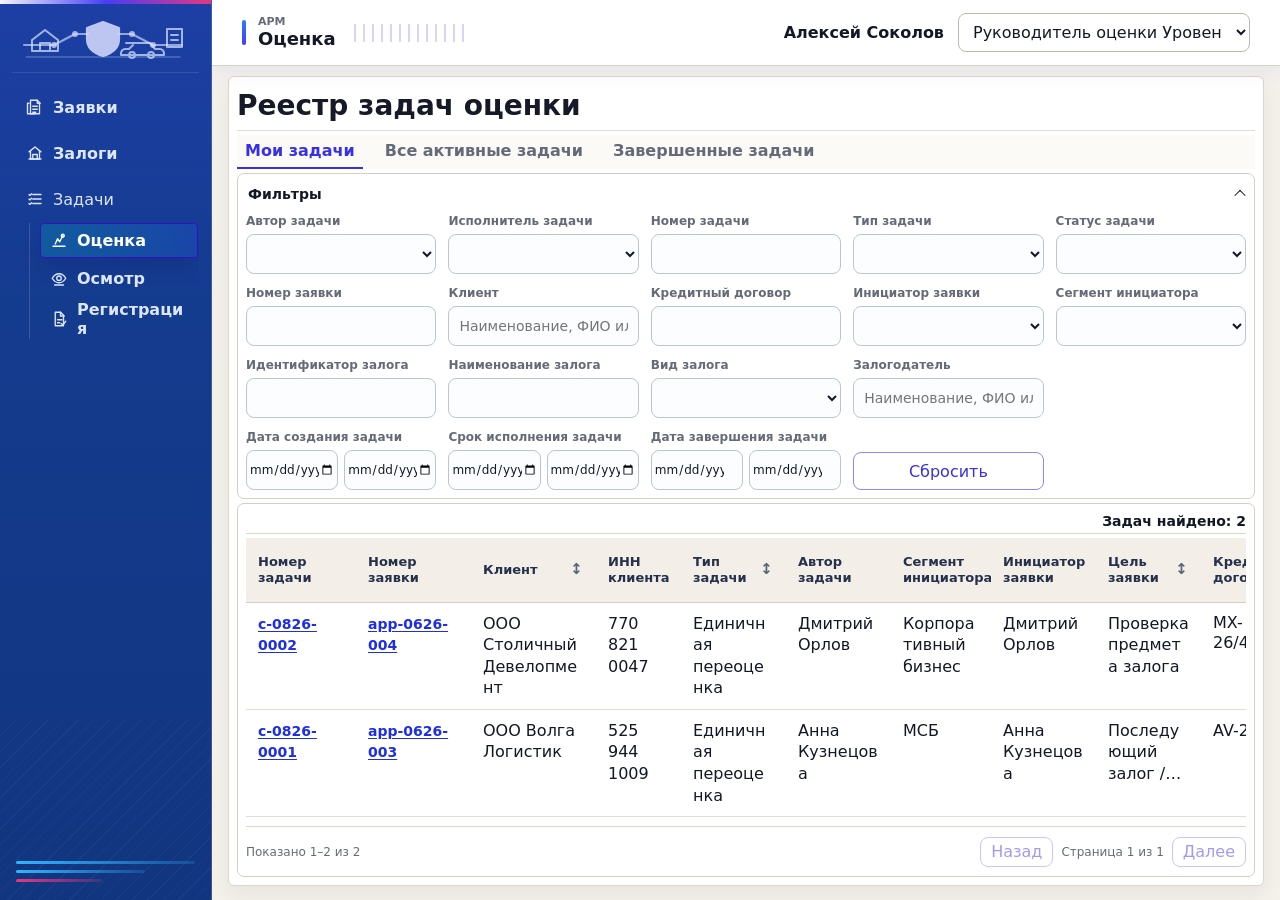
<file: index.html>
<!doctype html>
<html lang="ru">
<head>
  <meta charset="UTF-8" />
  <meta name="viewport" content="width=device-width, initial-scale=1.0" />
  <title>Залоговый модуль</title>
  <link rel="stylesheet" href="src/styles.css?v=collateral-column-picker-compact-20261125-r1" />
</head>
<body>
  <div id="app"></div>
  <script type="module" src="src/app.js?v=collateral-column-picker-compact-20261125-r1"></script>
</body>
</html>
</file>
<file: src/styles.css>
:root {
  --bg: #f4f7fb;
  --surface: #ffffff;
  --surface-soft: #f8fafc;
  --line: #d9e0e7;
  --line-strong: #b8c2cc;
  --text: #172033;
  --muted: #64748b;
  --blue: #2563eb;
  --blue-soft: #dbeafe;
  --green: #15803d;
  --green-soft: #dcfce7;
  --amber: #b45309;
  --amber-soft: #fef3c7;
  --red: #b91c1c;
  --red-soft: #fee2e2;
  --violet: #6d28d9;
  --cyan: #0ea5e9;
  --shadow: 0 10px 24px rgba(15, 23, 42, 0.08);
  font-family: Inter, ui-sans-serif, system-ui, -apple-system, BlinkMacSystemFont, "Segoe UI", sans-serif;
  color: var(--text);
  background: var(--bg);
}

* {
  box-sizing: border-box;
}

body {
  margin: 0;
  min-width: 320px;
  overflow-x: hidden;
  background: var(--bg);
}

button,
input,
select,
textarea {
  font: inherit;
}

button {
  cursor: pointer;
}

.app-shell {
  min-height: 100vh;
}

.topbar {
  position: sticky;
  top: 0;
  z-index: 20;
  display: grid;
  grid-template-columns: minmax(260px, 320px) minmax(320px, 1fr) auto;
  gap: 20px;
  align-items: center;
  min-height: 68px;
  padding: 10px 28px;
  background: var(--surface);
  border-bottom: 1px solid var(--line);
}

.brand {
  display: flex;
  gap: 12px;
  align-items: center;
  padding: 0;
  color: var(--text);
  text-align: left;
  background: transparent;
  border: 0;
}

.brand-mark {
  display: grid;
  width: 40px;
  height: 40px;
  place-items: center;
  color: #fff;
  background: linear-gradient(135deg, #1d4ed8, #2563eb);
  border-radius: 8px;
  font-weight: 800;
}

.brand strong,
.brand small {
  display: block;
}

.brand small,
.hint,
small {
  color: var(--muted);
}

.quick-search {
  display: grid;
  grid-template-columns: minmax(240px, 1fr) auto;
  gap: 8px;
}

.role-box {
  display: flex;
  gap: 10px;
  align-items: center;
  justify-content: flex-end;
}

.role-user {
  max-width: 220px;
  overflow: hidden;
  color: var(--muted);
  text-overflow: ellipsis;
  white-space: nowrap;
}

.main-nav {
  position: sticky;
  top: 68px;
  z-index: 15;
  display: flex;
  gap: 6px;
  padding: 8px 28px;
  overflow-x: auto;
  background: #eef2f6;
  border-bottom: 1px solid var(--line);
}

.main-nav button,
.tabs button,
.breadcrumbs button,
.login-links button,
.link {
  color: var(--muted);
  background: transparent;
  border: 0;
}

.main-nav button {
  min-height: 36px;
  padding: 0 14px;
  border-radius: 8px;
}

.main-nav button.active,
.tabs button.active {
  color: var(--blue);
  background: var(--blue-soft);
}

.main {
  width: min(100%, 1680px);
  margin: 0 auto;
  padding: 18px 28px 48px;
}

.breadcrumbs {
  display: flex;
  gap: 8px;
  align-items: center;
  margin-bottom: 12px;
  color: var(--muted);
  font-size: 13px;
}

.page-header {
  display: flex;
  gap: 16px;
  align-items: flex-start;
  justify-content: space-between;
  margin-bottom: 18px;
}

.page-header h1 {
  margin: 0 0 4px;
  font-size: 26px;
  letter-spacing: 0;
}

.page-header p {
  max-width: 780px;
  margin: 0;
  color: var(--muted);
}

.header-actions,
.inline-actions,
.row-actions {
  display: flex;
  flex-wrap: wrap;
  gap: 8px;
  align-items: center;
  justify-content: flex-end;
}

.btn {
  min-height: 36px;
  padding: 8px 12px;
  color: var(--text);
  background: var(--surface);
  border: 1px solid var(--line-strong);
  border-radius: 8px;
}

.btn:hover,
.main-nav button:hover,
.tabs button:hover,
button.kpi-card:hover,
.legend-list button:hover,
.bar-row:hover {
  border-color: var(--blue);
  box-shadow: 0 0 0 3px rgba(37, 99, 235, 0.12);
}

.btn-primary {
  color: #fff;
  background: var(--blue);
  border-color: var(--blue);
}

.btn-secondary {
  background: var(--surface-soft);
}

.btn-small {
  min-height: 30px;
  padding: 5px 8px;
  font-size: 13px;
}

input,
select,
textarea {
  width: 100%;
  min-height: 36px;
  padding: 8px 10px;
  color: var(--text);
  background: var(--surface);
  border: 1px solid var(--line-strong);
  border-radius: 8px;
}

textarea {
  min-height: 96px;
  resize: vertical;
}

label {
  display: grid;
  gap: 6px;
  color: var(--muted);
  font-size: 13px;
}

label input,
label select,
label textarea {
  color: var(--text);
  font-size: 14px;
}

.panel,
.login-card,
.object-hero,
.mobile-card,
.print-preview,
.error-state,
.empty-state.large,
.success-state {
  background: var(--surface);
  border: 1px solid var(--line);
  border-radius: 8px;
  box-shadow: var(--shadow);
}

.panel {
  padding: 18px;
  margin-bottom: 16px;
}

.panel h2,
.integration-card h2,
.mobile-card h1,
.print-preview h2 {
  margin: 0 0 12px;
  font-size: 18px;
  letter-spacing: 0;
}

.panel h3 {
  margin: 18px 0 10px;
}

.panel-title,
.card-head,
.modal-head {
  display: flex;
  gap: 12px;
  align-items: flex-start;
  justify-content: space-between;
}

.panel-title h2,
.card-head h2,
.modal-head h2 {
  margin: 0;
}

.tabs {
  display: flex;
  gap: 6px;
  margin-bottom: 16px;
  overflow-x: auto;
}

.tabs.wrap {
  flex-wrap: wrap;
  overflow: visible;
}

.tabs button {
  min-height: 36px;
  padding: 8px 12px;
  white-space: nowrap;
  border: 1px solid var(--line);
  border-radius: 8px;
}

.registry-tabs {
  display: grid;
  grid-template-columns: repeat(3, minmax(0, 1fr));
  gap: 10px;
  margin: 0 0 16px;
}

.registry-tabs button {
  display: grid;
  grid-template-columns: minmax(0, 1fr) auto;
  gap: 3px 10px;
  align-items: center;
  min-height: 64px;
  padding: 12px 14px;
  text-align: left;
  background: var(--surface);
}

.registry-tabs button span {
  color: var(--text);
  font-weight: 700;
}

.registry-tabs button small {
  grid-column: 1;
  overflow: hidden;
  text-overflow: ellipsis;
  white-space: nowrap;
}

.registry-tabs button strong {
  grid-row: 1 / span 2;
  grid-column: 2;
  min-width: 34px;
  padding: 4px 8px;
  color: var(--accent-dark);
  text-align: center;
  background: var(--accent-soft);
  border-radius: 999px;
}

.filter-grid,
.form-grid {
  display: grid;
  grid-template-columns: repeat(4, minmax(160px, 1fr));
  gap: 10px;
}

.kpi-grid {
  display: grid;
  grid-template-columns: repeat(5, minmax(160px, 1fr));
  gap: 12px;
  margin-bottom: 16px;
}

.kpi-card {
  display: grid;
  gap: 6px;
  min-height: 86px;
  padding: 14px;
  text-align: left;
  background: var(--surface);
  border: 1px solid var(--line);
  border-radius: 8px;
}

.kpi-card span {
  color: var(--muted);
}

.kpi-card strong {
  font-size: 20px;
  line-height: 1.2;
  overflow-wrap: anywhere;
  letter-spacing: 0;
}

.kpi-card.info {
  border-left: 4px solid var(--blue);
}

.kpi-card.warn {
  border-left: 4px solid var(--amber);
}

.kpi-card.danger {
  border-left: 4px solid var(--red);
}

.registry-kpi-grid {
  margin-bottom: 16px;
}

.registry-analytics {
  margin-bottom: 16px;
  align-items: start;
}

.registry-analytics.equal-height-analytics {
  align-items: stretch;
}

.registry-analytics.equal-height-analytics .chart-panel {
  height: 100%;
}

.kpi-card.active,
.legend-list button.active,
.bar-row.active {
  border-color: var(--accent, var(--blue));
  background: #eff6ff;
  box-shadow: 0 0 0 3px rgba(37, 99, 235, 0.12);
}

.chart-panel .panel-title {
  margin-bottom: 14px;
}

.analytics-grid,
.grid-2,
.integration-grid {
  display: grid;
  grid-template-columns: repeat(2, minmax(0, 1fr));
  gap: 16px;
}

.contract-card-info-grid {
  grid-template-columns: minmax(300px, 0.72fr) minmax(640px, 1.28fr);
}

.contract-card-info-grid > .panel {
  min-width: 0;
}

.contract-participants-panel table {
  min-width: 0;
  table-layout: fixed;
  width: 100%;
}

.contract-participants-panel th,
.contract-participants-panel td {
  padding-right: 10px;
  padding-left: 10px;
  overflow-wrap: anywhere;
}

.contract-participants-panel th:nth-child(1),
.contract-participants-panel td:nth-child(1) {
  width: 16%;
}

.contract-participants-panel th:nth-child(2),
.contract-participants-panel td:nth-child(2) {
  width: 27%;
}

.contract-participants-panel th:nth-child(3),
.contract-participants-panel td:nth-child(3) {
  width: 14%;
}

.contract-participants-panel th:nth-child(4),
.contract-participants-panel td:nth-child(4) {
  width: 18%;
}

.contract-participants-panel th:nth-child(5),
.contract-participants-panel td:nth-child(5) {
  width: 25%;
}

.contract-linked-collaterals-table {
  min-width: 0;
  table-layout: fixed;
}

.contract-linked-collaterals-table th,
.contract-linked-collaterals-table td {
  padding-right: 10px;
  padding-left: 10px;
  overflow-wrap: anywhere;
}

.contract-linked-collaterals-table th:nth-child(1),
.contract-linked-collaterals-table td:nth-child(1) {
  width: 7%;
}

.contract-linked-collaterals-table th:nth-child(2),
.contract-linked-collaterals-table td:nth-child(2) {
  width: 11%;
}

.contract-linked-collaterals-table th:nth-child(3),
.contract-linked-collaterals-table td:nth-child(3) {
  width: 23%;
}

.contract-linked-collaterals-table th:nth-child(4),
.contract-linked-collaterals-table td:nth-child(4) {
  width: 15%;
}

.contract-linked-collaterals-table th:nth-child(5),
.contract-linked-collaterals-table td:nth-child(5),
.contract-linked-collaterals-table th:nth-child(6),
.contract-linked-collaterals-table td:nth-child(6),
.contract-linked-collaterals-table th:nth-child(7),
.contract-linked-collaterals-table td:nth-child(7) {
  width: 12%;
}

.contract-linked-collaterals-table th:nth-child(8),
.contract-linked-collaterals-table td:nth-child(8) {
  width: 8%;
}

.integration-grid {
  grid-template-columns: repeat(3, minmax(280px, 1fr));
}

.chart-panel {
  min-height: 280px;
}

.compact-bar-panel,
.compact-donut-panel {
  min-height: 216px;
}

.donut-row {
  display: grid;
  grid-template-columns: 150px 1fr;
  gap: 18px;
  align-items: center;
}

.donut {
  display: grid;
  width: 146px;
  height: 146px;
  place-items: center;
  border-radius: 50%;
}

.donut span {
  display: grid;
  width: 82px;
  height: 82px;
  place-items: center;
  background: var(--surface);
  border-radius: 50%;
  font-weight: 800;
  padding: 6px;
  text-align: center;
  font-size: 13px;
  line-height: 1.15;
}

.legend-list,
.bar-list,
.doc-list,
.check-list,
.photo-wizard,
.mobile-list {
  display: grid;
  gap: 8px;
}

.legend-list button,
.bar-row,
.doc-row,
.photo-step,
.event-line,
.comment {
  display: grid;
  grid-template-columns: auto 1fr auto;
  gap: 10px;
  align-items: center;
  padding: 10px;
  text-align: left;
  background: var(--surface-soft);
  border: 1px solid var(--line);
  border-radius: 8px;
}

.legend-list i {
  width: 10px;
  height: 10px;
  border-radius: 50%;
}

.bar-row {
  grid-template-columns: 150px 1fr 64px;
  width: 100%;
}

.compact-bar-panel .bar-list {
  gap: 5px;
}

.compact-bar-panel .bar-row {
  grid-template-columns: minmax(150px, .85fr) 1fr auto;
  min-height: 30px;
  padding: 5px 8px;
  gap: 8px;
}

.compact-bar-panel .bar-row strong {
  min-width: 112px;
  text-align: right;
  white-space: nowrap;
}

.bar-row div {
  height: 10px;
  overflow: hidden;
  background: #e2e8f0;
  border-radius: 999px;
}

.bar-row i {
  display: block;
  height: 100%;
  background: linear-gradient(90deg, var(--cyan), var(--blue));
  border-radius: 999px;
}

.compact-donut-panel .panel-title {
  margin-bottom: 10px;
}

.compact-donut-panel .donut-row {
  grid-template-columns: 112px 1fr;
  gap: 14px;
}

.compact-donut-panel .donut {
  width: 108px;
  height: 108px;
}

.compact-donut-panel .donut span {
  width: 62px;
  height: 62px;
  font-size: 12px;
}

.compact-donut-panel .legend-list {
  grid-template-columns: repeat(2, minmax(0, 1fr));
  gap: 6px;
}

.compact-donut-panel .legend-list button {
  min-height: 32px;
  padding: 6px 8px;
  gap: 6px;
}

.compact-donut-panel .legend-list span {
  min-width: 0;
  line-height: 1.15;
}

.compact-donut-panel .legend-list strong {
  white-space: nowrap;
}

.collateral-control-panel {
  min-height: 280px;
}

.collateral-control-grid {
  display: grid;
  gap: 8px;
}

.collateral-control-head,
.collateral-control-row {
  display: grid;
  grid-template-columns: minmax(154px, .95fr) minmax(128px, .8fr) minmax(224px, 1.35fr);
  gap: 10px;
  align-items: center;
}

.collateral-control-head {
  padding: 0 10px;
  color: var(--muted);
  font-size: 11px;
  font-weight: 700;
}

.collateral-control-head span {
  min-width: 0;
  overflow-wrap: anywhere;
}

.collateral-control-row {
  width: 100%;
  min-height: 56px;
  padding: 8px 10px;
  color: var(--text);
  text-align: left;
  background: var(--surface-soft);
  border: 1px solid var(--line);
  border-radius: 8px;
}

.collateral-control-row:hover,
.collateral-control-row.active {
  border-color: var(--cyan);
  box-shadow: 0 0 0 3px rgba(8, 145, 178, 0.12);
}

.collateral-control-row.active {
  background: #ecfeff;
}

.collateral-control-type,
.collateral-control-value {
  display: grid;
  min-width: 0;
  gap: 3px;
}

.collateral-control-type strong,
.collateral-control-value strong {
  overflow-wrap: anywhere;
}

.collateral-control-type small,
.collateral-control-metric small {
  color: var(--muted);
  font-size: 11px;
}

.collateral-control-signals {
  display: grid;
  min-width: 0;
  grid-template-columns: repeat(4, minmax(46px, 1fr));
  gap: 6px;
}

.collateral-control-bar {
  height: 8px;
  overflow: hidden;
  background: #e2e8f0;
  border-radius: 999px;
}

.collateral-control-bar i {
  display: block;
  height: 100%;
  background: linear-gradient(90deg, var(--cyan), var(--blue));
  border-radius: 999px;
}

.collateral-control-row.warning .collateral-control-bar i {
  background: linear-gradient(90deg, var(--amber), var(--cyan));
}

.collateral-control-row.danger .collateral-control-bar i {
  background: linear-gradient(90deg, var(--red), var(--amber));
}

.collateral-control-metric {
  display: grid;
  min-height: 38px;
  align-content: center;
  justify-items: center;
  padding: 4px;
  background: #f8fafc;
  border: 1px solid #e2e8f0;
  border-radius: 7px;
}

.collateral-control-metric strong {
  font-size: 16px;
  line-height: 1;
}

.collateral-control-metric.ok strong {
  color: var(--green);
}

.collateral-control-metric.warning {
  background: #fff7ed;
  border-color: #fed7aa;
}

.collateral-control-metric.warning strong {
  color: #b45309;
}

.collateral-control-metric.danger {
  background: #fef2f2;
  border-color: #fecaca;
}

.collateral-control-metric.danger strong {
  color: var(--red);
}

@media (max-width: 760px) {
  .collateral-control-head {
    display: none;
  }

  .collateral-control-row {
    grid-template-columns: 1fr;
  }

  .collateral-control-signals {
    grid-template-columns: repeat(2, minmax(0, 1fr));
  }
}

.table-panel {
  overflow-x: auto;
}

.table-panel:focus {
  outline: none;
}

.table-panel:focus-visible {
  box-shadow: 0 0 0 3px rgba(37, 99, 235, 0.18), var(--shadow);
}

table {
  width: 100%;
  min-width: 900px;
  border-collapse: collapse;
}

th,
td {
  padding: 10px 12px;
  text-align: left;
  vertical-align: top;
  border-bottom: 1px solid var(--line);
}

th {
  position: sticky;
  top: 0;
  z-index: 1;
  color: #334155;
  font-size: 13px;
  background: #f1f5f9;
}

tfoot td {
  font-weight: 700;
  background: #f8fafc;
}

.contract-analytics-grid {
  display: grid;
  grid-template-columns: repeat(4, minmax(0, 1fr));
  gap: 12px;
  align-items: stretch;
  margin-bottom: 16px;
}

.contract-analytics-grid .chart-panel {
  min-height: 244px;
  margin-bottom: 0;
}

.contract-analytics-grid .panel-title {
  margin-bottom: 10px;
}

.contract-analytics-grid .panel-title h2 {
  font-size: 16px;
}

.contract-analytics-grid .panel-title .hint {
  margin-top: 3px;
  font-size: 12px;
  line-height: 1.25;
}


.contract-analytics-grid .compact-donut-panel {
  display: grid;
  align-content: start;
}

.contract-analytics-grid .compact-donut-panel .donut-row {
  grid-template-columns: 1fr;
  gap: 8px;
  align-items: start;
}

.contract-analytics-grid .compact-donut-panel .donut {
  width: 116px;
  height: 116px;
  margin: 0 auto 2px;
}

.contract-analytics-grid .compact-donut-panel .donut span {
  width: 70px;
  height: 70px;
  padding: 4px;
  font-size: 18px;
  line-height: 1;
}

.contract-analytics-grid .compact-donut-panel .legend-list {
  grid-template-columns: 1fr;
  gap: 5px;
}

.contract-analytics-grid .compact-donut-panel .legend-list button {
  grid-template-columns: 12px minmax(0, 1fr) auto;
  min-height: 30px;
  padding: 5px 7px;
}

.contract-analytics-grid .compact-donut-panel .legend-list span {
  overflow-wrap: anywhere;
  font-size: 12px;
  line-height: 1.15;
}

.contract-analytics-grid .compact-donut-panel .legend-list strong {
  min-width: 18px;
  text-align: right;
  font-size: 12px;
}

.contract-ltv-panel {
  display: grid;
  align-content: start;
}

.ltv-risk-list {
  display: grid;
  gap: 7px;
}

.ltv-risk-row {
  display: grid;
  grid-template-columns: minmax(120px, 1fr) minmax(80px, .85fr) auto;
  gap: 8px;
  align-items: center;
  width: 100%;
  min-height: 36px;
  padding: 7px 8px;
  color: var(--text);
  text-align: left;
  background: #f8fafc;
  border: 1px solid var(--line);
  border-radius: 8px;
}

.ltv-risk-row:hover,
.ltv-risk-row.active {
  border-color: var(--blue);
  box-shadow: 0 0 0 3px rgba(37, 99, 235, 0.12);
}

.ltv-risk-row.active {
  background: #eff6ff;
}

.ltv-risk-row span {
  min-width: 0;
  font-size: 12px;
  font-weight: 700;
  line-height: 1.2;
}

.ltv-risk-row div {
  height: 8px;
  overflow: hidden;
  background: #e2e8f0;
  border-radius: 999px;
}

.ltv-risk-row i {
  display: block;
  height: 100%;
  border-radius: 999px;
}

.ltv-risk-row strong {
  min-width: 24px;
  text-align: right;
}

@media (max-width: 1320px) {
  .contract-analytics-grid {
    grid-template-columns: repeat(2, minmax(0, 1fr));
  }
}

@media (max-width: 760px) {
  .contract-analytics-grid {
    grid-template-columns: 1fr;
  }
}

.contracts-table {
  min-width: 1200px;
  table-layout: fixed;
}

.contracts-table th,
.contracts-table td {
  padding: 8px 9px;
  font-size: 13px;
}

.contracts-table th:nth-child(1),
.contracts-table td:nth-child(1) {
  width: 120px;
}

.contracts-table th:nth-child(2),
.contracts-table td:nth-child(2) {
  width: 190px;
}

.contracts-table th:nth-child(3),
.contracts-table td:nth-child(3) {
  width: 180px;
}

.contracts-table th:nth-child(4),
.contracts-table td:nth-child(4) {
  width: 145px;
}

.contracts-table th:nth-child(5),
.contracts-table td:nth-child(5) {
  width: 165px;
}

.contracts-table th:nth-child(6),
.contracts-table td:nth-child(6) {
  width: 110px;
}

.contracts-table th:nth-child(7),
.contracts-table td:nth-child(7) {
  width: 130px;
}

.contracts-table th:nth-child(8),
.contracts-table td:nth-child(8) {
  width: 150px;
}

.contracts-table td small {
  display: block;
  margin-top: 3px;
  color: var(--muted);
  line-height: 1.25;
}

.table-panel[data-registry-table="applications"] {
  overflow-x: auto;
}

.applications-table {
  width: 100%;
  min-width: 1635px;
  table-layout: fixed;
}

.applications-table th,
.applications-table td {
  padding: 8px 9px;
  font-size: 13px;
  vertical-align: top;
}

.application-registry-delete-button {
  display: inline-flex;
  flex: 0 0 28px;
  width: 28px;
  height: 28px;
  align-items: center;
  justify-content: center;
}

.applications-table.has-delete-action th:last-child,
.applications-table.has-delete-action td:last-child {
  border-left: 1px solid var(--line);
  padding-left: 12px;
  text-align: center;
}

.applications-table.has-delete-action th:last-child .registry-sort-button {
  justify-content: center;
}

.visually-hidden {
  position: absolute !important;
  width: 1px;
  height: 1px;
  padding: 0;
  margin: -1px;
  overflow: hidden;
  clip: rect(0, 0, 0, 0);
  white-space: nowrap;
  border: 0;
}

.applications-table th.application-contract-header .registry-sort-button > span {
  max-width: 92px;
  white-space: normal;
  line-height: 1.15;
}

.application-registry-delete-button:disabled {
  cursor: not-allowed;
  opacity: 0.4;
}

.application-registry-delete-button svg {
  width: 15px;
  height: 15px;
  fill: none;
  stroke: currentColor;
  stroke-linecap: round;
  stroke-linejoin: round;
  stroke-width: 1.8;
}

.application-deals-summary {
  display: grid;
  gap: 4px;
  line-height: 1.3;
}

.application-return-notice {
  display: grid;
  gap: 14px;
  margin: 0 0 14px;
  padding: 14px 16px;
  background: #fffaf0;
  border: 1px solid #e7d5b0;
  border-left: 4px solid var(--amber);
  border-radius: 8px;
}

.application-return-notice-heading {
  display: grid;
  grid-template-columns: 30px minmax(0, 1fr);
  gap: 10px;
  align-items: center;
  min-width: 0;
}

.application-return-notice-mark {
  display: grid;
  place-items: center;
  width: 28px;
  height: 28px;
  color: #78530b;
  border: 1px solid #d8b566;
  border-radius: 50%;
  font-weight: 800;
}

.application-return-notice-heading h2 {
  margin: 0;
  font-size: 16px;
  line-height: 1.3;
}

.application-return-notice-heading p {
  margin: 3px 0 0;
  color: var(--muted);
  font-size: 13px;
}

.application-return-notice-details {
  display: grid;
  grid-template-columns: minmax(180px, 0.8fr) minmax(300px, 1.8fr) repeat(2, minmax(120px, 0.7fr));
  gap: 12px 18px;
  align-items: start;
}

.application-return-notice-details > div {
  display: grid;
  gap: 5px;
  min-width: 0;
}

.application-return-list {
  display: grid;
}

.application-return-item {
  display: grid;
  gap: 12px;
  min-width: 0;
  padding: 14px 0;
  border-top: 1px solid #e7d5b0;
}

.application-return-item-heading {
  display: flex;
  align-items: center;
  justify-content: space-between;
  gap: 12px;
  min-width: 0;
}

.application-return-item-heading > div {
  display: flex;
  align-items: baseline;
  flex-wrap: wrap;
  gap: 8px;
  min-width: 0;
}

.application-return-task-type {
  color: var(--muted);
  font-size: 13px;
}

.application-return-response {
  display: grid;
  grid-template-columns: minmax(0, 1fr) auto;
  align-items: end;
  gap: 12px;
}

.application-return-response label {
  display: grid;
  gap: 6px;
  min-width: 0;
  font-size: 13px;
  font-weight: 600;
}

.application-return-response label > span {
  color: var(--text);
}

.application-return-response textarea {
  width: 100%;
  min-height: 64px;
  resize: vertical;
}

.application-return-response .btn {
  white-space: nowrap;
}

.application-return-response-note {
  margin: -4px 0 0;
  color: var(--muted);
  font-size: 12px;
}

.application-return-notice-details span {
  color: var(--muted);
  font-size: 12px;
}

.application-return-notice-details strong,
.application-return-notice-details p {
  margin: 0;
  color: var(--text);
  font-size: 14px;
  line-height: 1.45;
  overflow-wrap: anywhere;
}

.application-return-notice-instruction p {
  white-space: pre-wrap;
}

.application-return-task-link {
  justify-self: start;
  padding: 0;
  font-size: 14px;
  text-align: left;
}

@media (max-width: 1050px) {
  .application-return-notice-details {
    grid-template-columns: repeat(3, minmax(0, 1fr));
  }

  .application-return-notice-instruction {
    grid-column: span 2;
  }

  .application-return-response {
    grid-template-columns: minmax(0, 1fr);
  }

  .application-return-response .btn {
    justify-self: start;
  }
}

@media (max-width: 650px) {
  .application-return-notice {
    padding: 12px;
  }

  .application-return-notice-heading {
    grid-template-columns: 28px minmax(0, 1fr);
  }

  .application-return-notice-details {
    grid-template-columns: 1fr;
    gap: 10px;
  }

  .application-return-notice-instruction {
    grid-column: auto;
  }

  .application-return-item-heading {
    align-items: flex-start;
    flex-direction: column;
  }

  .application-return-response .btn {
    width: 100%;
  }
}

.application-linked-tasks-field {
  display: grid;
  grid-column: 1 / -1;
  gap: 6px;
  color: var(--muted);
  font-size: 13px;
}

.application-linked-tasks-list {
  display: flex;
  flex-wrap: wrap;
  gap: 6px 10px;
  align-items: center;
  min-height: 36px;
  padding: 7px 10px;
  background: #f8fafc;
  border: 1px solid var(--line-strong);
  border-radius: 8px;
}

.application-linked-task-link {
  font-size: 13px;
  font-weight: 750;
}

.application-linked-tasks-table-section {
  display: grid;
  gap: 10px;
  margin-top: 16px;
}

.application-linked-tasks-table-wrap {
  overflow-x: auto;
  border: 1px solid var(--line);
  border-radius: 8px;
}

.application-linked-tasks-table {
  min-width: 845px;
  table-layout: fixed;
}

.application-linked-tasks-table th,
.application-linked-tasks-table td {
  padding: 8px 10px;
  vertical-align: top;
}

.application-linked-tasks-table th {
  font-weight: 400;
}

.application-linked-tasks-table th:nth-child(1),
.application-linked-tasks-table td:nth-child(1) {
  width: 150px;
}

.application-linked-tasks-table th:nth-child(2),
.application-linked-tasks-table td:nth-child(2) {
  width: 170px;
}

.application-linked-tasks-table th:nth-child(3),
.application-linked-tasks-table td:nth-child(3) {
  width: 125px;
}

.application-linked-tasks-table th:nth-child(4),
.application-linked-tasks-table td:nth-child(4) {
  width: 160px;
}

.application-linked-tasks-table th:nth-child(5),
.application-linked-tasks-table td:nth-child(5),
.application-linked-tasks-table th:nth-child(6),
.application-linked-tasks-table td:nth-child(6) {
  width: 120px;
}

.table-panel[data-registry-table="collaterals"] {
  overflow-x: auto;
}

.collaterals-table {
  width: 100%;
  min-width: 1845px;
  table-layout: fixed;
}

.collaterals-table th,
.collaterals-table td {
  padding: 8px 10px;
  font-size: 13px;
}

.sort-head {
  padding: 0;
  color: #334155;
  background: transparent;
  border: 0;
  font-weight: 700;
}

.registry-sort-button {
  display: flex;
  width: 100%;
  min-width: 0;
  align-items: center;
  justify-content: space-between;
  gap: 5px;
  padding: 0;
  color: inherit;
  background: transparent;
  border: 0;
  cursor: pointer;
  font: inherit;
  line-height: inherit;
  text-align: left;
  white-space: inherit;
}

.registry-sort-button:hover {
  color: var(--accent-dark);
}

.registry-sort-marker {
  flex: 0 0 auto;
  min-width: 15px;
  color: #1d4ed8;
  font-size: 15px;
  font-weight: 900;
  line-height: 1;
  text-align: center;
}

.registry-sort-marker-empty {
  color: #526579;
  opacity: 1;
}

.registry-sort-marker-active {
  color: #1d4ed8;
}

.registry-sort-marker sup {
  margin-left: 1px;
  font-size: 9px;
  line-height: 0;
}

.link {
  padding: 0;
  color: var(--blue);
  text-align: left;
  text-decoration: underline;
  text-underline-offset: 2px;
}

.registry-object-link {
  font-size: 14px;
  font-weight: 800;
}

.contract-number-list {
  display: inline-block;
  max-width: 100%;
  line-height: 1.3;
  white-space: normal;
  overflow-wrap: anywhere;
}

.task-deals-table-wrap {
  margin-top: 12px;
}

.task-deals-table {
  width: 100%;
  min-width: 0;
  table-layout: fixed;
}

.task-deals-table th,
.task-deals-table td {
  padding: 6px 7px;
  font-size: 11px;
  vertical-align: top;
  overflow-wrap: anywhere;
}

.task-deals-table thead th {
  font-weight: 400;
}

.collateral-deals-table thead th {
  font-weight: 400;
}

.collateral-deals-table thead th {
  font-weight: 400;
}

.task-deals-table th:nth-child(1),
.task-deals-table td:nth-child(1) {
  width: 130px;
}

.task-deals-table th:nth-child(2),
.task-deals-table td:nth-child(2) {
  width: 88px;
}

.task-deals-table th:nth-child(3),
.task-deals-table td:nth-child(3) {
  width: 86px;
}

.task-deals-table th:nth-child(4),
.task-deals-table td:nth-child(4) {
  width: 104px;
}

.task-deals-table th:nth-child(5),
.task-deals-table td:nth-child(5) {
  width: 52px;
}

.badge {
  display: inline-flex;
  align-items: center;
  min-height: 24px;
  padding: 3px 8px;
  border: 1px solid transparent;
  border-radius: 999px;
  font-size: 12px;
  font-weight: 700;
  white-space: nowrap;
}

.badge-ok {
  color: var(--green);
  background: var(--green-soft);
  border-color: #86efac;
}

.badge-warn {
  color: var(--amber);
  background: var(--amber-soft);
  border-color: #facc15;
}

.badge-danger {
  color: var(--red);
  background: var(--red-soft);
  border-color: #fca5a5;
}

.badge-info {
  color: var(--blue);
  background: var(--blue-soft);
  border-color: #93c5fd;
}

.badge-neutral {
  color: #475569;
  background: #e2e8f0;
  border-color: #cbd5e1;
}

.object-hero {
  display: grid;
  grid-template-columns: minmax(320px, 1fr) minmax(360px, 0.9fr);
  gap: 18px;
  align-items: center;
  padding: 18px;
  margin-bottom: 16px;
}

.object-hero h2 {
  margin: 4px 0 8px;
  font-size: 22px;
  letter-spacing: 0;
}

.object-hero p {
  margin: 0;
  color: var(--muted);
}

.eyebrow {
  color: var(--muted);
  font-size: 12px;
  font-weight: 800;
  letter-spacing: 0.04em;
  text-transform: uppercase;
}

.hero-metrics {
  display: grid;
  grid-template-columns: repeat(3, minmax(0, 1fr));
  gap: 10px;
}

.hero-metrics div,
.score-card {
  display: grid;
  gap: 4px;
  padding: 12px;
  background: var(--surface-soft);
  border: 1px solid var(--line);
  border-radius: 8px;
}

.hero-metrics span,
.score-card span {
  color: var(--muted);
  font-size: 12px;
}

.hero-metrics strong,
.score-card strong {
  font-size: 17px;
}

.collateral-card-header {
  display: grid;
  grid-template-columns: minmax(320px, 1.25fr) minmax(320px, 0.95fr) minmax(250px, 0.65fr);
  gap: 14px;
  align-items: stretch;
  padding: 16px 18px;
  margin-bottom: 16px;
  background: #ffffff;
  border: 1px solid var(--line);
  border-top: 4px solid var(--accent);
  border-radius: 8px;
  box-shadow: var(--shadow);
}

.collateral-header-title,
.collateral-header-details,
.collateral-header-values {
  display: grid;
  gap: 10px;
}

.collateral-header-title {
  align-content: start;
}

.collateral-header-topline {
  display: flex;
  gap: 10px;
  align-items: center;
  justify-content: space-between;
}

.collateral-header-title h2 {
  margin: 0;
  color: var(--text);
  font-size: 22px;
  line-height: 1.2;
}

.collateral-profile-identifier {
  display: block;
  color: var(--accent-dark);
  font-size: 26px;
  font-weight: 800;
  line-height: 1.1;
  overflow-wrap: anywhere;
}

.collateral-header-title p {
  margin: 0;
  color: var(--muted);
  line-height: 1.35;
}

.collateral-header-details {
  grid-template-columns: repeat(2, minmax(0, 1fr));
}

.collateral-header-details span,
.collateral-header-values span {
  display: grid;
  gap: 4px;
  min-height: 58px;
  padding: 10px 12px;
  color: var(--text);
  background: #f8fafc;
  background: var(--surface-soft);
  border: 1px solid var(--line);
  border-radius: 8px;
  font-size: 13px;
  line-height: 1.3;
}

.collateral-header-details strong,
.collateral-header-values strong {
  color: var(--muted);
  font-size: 12px;
}

.collateral-header-values {
  grid-template-columns: 1fr;
}

.collateral-header-values span {
  align-content: center;
  border-color: #bfdbfe;
  background: #eff6ff;
}

.collateral-header-values span {
  font-size: 16px;
  font-weight: 750;
}

.switch-inline {
  display: inline-flex;
  gap: 8px;
  align-items: center;
  color: var(--muted);
  font-size: 13px;
  font-weight: 650;
}

.switch-inline input {
  position: absolute;
  inline-size: 1px;
  block-size: 1px;
  opacity: 0;
}

.switch-inline span {
  position: relative;
  width: 38px;
  height: 22px;
  background: #cbd5e1;
  border-radius: 999px;
  transition: background 0.18s ease;
}

.switch-inline span::after {
  content: "";
  position: absolute;
  top: 3px;
  left: 3px;
  width: 16px;
  height: 16px;
  background: #ffffff;
  border-radius: 999px;
  box-shadow: 0 1px 4px rgba(15, 23, 42, 0.24);
  transition: transform 0.18s ease;
}

.switch-inline input:checked + span {
  background: var(--blue);
}

.switch-inline input:checked + span::after {
  transform: translateX(16px);
}

.switch-inline input:focus-visible + span {
  outline: 2px solid var(--blue);
  outline-offset: 2px;
}

.task-main-info-panel .panel-title {
  margin-bottom: 8px;
  padding-bottom: 6px;
  border-bottom: 1px solid var(--line);
}

.task-main-info-panel {
  padding: 12px;
  margin-bottom: 0;
  background: #ffffff;
}

.task-parameters-layout {
  display: grid;
  grid-template-columns: minmax(0, 1.45fr) minmax(330px, .9fr);
  gap: 12px;
  align-items: start;
  min-width: 0;
}

.task-main-info-modern {
  display: grid;
  grid-template-columns: minmax(0, 1fr);
  gap: 8px;
  align-items: stretch;
}

.task-page-header {
  grid-template-columns: minmax(0, 1fr) max-content;
  margin-bottom: 6px;
}

.task-page-heading {
  display: grid;
  min-width: 0;
  align-content: center;
}

.task-info-grid {
  display: grid;
  grid-template-columns: repeat(4, minmax(0, 1fr));
  gap: 8px;
  min-width: 0;
}

.task-info-field {
  display: grid;
  min-width: 0;
  min-height: 42px;
  align-content: center;
  gap: 4px;
  padding: 5px 0 6px;
  background: transparent;
  border: 0;
  border-bottom: 1px solid #e2e8f0;
  border-radius: 0;
}

.task-info-field span {
  color: var(--muted);
  font-size: 11px;
  line-height: 1.25;
  font-weight: 760;
  letter-spacing: 0.02em;
  text-transform: uppercase;
}

.task-info-field strong {
  display: grid;
  gap: 2px;
  min-width: 0;
  color: #0f172a;
  font-size: 14px;
  font-weight: 740;
  line-height: 1.25;
  overflow-wrap: anywhere;
}

.task-info-field small {
  min-width: 0;
  color: var(--muted);
  font-size: 12px;
  font-weight: 620;
  line-height: 1.25;
  overflow-wrap: anywhere;
}

.task-main-info-hero {
  display: grid;
  grid-template-columns: minmax(248px, .72fr) minmax(0, 1.78fr);
  gap: 14px;
  align-items: stretch;
  padding: 10px;
  background: #ffffff;
  border: 1px solid #d6dee8;
  border-radius: 8px;
}

.task-main-info-keyfacts {
  display: grid;
  grid-template-columns: repeat(5, minmax(0, 1fr));
  column-gap: 12px;
  row-gap: 4px;
  align-content: start;
  min-width: 0;
}

.task-info-field-primary {
  min-height: 100%;
  padding: 10px 12px;
  background: #f8fafc;
  border: 1px solid #aeb8c5;
  border-left: 4px solid #64748b;
  border-radius: 7px;
  box-shadow: inset 0 0 0 1px rgba(15, 23, 42, 0.03);
}

.task-info-field-primary span {
  font-size: 13px;
  letter-spacing: 0.04em;
}

.task-info-field-primary strong {
  font-size: 18px;
  font-weight: 850;
}

.task-main-origin-row {
  display: grid;
  grid-template-columns: minmax(248px, .72fr) minmax(0, 1.78fr);
  gap: 14px;
  align-items: stretch;
  padding: 6px 10px;
  background: #f8fafc;
  border: 1px solid #e2e8f0;
  border-radius: 8px;
  min-width: 0;
}

.task-main-origin-compact {
  display: grid;
  grid-template-columns: repeat(2, minmax(0, 1fr));
  gap: 10px;
  min-width: 0;
}

.task-main-origin-comment {
  display: grid;
  min-width: 0;
}

.task-main-origin-row .task-info-field {
  min-height: 38px;
  padding-top: 3px;
  padding-bottom: 4px;
}

.task-main-origin-row .task-info-field {
  border-bottom-color: transparent;
}

.task-main-comment-fields {
  padding: 0 10px 1px;
}

.task-info-field-wide {
  grid-column: 1 / -1;
}

.task-info-field-wide.task-info-field {
  border-bottom: 0;
}

.task-info-field-comment strong {
  color: #334155;
  font-size: 13px;
  font-weight: 640;
}

.task-info-link {
  justify-self: start;
  min-width: 0;
  padding: 0;
  font: inherit;
  line-height: 1.25;
  text-align: left;
}

.task-main-compact-fields {
  align-content: stretch;
}

.task-application-compact-context {
  grid-column: auto;
  display: block;
  min-width: 0;
  min-height: 100%;
  padding: 0;
  background: #ffffff;
  border: 1px solid #d6dee8;
  border-radius: 8px;
  overflow: hidden;
}

.task-application-compact-head {
  display: flex;
  gap: 8px;
  align-items: center;
  justify-content: flex-start;
  padding: 8px 10px;
  color: #172033;
  cursor: pointer;
  list-style: none;
}

.task-application-compact-head::-webkit-details-marker {
  display: none;
}

.task-application-compact-head strong {
  font-size: 13px;
}

.task-application-compact-chevron {
  display: inline-block;
  width: 9px;
  height: 9px;
  flex: 0 0 auto;
  border-right: 2px solid #64748b;
  border-bottom: 2px solid #64748b;
  transform: rotate(-45deg);
  transition: transform 0.16s ease;
}

.task-application-compact-context[open] .task-application-compact-chevron {
  transform: rotate(45deg);
}

.task-application-compact-title {
  display: grid;
  gap: 2px;
  min-width: 0;
}

.task-application-compact-title small {
  color: #64748b;
  font-size: 12px;
}

.task-application-compact-grid {
  grid-template-columns: repeat(2, minmax(0, 1fr));
  gap: 6px 12px;
  padding: 8px 10px 10px;
  border-top: 1px solid #d6dee8;
  min-width: 0;
}

.task-action-guidance {
  display: block;
  min-width: 0;
}

.task-action-attention {
  display: flex;
  gap: 10px;
  align-items: stretch;
  min-width: 0;
  padding: 6px 9px;
  background: #f8fafc;
  border: 1px solid #d6dee8;
  border-radius: 8px;
}

.task-signals-head {
  display: grid;
  flex: 0 0 136px;
  align-content: center;
  gap: 3px;
  min-width: 0;
  padding-right: 9px;
  border-right: 1px solid #d6dee8;
}

.task-signals-head span {
  color: #334155;
  font-size: 12px;
  font-weight: 780;
  line-height: 1.25;
}

.task-signals-head strong {
  color: #64748b;
  font-size: 11px;
  font-weight: 680;
  line-height: 1.3;
}

.task-signals-list {
  display: grid;
  grid-template-columns: repeat(2, minmax(0, 1fr));
  flex: 1 1 auto;
  gap: 6px 10px;
  align-items: center;
  min-width: 0;
}

.task-action-attention article {
  display: grid;
  align-content: center;
  gap: 3px;
  min-width: 0;
  padding: 2px 0 2px 9px;
  background: transparent;
  border: 0;
  border-left: 2px solid #94a3b8;
}

.task-action-attention article.warning {
  border-left-color: #d97706;
}

.task-action-attention article.danger {
  border-left-color: #b91c1c;
}

.task-action-attention article.info {
  border-left-color: #2563eb;
}

.task-action-attention article strong,
.task-action-attention article small {
  min-width: 0;
  overflow-wrap: anywhere;
}

.task-action-attention article strong {
  color: #0f172a;
  font-size: 12px;
  font-weight: 800;
}

.task-action-attention article small {
  color: #64748b;
  font-size: 11px;
  line-height: 1.25;
}

.task-action-attention.is-empty article {
  border-left-color: #64748b;
}

@media (max-width: 1180px) {
  .task-summary-layout {
    grid-template-columns: minmax(0, 1fr);
  }

  .task-parameters-layout {
    grid-template-columns: minmax(0, 1fr);
  }

  .task-main-info-modern {
    grid-template-columns: minmax(0, 1fr);
  }

  .task-main-client-highlight {
    min-height: 72px;
  }

  .task-application-compact-context {
    grid-template-columns: minmax(0, 1fr);
  }

  .task-application-compact-head {
    display: flex;
    flex-wrap: wrap;
    align-items: center;
  }
}

@media (max-width: 760px) {
  .task-page .page-header,
  .task-page .header-actions,
  .task-header-actions,
  .task-header-actions-row {
    justify-items: stretch;
    justify-content: stretch;
    width: 100%;
  }

  .task-header-actions-row .btn {
    flex: 1 1 140px;
    justify-content: center;
  }

  .task-main-compact-fields,
  .task-application-compact-grid {
    grid-template-columns: minmax(0, 1fr);
  }

  .selected-object-info-grid {
    grid-template-columns: minmax(0, 1fr);
  }
}

.task-card-compact {
  display: grid;
  gap: 12px;
}

.task-summary-layout {
  display: grid;
  grid-template-columns: minmax(0, 1fr) minmax(286px, 330px);
  gap: 10px;
  align-items: stretch;
}

.task-summary-layout.is-single-column {
  grid-template-columns: minmax(0, 1fr);
}

.task-summary-layout > .panel {
  min-width: 0;
}

.task-page .page-header {
  display: grid;
  grid-template-columns: minmax(0, 1fr) max-content;
  grid-template-rows: auto auto;
  grid-template-areas:
    "heading actions"
    "signals actions";
  gap: 6px 16px;
  align-items: stretch;
}

.task-page .page-header.is-without-signals {
  grid-template-rows: auto;
  grid-template-areas: "heading actions";
}

.task-page .page-header > .task-page-heading {
  grid-area: heading;
  min-width: 0;
}

.task-page .page-header > .header-actions {
  grid-area: actions;
  align-self: start;
}

.task-page .page-header > .task-action-guidance {
  grid-area: signals;
  align-self: stretch;
}

.task-page .page-header h1 {
  font-size: 20px;
  line-height: 1.25;
  max-width: 100%;
  overflow: hidden;
  text-overflow: ellipsis;
  white-space: nowrap;
}

.task-page .header-actions {
  width: 100%;
  max-width: none;
  gap: 6px;
  justify-content: flex-end;
  overflow-x: auto;
  overflow-y: hidden;
}

.task-header-actions {
  display: grid;
  gap: 6px;
  justify-items: end;
  width: 100%;
  min-width: 0;
}

.task-header-actions-row {
  display: flex;
  flex-wrap: nowrap;
  gap: 6px;
  align-items: center;
  justify-content: flex-end;
  min-width: 0;
}

.task-header-actions-row .btn {
  white-space: nowrap;
}

.task-header-actions-row:empty {
  display: none;
}

.task-header-actions-route {
  padding-top: 5px;
  border-top: 1px solid #dbe5ef;
}

.task-page .header-actions .btn {
  min-height: 32px;
  padding: 6px 9px;
  font-size: 12px;
  line-height: 1.2;
}

.task-main-info-panel .panel-title h2 {
  font-size: 17px;
  line-height: 1.2;
}

.task-participants-panel {
  display: grid;
  gap: 12px;
  align-content: start;
  padding: 12px;
}

.task-participants-panel section {
  display: grid;
  gap: 10px;
}

.task-participants-panel h2 {
  display: flex;
  gap: 8px;
  align-items: center;
  margin: 0;
  color: #2f343b;
  font-size: 17px;
}

.task-participants-panel h2 span {
  color: #6b7280;
  font-size: 14px;
}

.task-participant-group {
  display: grid;
  gap: 7px;
  padding-top: 8px;
  border-top: 1px solid #e2e8f0;
}

.task-participant-group > span {
  color: #334155;
  font-size: 13px;
  font-weight: 800;
}

.task-person-chip-list {
  display: flex;
  flex-wrap: wrap;
  gap: 6px;
  min-width: 0;
}

.person-chip {
  display: inline-flex;
  max-width: 100%;
  min-height: 30px;
  align-items: center;
  gap: 5px;
  padding: 3px 7px 3px 4px;
  color: #1f2937;
  font-weight: 650;
  line-height: 1.2;
  background: #ffffff;
  border: 1px solid #c7d0dc;
  border-radius: 999px;
}

.person-chip i {
  display: inline-grid;
  width: 23px;
  height: 23px;
  place-items: center;
  color: #ffffff;
  font-size: 11px;
  font-style: normal;
  font-weight: 850;
  border-radius: 999px;
}

.person-chip span {
  min-width: 0;
  overflow-wrap: anywhere;
}

.person-chip b {
  color: #1f2937;
  font-size: 18px;
  font-weight: 400;
  line-height: 1;
}

.person-chip-remove {
  display: inline-grid;
  width: 18px;
  height: 18px;
  place-items: center;
  padding: 0;
  color: #1f2937;
  font-size: 18px;
  line-height: 1;
  background: transparent;
  border: 0;
  cursor: pointer;
}

.person-chip-remove:hover,
.person-chip-remove:focus-visible {
  color: #b91c1c;
}

.task-add-participant {
  justify-self: start;
  margin-top: 4px;
  padding: 0;
  color: #4f46e5;
  font-size: 15px;
  font-weight: 650;
  background: transparent;
  border: 0;
  cursor: pointer;
}

.task-add-participant:hover,
.task-add-participant:focus-visible {
  color: #3730a3;
  text-decoration: underline;
}

.person-chip-brown i {
  background: #8b5e53;
}

.person-chip-violet i {
  background: #6d3bbd;
}

.person-chip-cyan i {
  background: #0ea5b7;
}

.person-chip-green i {
  background: #16845b;
}

.person-chip-blue i {
  background: #2563eb;
}

.person-chip-slate i {
  background: #475569;
}

.empty-inline {
  color: var(--muted);
  font-size: 13px;
}

.task-card-compact .panel {
  padding: 12px;
  margin-bottom: 0;
}

.task-card-compact .panel h2 {
  margin-bottom: 8px;
  font-size: 17px;
}

.task-card-compact .panel-title {
  gap: 10px;
}

.task-card-compact .info-grid {
  gap: 8px;
}

.task-card-compact .info-grid div {
  min-height: 44px;
  padding: 8px 9px;
}

.task-route-inline {
  grid-column: auto;
}

.task-route-inline strong {
  overflow: hidden;
  text-overflow: ellipsis;
  white-space: nowrap;
}

.selected-object-info-grid {
  display: grid;
  grid-template-columns: repeat(4, minmax(0, 1fr));
  gap: 8px;
}

.selected-object-info-field {
  display: grid;
  min-width: 0;
  min-height: 52px;
  align-content: center;
  gap: 3px;
  padding: 8px 10px;
  background: #f8fafc;
  border: 1px solid #dbe5ef;
  border-radius: 8px;
}

.selected-object-info-field dt {
  color: var(--muted);
  font-size: 12px;
  font-weight: 700;
}

.selected-object-info-field dd {
  min-width: 0;
  margin: 0;
  color: #0f172a;
  font-weight: 800;
  overflow-wrap: anywhere;
}

.selected-object-collateral-select {
  width: 100%;
  min-width: 0;
  min-height: 36px;
  padding: 5px 30px 5px 8px;
  color: #0f172a;
  font: inherit;
  font-size: 14px;
  font-weight: 800;
  background: #fff;
  border: 1px solid #cbd5e1;
  border-radius: 6px;
}

.selected-object-collateral-select:focus-visible {
  outline: 2px solid var(--accent);
  outline-offset: 2px;
}

.task-card-tabs-panel {
  display: grid;
  gap: 10px;
  min-width: 0;
}

.task-card-tabs {
  position: sticky;
  top: 76px;
  z-index: 4;
  margin: 0;
  padding: 8px;
  background: rgba(248, 250, 252, 0.96);
  border: 1px solid #dbe5ef;
  border-radius: 10px;
  box-shadow: 0 8px 22px rgba(15, 23, 42, 0.08);
  backdrop-filter: blur(10px);
}

.task-card-tab-content {
  display: grid;
  gap: 10px;
  min-width: 0;
}

.task-card-tab-content .task-detail-main {
  min-width: 0;
}

.task-detail-layout-tabbed {
  margin: 0;
}

.task-tab-main,
.task-tab-object,
.task-tab-conclusion,
.task-tab-history {
  display: grid;
  gap: 10px;
}

.task-top-layout {
  display: grid;
  grid-template-columns: minmax(0, 1fr) minmax(300px, 340px);
  gap: 12px;
  align-items: stretch;
}

.task-top-layout > section {
  min-width: 0;
}

.task-top-layout > .task-route-panel {
  display: grid;
  grid-template-rows: auto minmax(0, 1fr) auto;
  gap: 8px;
  position: relative;
  overflow: hidden;
  color: var(--text);
  background: var(--surface);
  border-color: var(--line);
  border-left: 1px solid var(--line);
  box-shadow: 0 8px 22px rgba(28, 35, 50, 0.07);
}

.task-top-layout > .task-route-panel::before {
  display: none;
}

.task-top-layout > .task-route-panel h2 {
  color: var(--text);
}

.task-top-layout > .task-route-panel .timeline {
  align-content: start;
  margin-bottom: 0;
}

.task-top-layout > .task-route-panel .timeline span {
  padding: 7px 8px;
  color: #0f3b63;
  font-weight: 750;
  background: #eef7ff;
  border: 1px solid #bfdbfe;
  border-radius: 8px;
}

.task-top-layout > .task-route-panel .timeline span:first-child {
  color: #0f3b63;
  background: #eef7ff;
  border-color: #bfdbfe;
  box-shadow: none;
}

.task-top-layout > .task-route-panel .route-actions {
  align-self: end;
  padding-top: 8px;
  border-top: 1px solid var(--line);
}

.task-top-layout > .task-route-panel .btn {
  justify-content: center;
  width: 100%;
}

@media (max-width: 980px) {
  .selected-object-info-grid {
    grid-template-columns: repeat(2, minmax(0, 1fr));
  }

  .task-top-layout {
    grid-template-columns: minmax(0, 1fr);
  }

  .task-top-layout .task-main-info-modern,
  .task-top-layout .task-application-compact-grid {
    grid-template-columns: repeat(2, minmax(0, 1fr));
  }

  .task-top-layout .task-main-client-highlight,
  .task-top-layout .task-application-compact-context {
    grid-column: 1 / -1;
  }
}

@media (max-width: 560px) {
  .task-route-inline {
    grid-column: auto;
  }

  .task-card-tabs {
    position: static;
  }

  .task-top-layout .task-main-info-modern,
  .task-top-layout .task-main-compact-fields,
  .task-top-layout .task-application-compact-grid {
    grid-template-columns: minmax(0, 1fr);
  }
}

@media (max-width: 1180px) {
  .task-page .page-header {
    grid-template-columns: minmax(0, 1fr);
    grid-template-rows: auto auto auto;
    grid-template-areas:
      "heading"
      "signals"
      "actions";
    gap: 8px;
  }

  .task-page .page-header.is-without-signals {
    grid-template-rows: auto auto;
    grid-template-areas:
      "heading"
      "actions";
  }

  .task-summary-layout {
    grid-template-columns: minmax(0, 1fr);
  }

  .task-main-info-modern {
    grid-template-columns: minmax(0, 1fr);
  }

  .task-info-grid,
  .task-main-info-keyfacts,
  .task-application-compact-grid,
  .task-application-compact-context {
    grid-template-columns: repeat(2, minmax(0, 1fr));
  }

  .task-main-info-keyfacts {
    grid-template-columns: repeat(3, minmax(0, 1fr));
  }

  .task-application-compact-head {
    display: flex;
    flex-wrap: wrap;
    align-items: center;
  }
}

@media (max-width: 980px) {
  .task-main-info-hero {
    grid-template-columns: minmax(0, 1fr);
  }

  .selected-object-info-grid {
    grid-template-columns: repeat(2, minmax(0, 1fr));
  }
}

@media (max-width: 760px) {
  .task-page .page-header,
  .task-page .header-actions,
  .task-header-actions,
  .task-header-actions-row {
    justify-items: stretch;
    justify-content: stretch;
    width: 100%;
  }

  .task-header-actions-row .btn {
    flex: 1 1 140px;
    justify-content: center;
  }

  .task-main-info-hero,
  .task-main-info-keyfacts,
  .task-main-origin-row,
  .task-main-origin-compact,
  .task-main-compact-fields,
  .task-application-compact-grid,
  .selected-object-info-grid,
  .task-signals-list {
    grid-template-columns: minmax(0, 1fr);
  }

  .task-action-attention {
    flex-direction: column;
    gap: 6px;
  }

  .task-signals-head {
    flex: 0 0 auto;
    width: 100%;
    padding: 0 0 5px;
    border-right: 0;
    border-bottom: 1px solid #d6dee8;
  }

  .task-signals-list {
    width: 100%;
  }
}

.task-detail-layout {
  display: grid;
  grid-template-columns: minmax(0, 1fr) minmax(330px, 360px);
  gap: 12px;
  align-items: start;
}

.task-card-revaluation .task-detail-layout,
.task-card-inspection .task-detail-layout {
  grid-template-columns: minmax(0, 1fr) minmax(330px, 360px);
}

.task-detail-main,
.task-detail-sidebar {
  display: grid;
  gap: 10px;
  align-content: start;
}

.task-detail-sidebar {
  padding: 10px;
  background: #f1f5f9;
  border: 1px solid #d6e1ec;
  border-radius: 10px;
}

.task-detail-main > section,
.task-detail-sidebar > section {
  min-width: 0;
}

.task-detail-main .grid-2,
.task-detail-main .monitoring-task-layout,
.task-detail-main .revaluation-layout {
  gap: 10px;
  margin-bottom: 0;
}

.task-detail-main .grid-2 > .panel,
.task-detail-main .monitoring-task-layout .panel,
.task-detail-main .revaluation-layout .panel {
  margin-bottom: 0;
}

.task-detail-main .task-collateral-description .info-grid {
  grid-template-columns: repeat(3, minmax(0, 1fr));
}

.task-detail-sidebar .info-grid {
  grid-template-columns: 1fr;
}

.task-detail-sidebar .panel {
  background: #fff;
  border-color: #d6e1ec;
  box-shadow: none;
}

.task-card-revaluation .task-detail-sidebar .panel,
.task-card-inspection .task-detail-sidebar .panel {
  padding: 12px;
}

.task-card-revaluation .task-detail-sidebar .info-grid,
.task-card-inspection .task-detail-sidebar .info-grid {
  gap: 8px;
}

.task-card-revaluation .task-detail-sidebar .info-grid div,
.task-card-inspection .task-detail-sidebar .info-grid div {
  min-height: 48px;
  padding: 8px 9px;
}

.task-main-metrics {
  grid-template-columns: repeat(5, minmax(132px, 1fr));
  gap: 7px;
}

.task-main-info-panel .hero-metrics div {
  min-height: 54px;
  padding: 8px 9px;
}

.task-main-result {
  margin: 8px 0 0;
  color: var(--muted);
  line-height: 1.45;
}

.task-specific-form {
  display: grid;
  gap: 10px;
}

.task-two-columns {
  display: grid;
  grid-template-columns: repeat(2, minmax(0, 1fr));
  gap: 14px;
  align-items: start;
}

.inspection-task-grid {
  display: grid;
  grid-template-columns: 1fr;
  gap: 10px;
  align-items: start;
}

.inspection-primary-column,
.inspection-secondary-column {
  display: grid;
  gap: 10px;
  min-width: 0;
  align-content: start;
}

.revaluation-columns {
  display: grid;
  grid-template-columns: 1fr;
  gap: 10px;
  align-items: start;
}

.revaluation-column {
  display: grid;
  gap: 10px;
  min-width: 0;
  align-content: start;
}

.revaluation-column .collateral-tab-view {
  gap: 12px;
}

.revaluation-column .tab-summary-card {
  grid-template-columns: 1fr;
}

.revaluation-column .external-summary-meta {
  min-width: 0;
  grid-template-columns: repeat(2, minmax(0, 1fr));
}

.task-form-panel {
  min-width: 0;
}

.task-form-grid {
  display: grid;
  grid-template-columns: repeat(3, minmax(150px, 1fr));
  gap: 8px;
}

.task-form-grid.compact {
  grid-template-columns: repeat(3, minmax(150px, 1fr));
}

.inspection-plan-rows {
  display: grid;
  gap: 8px;
}

.inspection-plan-secondary-row {
  display: grid;
  grid-template-columns: repeat(2, minmax(0, 1fr));
  gap: 8px;
  align-items: end;
}

.inspection-planning-panel .inspection-plan-method-grid,
.inspection-planning-panel .inspection-plan-executor-grid {
  grid-template-columns: minmax(0, 1fr);
}

.inspection-plan-executor-actions {
  display: grid;
  grid-template-columns: minmax(0, 1fr) auto;
  gap: 8px;
  align-items: end;
}

.inspection-plan-executor-actions .inspection-visit-actions {
  margin: 0;
  padding: 0;
  border: 0;
  align-self: end;
}

.inspection-visit-actions span {
  color: var(--muted);
  font-size: 13px;
  font-weight: 700;
}

.inspection-individual-toggle {
  display: inline-flex;
  align-items: center;
  gap: 8px;
  color: var(--text);
  font-size: 13px;
  font-weight: 500;
  line-height: 1.3;
}

.inspection-individual-toggle input,
.inspection-exception-problem input {
  width: 16px;
  height: 16px;
  margin: 0;
  accent-color: var(--accent);
}

.inspection-planning-panel .inspection-plan-grid {
  grid-template-columns: repeat(2, minmax(180px, 1fr));
}

.inspection-planning-panel .inspection-plan-grid .wide {
  grid-column: 1 / -1;
}

.inspection-planning-panel.is-object-scope input[readonly],
.inspection-planning-panel.is-object-scope select:disabled {
  color: var(--text);
  background: #f7f9fb;
  opacity: 1;
}

.inspection-exceptions-table-wrap {
  width: 100%;
  overflow-x: auto;
}

.inspection-exceptions-table {
  min-width: 1180px;
  table-layout: fixed;
}

.inspection-exceptions-table th:nth-child(1) { width: 24%; }
.inspection-exceptions-table th:nth-child(2) { width: 18%; }
.inspection-exceptions-table th:nth-child(3) { width: 23%; }
.inspection-exceptions-table th:nth-child(4) { width: 21%; }
.inspection-exceptions-table th:nth-child(5) { width: 14%; }

.inspection-exceptions-table td > input,
.inspection-exceptions-table td > select,
.inspection-exceptions-table td > textarea {
  width: 100%;
  min-width: 0;
}

.inspection-exceptions-table td > textarea {
  min-height: 52px;
  resize: vertical;
}

.inspection-exception-markers .task-field-label:empty {
  display: none;
}

.inspection-exception-markers {
  min-width: 150px;
}

.inspection-exceptions-table td:last-child .btn {
  width: 100%;
  min-width: 132px;
  white-space: normal;
}

.inspection-actual-parameters-grid {
  grid-template-columns: repeat(3, minmax(0, 1fr));
}

.inspection-actual-differences {
  margin-top: 12px;
  border-top: 1px solid var(--line);
  padding-top: 10px;
  color: var(--muted);
  font-size: 13px;
}

.inspection-actual-differences summary {
  cursor: pointer;
  color: var(--text);
  font-weight: 600;
}

.inspection-actual-differences .table-wrap {
  margin-top: 10px;
}

.inspection-actual-differences table {
  width: 100%;
  table-layout: fixed;
}

.inspection-result-scope {
  margin: 0 0 8px;
  color: var(--muted);
  font-size: 13px;
}

.inspection-general-result-panel .panel-title {
  margin-bottom: 8px;
  padding-bottom: 0;
  border-bottom: 0;
}

.task-form-grid.compact.inspection-general-result-grid {
  grid-template-columns: minmax(220px, 0.85fr) minmax(0, 2fr);
  align-items: start;
}

.inspection-general-result-panel .inspection-general-result-grid textarea {
  min-height: 56px;
}

.inspection-result-summary {
  display: flex;
  flex-wrap: wrap;
  gap: 6px 16px;
  align-items: baseline;
  margin-top: 8px;
  color: var(--muted);
  font-size: 13px;
}

.inspection-result-coverage {
  color: var(--text);
  font-weight: 600;
}

.inspection-mismatch-status {
  display: block;
  font-weight: 600;
}

.inspection-exceptions-empty {
  color: var(--muted);
  text-align: center;
}

@media (max-width: 720px) {
  .task-form-grid.compact.inspection-actual-parameters-grid,
  .task-form-grid.compact.inspection-general-result-grid {
    grid-template-columns: minmax(0, 1fr);
  }
}

.task-field {
  min-width: 0;
  color: var(--muted);
  font-size: 12px;
  font-weight: 600;
}

.task-field.wide {
  grid-column: 1 / -1;
}

.task-field.full-span {
  grid-column: 1 / -1;
}

.task-field input,
.task-field select,
.task-field textarea {
  margin-top: 4px;
  font-size: 13px;
}

.task-field textarea {
  min-height: 86px;
}

.task-field-label {
  display: block;
}

.task-multi-select {
  position: relative;
  margin-top: 4px;
}

.task-multi-select summary {
  display: flex;
  align-items: center;
  min-height: 36px;
  padding: 8px 34px 8px 10px;
  overflow: hidden;
  color: var(--text);
  background: #ffffff;
  border: 1px solid var(--line);
  border-radius: 6px;
  cursor: pointer;
  font-size: 13px;
  line-height: 1.25;
  text-overflow: ellipsis;
  white-space: nowrap;
}

.task-multi-select summary::-webkit-details-marker {
  display: none;
}

.task-multi-select summary::after {
  position: absolute;
  right: 11px;
  content: "▾";
  color: var(--muted);
  font-size: 12px;
}

.task-multi-select[open] summary {
  border-color: var(--accent);
  box-shadow: 0 0 0 3px rgba(37, 99, 235, 0.12);
}

.task-multi-select-options {
  position: absolute;
  z-index: 15;
  display: grid;
  gap: 4px;
  width: min(360px, 100%);
  max-height: 240px;
  margin-top: 4px;
  padding: 8px;
  overflow-y: auto;
  background: #ffffff;
  border: 1px solid var(--line);
  border-radius: 6px;
  box-shadow: 0 14px 30px rgba(15, 23, 42, 0.16);
}

.task-multi-select-options label {
  display: grid;
  grid-template-columns: 18px minmax(0, 1fr);
  gap: 7px;
  align-items: start;
  padding: 6px 7px;
  color: var(--text);
  border-radius: 5px;
  font-size: 13px;
}

.task-multi-select-options label:hover {
  background: #f4f7fb;
}

.task-multi-select-options input {
  width: 15px;
  height: 15px;
  margin: 1px 0 0;
}

.valuation-inspection-problems {
  display: grid;
  gap: 8px;
  margin-top: 12px;
}

.valuation-inspection-problems-head {
  display: flex;
  gap: 10px;
  align-items: center;
  justify-content: space-between;
  min-width: 0;
}

.valuation-inspection-problems-head strong {
  color: var(--text);
}

.valuation-inspection-problems td small {
  display: block;
  margin-top: 4px;
  color: var(--muted);
  line-height: 1.25;
}

.inspection-checklist-grid,
.risk-factor-grid {
  display: grid;
  grid-template-columns: 1fr;
  gap: 12px;
}

.inspection-checklist-group,
.risk-factor-group {
  display: grid;
  gap: 8px;
  padding: 12px;
  background: #f8fafc;
  border: 1px solid #d9e0e7;
  border-radius: 8px;
}

.inspection-checklist-group h3,
.risk-factor-group h3 {
  margin: 0;
  color: var(--text);
  font-size: 14px;
}

.inspection-factor-group-head {
  display: flex;
  gap: 10px;
  align-items: flex-start;
  justify-content: space-between;
}

.inspection-factor-group-head div {
  display: grid;
  min-width: 72px;
  padding: 6px 8px;
  text-align: right;
  background: #eff6ff;
  border: 1px solid #bfdbfe;
  border-radius: 7px;
}

.inspection-factor-group-head .risk-group-metrics {
  display: flex;
  gap: 8px;
  min-width: 0;
  padding: 0;
  background: transparent;
  border: 0;
}

.inspection-factor-group-head .risk-group-metrics div {
  min-width: 78px;
}

.inspection-factor-group-head span {
  color: var(--muted);
  font-size: 11px;
  font-weight: 650;
}

.inspection-factor-group-head strong {
  color: var(--accent-dark);
  font-size: 16px;
}

.inspection-checklist-items,
.risk-factor-items {
  display: grid;
  grid-template-columns: repeat(2, minmax(0, 1fr));
  gap: 8px;
}

.inspection-check-row {
  display: grid;
  grid-template-columns: minmax(0, 1fr) minmax(180px, .9fr);
  grid-template-areas:
    "factor answer"
    "comment comment";
  gap: 8px;
  align-items: start;
  min-width: 0;
  padding: 8px;
  background: #ffffff;
  border: 1px solid #d9e0e7;
  border-radius: 8px;
}

.inspection-check-row span {
  color: var(--text);
  font-size: 13px;
  font-weight: 650;
}

.inspection-check-row select {
  grid-area: answer;
  width: 100%;
  min-width: 0;
  min-height: 34px;
  font-size: 13px;
}

.inspection-check-comment {
  grid-area: comment;
  display: grid;
  gap: 4px;
  min-width: 0;
  color: var(--muted);
  font-size: 12px;
  font-weight: 600;
}

.inspection-check-comment textarea {
  width: 100%;
  min-width: 0;
  min-height: 48px;
  resize: vertical;
  font-size: 13px;
}

.inspection-checklist-empty {
  color: var(--muted);
}

.inspection-factor-name {
  grid-area: factor;
  display: grid;
  gap: 2px;
  min-width: 0;
}

.inspection-factor-name strong {
  color: var(--text);
  font-size: 13px;
  line-height: 1.25;
}

.planned-control-table select,
.planned-control-table input {
  width: 100%;
  min-width: 0;
}

.planned-control-table th:first-child,
.planned-control-table td:first-child {
  min-width: 180px;
}

.unified-control-schedule small {
  display: block;
  margin-top: 4px;
  color: var(--muted);
  font-size: 12px;
  line-height: 1.35;
}

.inspection-factor-meta {
  display: block;
  color: var(--muted);
  font-size: 11px;
  font-weight: 500;
  line-height: 1.35;
}

.inspection-factor-name span {
  color: var(--muted);
  font-size: 10px;
  font-weight: 700;
}

.contact-persons-panel,
.inspection-contacts-panel {
  gap: 12px;
}

.contact-persons-table-wrap,
.inspection-contacts-table-wrap {
  margin-top: 4px;
}

.contact-persons-table-wrap table,
.inspection-contacts-table-wrap table {
  min-width: 0;
  width: 100%;
  table-layout: fixed;
}

.contact-persons-table-wrap table {
  min-width: 1320px;
}

.application-contacts-table-wrap table,
.inspection-contacts-table-wrap table {
  min-width: 1560px;
}

.contact-person-col-role {
  width: 160px;
}

.contact-person-col-name {
  width: 240px;
}

.contact-person-col-phone {
  width: 175px;
}

.contact-person-col-binding {
  width: 260px;
}

.contact-person-col-initiator-comment,
.contact-person-col-executor-comment {
  width: 260px;
}

.contact-person-col-call-date {
  width: 150px;
}

.contact-person-col-action {
  width: 44px;
}

.contact-persons-table-wrap th,
.contact-persons-table-wrap td {
  vertical-align: top;
}

.contact-persons-table-wrap thead th {
  font-weight: 400;
}

.contact-persons-table-wrap th:last-child,
.contact-persons-table-wrap td:last-child {
  text-align: center;
}

.contact-persons-table-wrap input,
.contact-persons-table-wrap select,
.contact-persons-table-wrap textarea,
.inspection-contacts-table-wrap input {
  width: 100%;
  min-width: 0;
  min-height: 32px;
  font-size: 13px;
}

.contact-persons-table-wrap textarea {
  resize: vertical;
  min-height: 58px;
  line-height: 1.35;
}

.contact-persons-table-wrap textarea[readonly] {
  background: #f7f8fa;
  color: var(--text);
}

.contact-person-call-date-input {
  font-variant-numeric: tabular-nums;
}

.application-contacts-panel {
  margin-top: 14px;
}

.task-create-layout .application-contacts-panel::before {
  display: none;
}

.application-contacts-table-wrap {
  overflow-x: auto;
}

.application-contact-apply-select {
  color: var(--text);
  background-color: #ffffff;
  border: 1px solid var(--line-strong);
  font-weight: 400;
}

.inspection-factor-score {
  grid-area: score;
  display: grid;
  gap: 1px;
  justify-items: end;
  padding: 6px 7px;
  background: #f8fafc;
  border: 1px solid #d9e0e7;
  border-radius: 7px;
}

.inspection-factor-score strong {
  color: var(--accent-dark);
  font-size: 16px;
  line-height: 1;
}

.inspection-factor-score span {
  color: var(--muted);
  font-size: 10px;
  font-weight: 650;
}

.method-table-wrap {
  margin-top: 10px;
  overflow-x: auto;
  border: 1px solid var(--line);
  border-radius: 8px;
}

.method-table {
  width: 100%;
  min-width: 0;
  table-layout: fixed;
}

.method-table th:first-child,
.method-table td:first-child {
  width: 150px;
  background: #f8fafc;
  font-weight: 700;
}

.method-table input {
  min-width: 0;
  min-height: 34px;
  font-size: 13px;
}

.valuation-weighted-result {
  display: grid;
  gap: 6px;
  margin-top: 12px;
  max-width: 360px;
  color: var(--muted);
  font-size: 12px;
  font-weight: 700;
}

.valuation-weighted-result input {
  min-height: 40px;
  color: var(--text);
  background: #eef3f8;
  font-size: 15px;
  font-weight: 800;
}

.risk-assessment-panel .panel-title,
.valuation-value-panel .panel-title {
  align-items: flex-start;
}

.risk-factor-group label {
  display: grid;
  gap: 5px;
  color: var(--muted);
  font-size: 12px;
  font-weight: 650;
}

.risk-factor-group select {
  font-size: 13px;
}

.valuation-risk-summary {
  display: grid;
  grid-template-columns: repeat(3, minmax(160px, 1fr));
  gap: 10px;
  margin-bottom: 12px;
}

.valuation-risk-summary div {
  min-height: 58px;
  padding: 10px 12px;
  background: #f8fafc;
  border: 1px solid #d9e0e7;
  border-radius: 8px;
}

.valuation-risk-summary span {
  display: block;
  margin-bottom: 5px;
  color: var(--muted);
  font-size: 12px;
}

.valuation-risk-summary strong {
  color: var(--text);
  font-size: 15px;
}

.valuation-formula-grid {
  display: grid;
  grid-template-columns: repeat(3, minmax(160px, 1fr));
  gap: 10px;
  margin-bottom: 12px;
}

.valuation-formula-grid div {
  min-height: 64px;
  padding: 10px 12px;
  background: #fffaf0;
  border: 1px solid #f3d587;
  border-radius: 8px;
}

.valuation-formula-grid span {
  display: block;
  margin-bottom: 5px;
  color: var(--muted);
  font-size: 12px;
}

.valuation-formula-grid strong {
  color: var(--text);
  font-size: 16px;
}

.info-grid {
  display: grid;
  grid-template-columns: repeat(2, minmax(0, 1fr));
  gap: 10px;
  margin: 0;
}

.info-grid div {
  min-height: 58px;
  padding: 10px;
  background: var(--surface-soft);
  border: 1px solid var(--line);
  border-radius: 8px;
}

.info-grid dt {
  margin-bottom: 4px;
  color: var(--muted);
  font-size: 12px;
}

.info-grid dd {
  margin: 0;
  overflow-wrap: anywhere;
  font-weight: 650;
}

.risk-panel {
  display: grid;
  grid-template-columns: repeat(4, minmax(140px, 1fr));
  gap: 10px;
  margin-bottom: 12px;
}

.risk-item {
  display: grid;
  min-height: 76px;
  padding: 10px;
  text-align: left;
  background: var(--surface-soft);
  border: 1px solid var(--line);
  border-radius: 8px;
}

.risk-item.ok {
  border-left: 4px solid var(--green);
}

.risk-item.warn {
  border-left: 4px solid var(--amber);
}

.risk-item.critical {
  border-left: 4px solid var(--red);
}

.doc-row {
  grid-template-columns: minmax(220px, 1fr) auto auto;
}

.doc-row span,
.event-line small,
.comment span,
.photo-step span {
  display: block;
  color: var(--muted);
  font-size: 12px;
}

.photo-grid {
  display: grid;
  grid-template-columns: repeat(4, minmax(100px, 1fr));
  gap: 8px;
  margin-top: 12px;
}

.photo-tile {
  display: grid;
  min-height: 90px;
  align-content: center;
  gap: 6px;
  padding: 12px;
  background: #eef2f6;
  border: 1px dashed var(--line-strong);
  border-radius: 8px;
}

.photo-tile.done {
  background: var(--green-soft);
  border-style: solid;
}

.collateral-photo-panel {
  min-width: 0;
}

.collateral-photo-table th,
.collateral-photo-table td {
  vertical-align: middle;
}

.collateral-photo-table td:last-child {
  width: 120px;
  text-align: right;
}

.collateral-photo-list {
  display: grid;
  gap: 8px;
}

.collateral-photo-row {
  display: grid;
  grid-template-columns: 42px minmax(0, 1fr) auto;
  gap: 10px;
  align-items: center;
  padding: 10px;
  background: var(--surface-soft);
  border: 1px solid var(--line);
  border-radius: 8px;
}

.collateral-photo-row.done {
  background: var(--green-soft);
  border-color: rgba(21, 128, 61, 0.35);
}

.collateral-photo-row.missing {
  border-style: dashed;
}

.collateral-photo-row span {
  display: block;
  margin-top: 2px;
  color: var(--muted);
  font-size: 12px;
}

.photo-shot-icon {
  display: grid;
  width: 34px;
  height: 34px;
  place-items: center;
  color: var(--muted);
  background: #fff;
  border: 1px solid var(--line);
  border-radius: 8px;
  font-size: 11px;
  font-weight: 800;
}

.collateral-photo-row.done .photo-shot-icon {
  color: var(--green);
  border-color: rgba(21, 128, 61, 0.45);
}

.collateral-photo-actions {
  display: flex;
  gap: 8px;
  align-items: center;
  justify-content: flex-end;
}

.mobile-inspection-results-panel {
  min-width: 0;
}

.mobile-inspection-results {
  display: grid;
  gap: 10px;
}

.mobile-result-card {
  display: grid;
  gap: 10px;
  padding: 12px;
  background: #f8fafc;
  border: 1px solid #d9e0e7;
  border-radius: 8px;
}

.mobile-result-head {
  display: grid;
  grid-template-columns: minmax(0, 1fr) auto;
  gap: 12px;
  align-items: start;
}

.mobile-result-head strong,
.mobile-result-head span {
  display: block;
}

.mobile-result-head span {
  margin-top: 3px;
  color: var(--muted);
  font-size: 12px;
}

.mobile-result-meta {
  display: grid;
  grid-template-columns: repeat(3, minmax(0, 1fr));
  gap: 8px;
}

.mobile-result-meta div {
  min-width: 0;
  padding: 8px;
  background: #fff;
  border: 1px solid var(--line);
  border-radius: 8px;
}

.mobile-result-meta span,
.mobile-photo-chip {
  color: var(--muted);
  font-size: 12px;
}

.mobile-result-meta strong {
  display: block;
  margin-top: 3px;
  overflow-wrap: anywhere;
}

.mobile-result-photos {
  display: flex;
  flex-wrap: wrap;
  gap: 6px;
}

.mobile-photo-chip {
  padding: 5px 8px;
  background: #fff;
  border: 1px dashed var(--line-strong);
  border-radius: 999px;
}

.mobile-photo-chip.done {
  color: var(--green);
  background: var(--green-soft);
  border-style: solid;
  border-color: rgba(21, 128, 61, 0.35);
}

.file-button {
  cursor: pointer;
}

.file-button input {
  display: none;
}

.check-list label {
  display: flex;
  flex-direction: row;
  gap: 8px;
  align-items: center;
  padding: 10px;
  color: var(--text);
  background: var(--surface-soft);
  border: 1px solid var(--line);
  border-radius: 8px;
}

.check-list input {
  width: 18px;
  min-height: 18px;
}

.timeline {
  display: flex;
  flex-wrap: wrap;
  gap: 8px;
  margin-bottom: 14px;
}

.timeline span {
  padding: 8px 10px;
  background: var(--blue-soft);
  border: 1px solid #93c5fd;
  border-radius: 999px;
  color: var(--blue);
  font-weight: 700;
}

.stepper {
  display: flex;
  flex-wrap: wrap;
  gap: 8px;
  margin-bottom: 16px;
}

.stepper span {
  padding: 8px 10px;
  background: var(--surface);
  border: 1px solid var(--line);
  border-radius: 8px;
}

.stepper .done {
  color: var(--green);
  background: var(--green-soft);
}

.stepper .active {
  color: var(--blue);
  background: var(--blue-soft);
}

.integration-card {
  display: grid;
  gap: 12px;
  padding: 18px;
  background: var(--surface);
  border: 1px solid var(--line);
  border-radius: 8px;
  box-shadow: var(--shadow);
}

.modal-backdrop {
  position: fixed;
  inset: 0;
  z-index: 50;
  display: grid;
  place-items: center;
  padding: 20px;
  background: rgba(15, 23, 42, 0.42);
}

.modal {
  width: min(520px, 100%);
  max-height: 86vh;
  padding: 18px;
  overflow: auto;
  background: var(--surface);
  border-radius: 8px;
  box-shadow: 0 24px 80px rgba(15, 23, 42, 0.24);
}

.modal.wide {
  width: min(1180px, 100%);
}

.import-preview-table {
  min-width: 2600px;
  font-size: 12px;
}

.toast-stack {
  position: fixed;
  right: 22px;
  bottom: 22px;
  z-index: 60;
  display: grid;
  gap: 10px;
  width: min(360px, calc(100vw - 32px));
}

.toast {
  display: grid;
  gap: 4px;
  padding: 12px 14px;
  background: var(--surface);
  border: 1px solid var(--line);
  border-left: 4px solid var(--green);
  border-radius: 8px;
  box-shadow: var(--shadow);
}

.toast.warn {
  border-left-color: var(--amber);
}

.toast.danger {
  border-left-color: var(--red);
}

.toast span {
  color: var(--muted);
  font-size: 13px;
}

.empty-state,
.error-state,
.success-state {
  display: grid;
  place-items: center;
  gap: 8px;
  min-height: 190px;
  padding: 28px;
  text-align: center;
}

.empty-state h2,
.empty-state h1,
.error-state h2,
.success-state h1 {
  margin: 0;
}

.empty-state p,
.error-state p,
.success-state p {
  max-width: 620px;
  margin: 0;
  color: var(--muted);
}

.skeleton-grid {
  display: grid;
  grid-template-columns: repeat(3, 1fr);
  gap: 12px;
}

.skeleton {
  min-height: 110px;
  overflow: hidden;
  background: linear-gradient(90deg, #e2e8f0, #f8fafc, #e2e8f0);
  background-size: 200% 100%;
  border-radius: 8px;
  animation: shimmer 1.2s infinite;
}

.skeleton.wide {
  grid-column: 1 / -1;
  min-height: 340px;
}

@keyframes shimmer {
  0% { background-position: 200% 0; }
  100% { background-position: -200% 0; }
}

.login-card {
  display: grid;
  gap: 14px;
  width: min(520px, 100%);
  margin: 80px auto;
  padding: 24px;
}

.login-card h1 {
  margin: 4px 0 8px;
}

.login-links {
  display: flex;
  gap: 12px;
  justify-content: space-between;
}

.upload-zone {
  border-style: dashed;
}

.print-preview {
  min-height: 520px;
  padding: 28px;
  background: #fff;
}

.preview-box {
  display: grid;
  min-height: 220px;
  place-items: center;
  margin-top: 24px;
  color: var(--muted);
  background: var(--surface-soft);
  border: 1px dashed var(--line-strong);
  border-radius: 8px;
}

.mobile-main {
  display: grid;
  min-height: calc(100vh - 68px);
  place-items: start center;
  padding: 18px;
}

.mobile-app-shell {
  display: grid;
  grid-template-rows: auto minmax(0, 1fr);
  height: 100vh;
  min-height: 100vh;
  max-height: 100vh;
  overflow: hidden;
  background:
    radial-gradient(circle at 50% 18%, rgba(14, 116, 144, 0.14), transparent 34%),
    linear-gradient(180deg, #e8eef5 0%, #dfe7ef 100%);
}

.mobile-prototype-toolbar {
  position: fixed;
  top: 14px;
  right: 16px;
  z-index: 60;
  display: flex;
  justify-content: flex-end;
  max-width: calc(100vw - 32px);
  padding: 0;
}

.mobile-prototype-toolbar .role-box {
  width: min(390px, calc(100vw - 32px));
  box-sizing: border-box;
  padding: 8px;
  background: rgba(255, 255, 255, 0.78);
  border: 1px solid rgba(174, 188, 204, 0.82);
  border-radius: 12px;
  box-shadow: 0 12px 28px rgba(17, 24, 39, 0.10);
  backdrop-filter: blur(10px);
  justify-content: flex-end;
}

.mobile-prototype-toolbar .role-box select {
  min-width: 170px;
}

@media (max-width: 520px) {
  .mobile-prototype-toolbar {
    top: 10px;
    right: 10px;
    max-width: calc(100vw - 20px);
  }

  .mobile-prototype-toolbar .role-box {
    width: auto;
    max-width: calc(100vw - 20px);
  }

  .mobile-prototype-toolbar .role-user {
    display: none;
  }

  .mobile-prototype-toolbar .role-box select {
    width: min(250px, calc(100vw - 38px));
    min-width: 0;
  }
}

.mobile-app-shell .mobile-main {
  width: 100%;
  min-height: 0;
  overflow: hidden;
  padding: 86px 16px 22px;
  place-items: center;
  box-sizing: border-box;
}

.mobile-app-shell .mobile-wrap {
  width: min(390px, calc(100vw - 32px), calc((100vh - 128px) * 390 / 844));
  height: min(844px, calc(100vh - 128px), calc((100vw - 32px) * 844 / 390));
  min-height: 0;
  max-width: 390px;
  max-height: calc(100vh - 128px);
  aspect-ratio: 390 / 844;
  overflow-y: auto;
  box-sizing: border-box;
}

.mobile-wrap {
  width: min(430px, 100%);
  min-height: 720px;
  overflow: hidden;
  background: #0f172a;
  border: 10px solid #111827;
  border-radius: 28px;
  box-shadow: 0 20px 60px rgba(15, 23, 42, 0.28);
}

.mobile-header {
  display: flex;
  gap: 10px;
  align-items: center;
  justify-content: space-between;
  padding: 14px;
  color: #fff;
  background: #1f2937;
}

.mobile-app-shell .mobile-header h1 {
  margin: 0;
  font-size: 26px;
  line-height: 1.15;
  white-space: nowrap;
}

.mobile-header button {
  color: #fff;
  background: transparent;
  border: 0;
}

.mobile-list,
.mobile-card.detail,
.photo-wizard,
.mobile-actions {
  margin: 12px;
}

.mobile-card {
  display: grid;
  gap: 8px;
  width: calc(100% - 24px);
  margin: 12px;
  padding: 14px;
  color: var(--text);
  text-align: left;
}

.mobile-card.detail {
  width: auto;
}

.mobile-card p {
  margin: 0;
  color: var(--muted);
}

.mobile-card-meta {
  display: flex;
  gap: 8px;
  align-items: center;
  justify-content: space-between;
}

.mobile-card-meta span {
  min-width: 0;
  overflow: hidden;
  color: var(--muted);
  font-size: 12px;
  text-overflow: ellipsis;
  white-space: nowrap;
}

.mobile-card .info-grid {
  grid-template-columns: 1fr;
}

.mobile-actions {
  display: grid;
  gap: 8px;
}

.photo-step {
  grid-template-columns: 1fr auto;
}

.photo-step.done {
  background: var(--green-soft);
}

.mobile-photo-context {
  display: grid;
  gap: 6px;
  padding: 12px;
  background: var(--surface-soft);
  border: 1px solid var(--line);
  border-radius: 8px;
}

.mobile-photo-context p {
  margin: 0;
  color: var(--muted);
}

.mobile-stage {
  display: grid;
  width: 100%;
  min-height: 0;
  place-items: center;
}

.mobile-app-shell .mobile-wrap {
  position: relative;
  display: flex;
  width: min(390px, calc(100vw - 32px), calc((100vh - 128px) * 390 / 844));
  height: min(844px, calc(100vh - 128px), calc((100vw - 32px) * 844 / 390));
  min-height: 0;
  max-width: 390px;
  max-height: calc(100vh - 128px);
  padding: 12px;
  overflow: hidden;
  aspect-ratio: 390 / 844;
  background: #0b1220;
  border: 1px solid rgba(255, 255, 255, 0.16);
  border-radius: 42px;
  box-shadow: 0 28px 70px rgba(15, 23, 42, 0.34), inset 0 0 0 6px #111827;
}

.phone-speaker {
  position: absolute;
  top: 10px;
  left: 50%;
  z-index: 4;
  width: 76px;
  height: 5px;
  background: rgba(226, 232, 240, 0.38);
  border-radius: 999px;
  transform: translateX(-50%);
}

.phone-home-indicator {
  flex: 0 0 auto;
  width: 108px;
  height: 4px;
  margin: 8px auto 0;
  background: rgba(15, 23, 42, 0.34);
  border-radius: 999px;
}

.mobile-screen {
  display: flex;
  flex: 1;
  flex-direction: column;
  min-width: 0;
  overflow: hidden;
  background: #f4f7fb;
  border-radius: 30px;
}

.mobile-content {
  flex: 1;
  min-height: 0;
  padding: 12px;
  overflow-y: auto;
}

.mobile-app-shell .mobile-header {
  display: flex;
  flex: 0 0 auto;
  gap: 10px;
  align-items: center;
  justify-content: space-between;
  padding: 22px 16px 14px;
  color: #f8fafc;
  background: linear-gradient(145deg, #111827, #1f2937);
}

.mobile-app-shell .mobile-header h1 {
  margin: 0;
  color: inherit;
  font-size: 18px;
  line-height: 1.15;
  white-space: normal;
}

.mobile-header .mobile-muted {
  color: #cbd5e1;
  font-size: 12px;
}

.mobile-list,
.mobile-actions,
.photo-wizard {
  display: grid;
  gap: 10px;
  margin: 0;
}

.mobile-card {
  display: grid;
  gap: 10px;
  width: 100%;
  margin: 0;
  padding: 13px;
  color: var(--text);
  text-align: left;
  background: #fff;
  border: 1px solid var(--line);
  border-radius: 14px;
  box-shadow: 0 10px 26px rgba(15, 23, 42, 0.07);
}

.mobile-card.detail {
  width: auto;
}

.mobile-card h2 {
  margin: 0;
  font-size: 15px;
  line-height: 1.25;
}

.mobile-card p {
  margin: 0;
  color: var(--muted);
  font-size: 12px;
  line-height: 1.35;
}

.mobile-card-top,
.mobile-section-head {
  display: flex;
  gap: 8px;
  align-items: flex-start;
  justify-content: space-between;
}

.mobile-kicker {
  display: block;
  margin-bottom: 4px;
  color: var(--muted);
  font-size: 10px;
  font-weight: 800;
  letter-spacing: 0.04em;
  text-transform: uppercase;
}

.mobile-card-grid {
  display: grid;
  grid-template-columns: 1fr 1fr;
  gap: 8px;
}

.mobile-card-grid div {
  min-width: 0;
  padding: 8px;
  background: var(--surface-soft);
  border: 1px solid var(--line);
  border-radius: 10px;
}

.mobile-card-grid .wide {
  grid-column: 1 / -1;
}

.mobile-card-grid span {
  display: block;
  margin-bottom: 3px;
  color: var(--muted);
  font-size: 10px;
  font-weight: 700;
  text-transform: uppercase;
}

.mobile-card-grid strong {
  display: block;
  overflow-wrap: anywhere;
  font-size: 12px;
  line-height: 1.25;
}

.mobile-contact-card {
  display: grid;
  gap: 9px;
  margin-bottom: 10px;
  padding: 14px;
  color: #f8fafc;
  background: linear-gradient(145deg, #0f172a, #075985);
  border: 1px solid rgba(255, 255, 255, 0.18);
  border-radius: 16px;
  box-shadow: 0 14px 30px rgba(15, 23, 42, 0.16);
}

.mobile-contact-card .mobile-kicker {
  color: rgba(248, 250, 252, 0.72);
}

.mobile-contact-card h3 {
  margin: 0;
  color: inherit;
  font-size: 20px;
  line-height: 1.12;
}

.mobile-contact-card p {
  margin: 0;
  color: rgba(248, 250, 252, 0.78);
  font-size: 12px;
  line-height: 1.35;
}

.mobile-contact-phone {
  display: inline-flex;
  width: fit-content;
  color: #fff;
  font-size: 18px;
  font-weight: 900;
  line-height: 1.1;
  text-decoration: none;
}

.mobile-contact-grid {
  display: grid;
  gap: 8px;
}

.mobile-contact-grid div {
  padding: 9px;
  background: rgba(255, 255, 255, 0.1);
  border: 1px solid rgba(255, 255, 255, 0.12);
  border-radius: 10px;
}

.mobile-contact-grid span {
  display: block;
  margin-bottom: 4px;
  color: rgba(248, 250, 252, 0.7);
  font-size: 10px;
  font-weight: 800;
  text-transform: uppercase;
}

.mobile-contact-grid strong {
  display: block;
  color: #fff;
  font-size: 12px;
  font-weight: 700;
  line-height: 1.35;
}

.mobile-contact-card .btn {
  width: 100%;
  color: #0f172a;
  background: #fff;
  border-color: transparent;
}

.mobile-card-meta {
  display: flex;
  gap: 8px;
  align-items: center;
  justify-content: space-between;
}

.mobile-card-meta span {
  min-width: 0;
  overflow: hidden;
  color: var(--muted);
  font-size: 12px;
  text-overflow: ellipsis;
  white-space: nowrap;
}

.mobile-photo-toolbar {
  margin-bottom: 10px;
}

.mobile-photo-toolbar .btn {
  width: 100%;
}

.mobile-section,
.mobile-photo-context {
  display: grid;
  gap: 10px;
  margin-bottom: 10px;
  padding: 12px;
  background: #fff;
  border: 1px solid var(--line);
  border-radius: 14px;
  box-shadow: 0 10px 24px rgba(15, 23, 42, 0.06);
}

.mobile-section h2,
.mobile-section h3 {
  margin: 0;
  font-size: 15px;
  line-height: 1.25;
}

.mobile-check-result {
  display: flex;
  gap: 10px;
  align-items: center;
  justify-content: space-between;
  padding: 9px;
  background: var(--surface-soft);
  border: 1px solid var(--line);
  border-radius: 10px;
}

.mobile-check-form {
  display: grid;
  gap: 9px;
}

.mobile-check-field {
  display: grid;
  gap: 7px;
  padding: 10px;
  background: var(--surface-soft);
  border: 1px solid var(--line);
  border-radius: 12px;
}

.mobile-check-field > span {
  display: flex;
  gap: 8px;
  align-items: flex-start;
  justify-content: space-between;
}

.mobile-check-field strong {
  min-width: 0;
  font-size: 12px;
  line-height: 1.25;
}

.mobile-check-field small {
  flex: 0 0 auto;
  color: var(--muted);
  font-size: 10px;
  font-weight: 800;
  white-space: nowrap;
}

.mobile-check-field select {
  width: 100%;
  min-height: 38px;
  padding: 8px 32px 8px 10px;
  color: var(--text);
  font-size: 12px;
  line-height: 1.2;
  background: #fff;
  border: 1px solid var(--line-strong);
  border-radius: 10px;
}

.mobile-comment-field {
  display: grid;
  gap: 6px;
}

.mobile-comment-field span {
  color: var(--muted);
  font-size: 11px;
  font-weight: 800;
  text-transform: uppercase;
}

.mobile-comment-field textarea {
  min-height: 84px;
  resize: vertical;
  font-size: 12px;
  line-height: 1.35;
}

.mobile-submit-panel {
  display: grid;
  gap: 10px;
  margin-bottom: 10px;
  padding: 12px;
  background: #fff;
  border: 1px solid var(--line);
  border-radius: 14px;
  box-shadow: 0 10px 24px rgba(15, 23, 42, 0.06);
}

.mobile-submit-status {
  display: grid;
  gap: 3px;
}

.mobile-submit-status span,
.mobile-submit-status small {
  color: var(--muted);
  font-size: 11px;
  font-weight: 800;
}

.mobile-submit-status span {
  text-transform: uppercase;
}

.mobile-submit-status strong {
  color: var(--text);
  font-size: 13px;
  line-height: 1.25;
}

.mobile-submit-actions {
  display: grid;
  grid-template-columns: 1fr 1fr;
  gap: 8px;
}

.mobile-submit-actions .btn {
  width: 100%;
  min-height: 40px;
}

.mobile-check-result span {
  display: block;
  margin-top: 2px;
  color: var(--muted);
  font-size: 11px;
  line-height: 1.25;
}

.mobile-check-result strong {
  flex: 0 0 auto;
  color: var(--accent-dark);
}

.mobile-check-result b {
  color: var(--accent-dark);
}

.photo-step {
  grid-template-columns: 1fr auto;
  padding: 11px;
  border-radius: 12px;
}

.photo-step.done {
  background: var(--green-soft);
}

.mobile-result-checklist {
  display: grid;
  grid-template-columns: repeat(2, minmax(0, 1fr));
  gap: 6px;
}

.mobile-result-checklist span {
  display: grid;
  gap: 2px;
  min-width: 0;
  padding: 7px 8px;
  color: var(--muted);
  font-size: 11px;
  line-height: 1.25;
  background: #fff;
  border: 1px solid var(--line);
  border-radius: 8px;
}

.mobile-result-checklist strong {
  color: var(--text);
  font-size: 12px;
}

.comment {
  grid-template-columns: 1fr auto;
  align-items: start;
}

.comment p {
  grid-column: 1 / -1;
  margin: 0;
}

@media (max-width: 1180px) {
  .topbar {
    grid-template-columns: 1fr;
  }

  .role-box,
  .header-actions {
    justify-content: flex-start;
  }

  .kpi-grid {
    grid-template-columns: repeat(2, minmax(0, 1fr));
  }

  .analytics-grid,
  .grid-2,
  .integration-grid,
  .object-hero {
    grid-template-columns: 1fr;
  }

  .collateral-card-header {
    grid-template-columns: 1fr 1fr;
  }

  .collateral-header-values {
    grid-column: 1 / -1;
    grid-template-columns: repeat(2, minmax(0, 1fr));
  }

  .collateral-header-fair-value {
    grid-column: 2;
  }

  .task-detail-layout {
    grid-template-columns: 1fr;
  }

  .inspection-task-grid,
  .revaluation-columns {
    grid-template-columns: 1fr;
  }

  .task-detail-sidebar {
    grid-template-columns: repeat(2, minmax(0, 1fr));
  }

  .task-history-panel {
    grid-column: 1 / -1;
  }

  .task-detail-sidebar .info-grid {
    grid-template-columns: repeat(2, minmax(0, 1fr));
  }

  .filter-grid,
  .form-grid,
  .risk-panel {
    grid-template-columns: repeat(2, minmax(0, 1fr));
  }
}

@media (max-width: 720px) {
  .main,
  .topbar,
  .main-nav {
    padding-right: 14px;
    padding-left: 14px;
  }

  .page-header {
    display: grid;
  }

  .quick-search,
  .hide-mobile,
  .role-user {
    display: none;
  }

  .kpi-grid,
  .filter-grid,
  .form-grid,
  .risk-panel,
  .hero-metrics,
  .collateral-card-header,
  .collateral-header-details,
  .info-grid,
  .donut-row {
    grid-template-columns: 1fr;
  }

  .task-detail-sidebar,
  .task-detail-sidebar .info-grid,
  .task-detail-main .task-collateral-description .info-grid,
  .inspection-task-grid,
  .inspection-checklist-grid,
  .inspection-checklist-items,
  .risk-factor-grid,
  .risk-factor-items,
  .valuation-risk-summary {
    grid-template-columns: 1fr;
  }

  .inspection-check-row {
    grid-template-columns: 1fr;
    grid-template-areas: "factor" "answer" "comment";
  }

  .inspection-plan-secondary-row {
    grid-template-columns: 1fr;
  }

  .inspection-planning-panel .inspection-plan-grid {
    grid-template-columns: minmax(0, 1fr);
  }

  .inspection-plan-executor-actions {
    grid-template-columns: minmax(0, 1fr);
  }

  .inspection-plan-executor-actions .inspection-visit-actions .btn {
    width: 100%;
  }

  .inspection-factor-score {
    justify-items: start;
  }

  .bar-row {
    grid-template-columns: 100px 1fr 48px;
  }

  .photo-grid {
    grid-template-columns: repeat(2, minmax(0, 1fr));
  }

  .collateral-photo-row {
    grid-template-columns: 36px 1fr;
  }

  .collateral-photo-actions {
    grid-column: 1 / -1;
    justify-content: stretch;
  }

  .collateral-photo-actions .btn {
    flex: 1;
  }

  .toast-stack {
    right: 12px;
    bottom: 12px;
  }
}

/* Visual refresh: graphite + cyan-blue enterprise theme for Project R. */
:root {
  --bg: #eef3f8;
  --surface: #ffffff;
  --surface-soft: #f6f9fc;
  --line: #d5dee8;
  --line-strong: #aebccc;
  --text: #132238;
  --muted: #607086;
  --blue: #2563eb;
  --blue-soft: #dbeafe;
  --green: #15803d;
  --green-soft: #dcfce7;
  --amber: #b45309;
  --amber-soft: #fef3c7;
  --red: #b91c1c;
  --red-soft: #fee2e2;
  --violet: #7c3aed;
  --cyan: #0891b2;
  --accent: #0891b2;
  --accent-dark: #0e7490;
  --accent-soft: #cffafe;
  --nav-dark: #111827;
  --nav-dark-2: #1f2937;
  --arm-rail: #111827;
  --arm-rail-2: #182235;
  --arm-hot: #2563eb;
  --arm-contrast: #be185d;
  --shadow: 0 16px 38px rgba(17, 24, 39, 0.10);
}

body {
  background: var(--bg);
  color: var(--text);
}

.topbar {
  background: var(--nav-dark);
  border-bottom-color: #26364d;
  color: #f7fbfb;
  box-shadow: 0 12px 26px rgba(23, 32, 51, 0.16);
}

.brand,
.brand span {
  color: #f7fbfb;
}

.brand small,
.role-user,
.quick-search svg {
  color: #cbd5e1;
}

.brand-mark {
  background: #3b82f6;
  box-shadow: inset 0 -10px 18px rgba(30, 64, 175, 0.35), 0 8px 18px rgba(0, 0, 0, 0.18);
}

.quick-search {
  background: var(--nav-dark-2);
  border-color: #334155;
}

.quick-search input,
.role-box select {
  color: #f7fbfb;
}

.quick-search input::placeholder {
  color: #94a3b8;
}

.role-box select {
  background: var(--nav-dark-2);
  border-color: #334155;
}

.role-box select:focus,
.quick-search:focus-within {
  border-color: #60a5fa;
  box-shadow: 0 0 0 3px rgba(37, 99, 235, 0.24);
}

.topbar .btn-secondary {
  background: #223255;
  border-color: #3b82f6;
  color: #f7fbfb;
}

.topbar .btn-secondary:hover {
  background: var(--accent);
  border-color: #60a5fa;
  color: #ffffff;
}

.main-nav {
  background: var(--nav-dark-2);
  border-bottom-color: #26364d;
  box-shadow: 0 8px 18px rgba(23, 32, 51, 0.10);
}

.main-nav button {
  color: #dbe5f0;
  border: 1px solid transparent;
}

.main-nav button:hover {
  background: rgba(219, 234, 254, 0.08);
  border-color: #334155;
  color: #ffffff;
}

.main-nav button.active {
  background: var(--accent);
  color: #ffffff;
  box-shadow: 0 8px 18px rgba(37, 99, 235, 0.28);
}

.content,
.modal-body {
  background: var(--bg);
}

.panel,
.kpi-card,
.object-hero,
.details-layout > aside,
.modal-card,
.toast,
.empty-state,
.integration-card,
.mobile-wrap,
.matrix,
.swimlane-column,
.process-step,
.form-preview {
  border-color: var(--line);
  box-shadow: var(--shadow);
}

.panel,
.modal-card,
.details-layout > aside,
.empty-state,
.swimlane-column,
.process-step,
.form-preview {
  background: var(--surface);
}

.panel-title h2,
.page-title h1,
.section-title,
.object-title h1,
.kpi-value,
.mobile-logo,
.matrix th,
th {
  color: var(--text);
}

.breadcrumb,
.page-title p,
.kpi-label,
.muted,
td small,
.object-title p,
.field-group label,
.timeline small,
.action-log small,
.document-list small,
.comment small,
.sync-log small,
.mobile-muted {
  color: var(--muted);
}

.btn {
  border-radius: 8px;
}

.btn:hover {
  border-color: #93c5fd;
  box-shadow: 0 0 0 3px rgba(37, 99, 235, 0.12);
}

.btn-primary {
  background: var(--accent);
  border-color: var(--accent);
  color: #ffffff;
}

.btn-primary:hover {
  background: var(--accent-dark);
  border-color: var(--accent-dark);
  color: #ffffff;
}

.btn-secondary {
  background: #f8fafc;
  border-color: var(--line-strong);
  color: var(--text);
}

.btn-ghost {
  color: var(--accent-dark);
}

.btn-danger {
  color: var(--red);
  border-color: #f2b7c3;
}

.icon-btn:hover,
.row-actions button:hover,
.table-view-toggle button:hover {
  background: var(--accent-soft);
  border-color: #93c5fd;
  color: var(--accent-dark);
}

.table-view-toggle button.active,
.tabs button.active,
.subtabs button.active,
.mobile-tab.active {
  background: var(--accent-soft);
  border-color: #93c5fd;
  color: var(--accent-dark);
}

.tabs,
.subtabs,
.filter-bar,
.summary-strip,
.action-strip,
.process-actions,
.import-preview,
.sync-log,
.mobile-tabs {
  background: var(--surface-soft);
  border-color: var(--line);
}

.filter-bar select,
.filter-bar input,
.field-group input,
.field-group select,
.field-group textarea,
.comment-input textarea,
.inline-editor input {
  border-color: var(--line-strong);
  background: #ffffff;
  color: var(--text);
}

.filter-bar select:focus,
.filter-bar input:focus,
.field-group input:focus,
.field-group select:focus,
.field-group textarea:focus,
.comment-input textarea:focus,
.inline-editor input:focus {
  border-color: var(--accent);
  box-shadow: 0 0 0 3px rgba(37, 99, 235, 0.12);
  outline: none;
}

.table-wrap {
  border-color: var(--line);
  box-shadow: 0 10px 24px rgba(23, 32, 51, 0.05);
}

th {
  background: #eff6ff;
  border-bottom-color: var(--line-strong);
}

td {
  border-bottom-color: var(--line);
}

tbody tr:hover {
  background: #fbfdff;
}

.link {
  color: var(--accent-dark);
}

.link:hover {
  color: var(--accent);
}

.kpi-card {
  background: linear-gradient(180deg, #ffffff 0%, #f8fafc 100%);
  border-left: 4px solid var(--line-strong);
}

.kpi-card:hover {
  transform: translateY(-1px);
}

.kpi-card.info {
  border-left-color: var(--accent);
}

.kpi-card.warn {
  border-left-color: var(--amber);
}

.kpi-card.success {
  border-left-color: var(--green);
}

.kpi-card.danger {
  border-left-color: var(--red);
}

.kpi-card.violet {
  border-left-color: var(--violet);
}

.kpi-trend {
  background: var(--accent-soft);
  color: var(--accent-dark);
}

.kpi-trend.warn {
  background: var(--amber-soft);
  color: #92400e;
}

.kpi-trend.danger {
  background: var(--red-soft);
  color: var(--red);
}

.badge {
  border: 1px solid transparent;
}

.badge.neutral {
  background: #e2e8f0;
  color: #475569;
  border-color: #cbd5e1;
}

.badge.blue,
.badge.primary {
  background: var(--accent-soft);
  color: var(--accent-dark);
  border-color: #93c5fd;
}

.badge.green {
  background: var(--green-soft);
  color: var(--green);
  border-color: #b9dfc3;
}

.badge.amber {
  background: var(--amber-soft);
  color: #92400e;
  border-color: #f3d587;
}

.badge.red {
  background: var(--red-soft);
  color: var(--red);
  border-color: #f2b7c3;
}

.badge.violet {
  background: #efedff;
  color: var(--violet);
  border-color: #d5d0ff;
}

.object-hero {
  background: linear-gradient(180deg, #ffffff 0%, #f8fafc 100%);
  border-top: 4px solid var(--accent);
}

.info-grid div,
.linked-card,
.document-list li,
.comment,
.action-log li,
.timeline li,
.quick-action,
.risk-card,
.metric-mini,
.scenario-card,
.mobile-card,
.mobile-item,
.chart-list li {
  background: #f8fafc;
  border-color: #d9e0e7;
}

.quick-action:hover,
.linked-card:hover,
.document-list li:hover,
.scenario-card:hover {
  border-color: #93c5fd;
  box-shadow: 0 10px 22px rgba(37, 99, 235, 0.10);
}

.timeline span,
.stepper .active,
.process-step .step-index {
  background: var(--accent-soft);
  color: var(--accent-dark);
  border-color: #93c5fd;
}

.stepper div {
  background: #eef2f8;
  color: #64748b;
}

.stepper .done {
  background: var(--green-soft);
  color: var(--green);
}

.donut span {
  background: #ffffff;
  border: 1px solid var(--line);
}

.bar-row i,
.mini-bar i {
  background: linear-gradient(90deg, var(--accent) 0%, #3b82f6 100%);
}

.bar-row.warning i,
.mini-bar.warning i {
  background: linear-gradient(90deg, var(--amber) 0%, #e1a743 100%);
}

.bar-row.danger i,
.mini-bar.danger i {
  background: linear-gradient(90deg, var(--red) 0%, #e25776 100%);
}

.integration-card {
  background: #ffffff;
  border-top: 4px solid var(--accent);
}

.integration-card.error {
  border-top-color: var(--red);
}

.integration-card.pending {
  border-top-color: var(--amber);
}

.modal-card {
  border-radius: 8px;
}

.modal-header {
  background: #f8fafc;
  border-bottom-color: var(--line);
}

.toast {
  border-left: 4px solid var(--accent);
}

.toast.error {
  border-left-color: var(--red);
}

.toast.success {
  border-left-color: var(--green);
}

.login-card {
  border-color: var(--line);
  box-shadow: 0 18px 42px rgba(23, 32, 51, 0.12);
}

.login-card::before {
  background: var(--accent);
}

.mobile-wrap {
  background: var(--nav-dark);
}

.mobile-screen {
  background: #f4f7fb;
}

.mobile-header {
  background: var(--nav-dark-2);
  color: #f7fbfb;
}

.mobile-header .mobile-muted {
  color: #cbd5e1;
}

@media (max-width: 980px) {
  .main-nav {
    background: var(--nav-dark-2);
  }

  .topbar {
    box-shadow: 0 10px 22px rgba(23, 32, 51, 0.14);
  }
}

/* Status badge refresh for generated badge-* classes. */
.badge-ok {
  color: var(--green);
  background: var(--green-soft);
  border-color: #b9dfc3;
}

.badge-warn {
  color: #92400e;
  background: var(--amber-soft);
  border-color: #f3d587;
}

.badge-danger {
  color: var(--red);
  background: var(--red-soft);
  border-color: #f2b7c3;
}

.badge-info {
  color: var(--accent-dark);
  background: var(--accent-soft);
  border-color: #93c5fd;
}

.badge-neutral {
  color: #475569;
  background: #e2e8f0;
  border-color: #cbd5e1;
}

.sort-head:hover {
  color: var(--accent-dark);
}

/* Collateral card detail refresh: donut charts, risks, inspections and valuations. */
.donut-row {
  grid-template-columns: 184px minmax(0, 1fr);
  gap: 20px;
}

.donut {
  width: 170px;
  height: 170px;
  margin: 8px auto 12px;
  border: 1px solid #d6e1ec;
  box-shadow: inset 0 0 0 1px rgba(255, 255, 255, 0.75), 0 16px 34px rgba(23, 32, 51, 0.10);
}

.donut span {
  width: 108px;
  height: 108px;
  color: var(--text);
  background: #ffffff;
  border: 1px solid #dbe3ee;
  box-shadow: 0 10px 24px rgba(23, 32, 51, 0.08);
  font-size: 22px;
  font-weight: 800;
}

.legend-list button {
  display: grid;
  grid-template-columns: 12px minmax(120px, 1fr) auto;
  gap: 10px;
  align-items: center;
  min-height: 38px;
  padding: 8px 10px;
  text-align: left;
  background: transparent;
  border: 1px solid transparent;
  border-radius: 8px;
}

.legend-list button:hover,
.legend-list button:focus-visible {
  background: var(--accent-soft);
  border-color: var(--accent);
  outline: none;
}

.legend-list i {
  width: 12px;
  height: 12px;
  border-radius: 3px;
  box-shadow: 0 0 0 2px rgba(255, 255, 255, 0.9), 0 0 0 3px rgba(23, 32, 51, 0.08);
}

.legend-list span {
  color: var(--text);
  font-weight: 650;
}

.legend-list strong {
  color: var(--accent-dark);
}

.collateral-tab-view {
  display: grid;
  gap: 14px;
}

.tab-summary-card {
  display: grid;
  grid-template-columns: minmax(0, 1fr) auto;
  gap: 18px;
  align-items: center;
  padding: 18px 20px;
  background: #ffffff;
  border: 1px solid var(--line);
  border-top: 4px solid var(--accent);
  border-radius: 8px;
  box-shadow: var(--shadow);
}

.tab-summary-card h2 {
  margin: 4px 0 6px;
  color: var(--text);
  font-size: 21px;
}

.tab-summary-card p {
  max-width: 760px;
  margin: 0;
  color: var(--muted);
  line-height: 1.45;
}

.tab-summary-actions {
  display: flex;
  gap: 8px;
  align-items: center;
  justify-content: flex-end;
  flex-wrap: wrap;
}

.tab-feature-grid {
  align-items: stretch;
}

.collateral-inspections-view .tab-summary-card {
  border-top-color: var(--accent);
  background: linear-gradient(180deg, #ffffff 0%, #f8fafc 100%);
}

.monitoring-settings-panel,
.inspection-card,
.inspection-table,
.valuation-history,
.risk-signals-panel,
.risk-rules-panel {
  position: relative;
  overflow: hidden;
}

.monitoring-settings-panel::before,
.inspection-card::before,
.inspection-table::before,
.valuation-history::before,
.risk-signals-panel::before,
.risk-rules-panel::before {
  position: absolute;
  top: 0;
  left: 0;
  width: 100%;
  height: 3px;
  content: "";
  background: var(--accent);
}

.monitoring-settings-grid {
  grid-template-columns: repeat(4, minmax(160px, 1fr));
}

.monitoring-settings-panel input[readonly] {
  color: var(--muted);
  background: #eef3f8;
}

.inspection-card .info-grid div {
  background: #f8fafc;
}

.inspection-table tbody tr:first-child td {
  background: #fbfdff;
  font-weight: 650;
}

.collateral-values-view .tab-summary-card {
  border-top-color: var(--amber);
}

.valuation-metrics {
  display: grid;
  grid-template-columns: repeat(3, minmax(130px, 1fr));
  gap: 10px;
  min-width: 520px;
}

.valuation-metrics div {
  min-height: 64px;
  padding: 10px 12px;
  background: #f8fafc;
  border: 1px solid #d9e0e7;
  border-radius: 8px;
}

.valuation-metrics span {
  display: block;
  margin-bottom: 4px;
  color: var(--muted);
  font-size: 12px;
}

.valuation-metrics strong {
  color: var(--text);
  font-size: 15px;
}

.valuation-history::before {
  background: var(--amber);
}

.valuation-history tbody tr:first-child td {
  background: #fffaf0;
}

.valuation-history-panel {
  border-top-color: var(--amber);
}

.valuation-chart-summary {
  display: grid;
  grid-template-columns: repeat(4, minmax(150px, 1fr));
  gap: 8px;
  margin-bottom: 10px;
}

.valuation-chart-summary div {
  min-height: 54px;
  padding: 8px 10px;
  background: #f8fafc;
  border: 1px solid #d9e0e7;
  border-radius: 8px;
}

.valuation-chart-summary span {
  display: block;
  margin-bottom: 3px;
  color: var(--muted);
  font-size: 12px;
}

.valuation-chart-summary strong {
  color: var(--text);
  font-size: 16px;
}

.valuation-delta.ok {
  color: var(--green);
}

.valuation-delta.warn {
  color: #b45309;
}

.valuation-delta.danger {
  color: var(--red);
}

.valuation-chart-box {
  padding: 12px 14px 10px;
  background: linear-gradient(180deg, #ffffff 0%, #f8fafc 100%);
  border: 1px solid #d9e0e7;
  border-radius: 8px;
}

.valuation-line-chart {
  display: block;
  width: 100%;
  height: 300px;
  min-height: 0;
}

.valuation-axis,
.valuation-grid-line,
.valuation-date-guide {
  vector-effect: non-scaling-stroke;
}

.valuation-axis {
  stroke: #94a3b8;
  stroke-width: 1.4;
}

.valuation-grid-line {
  stroke: #e2e8f0;
  stroke-width: 1.1;
}

.valuation-date-guide {
  stroke: #eef2f7;
  stroke-width: 1;
}

.valuation-series {
  fill: none;
  stroke-width: 3.4;
  stroke-linecap: round;
  stroke-linejoin: round;
  vector-effect: non-scaling-stroke;
}

.valuation-series.market {
  stroke: var(--accent);
}

.valuation-series.pledge {
  stroke: var(--amber);
}

.valuation-point {
  stroke: #fff;
  stroke-width: 2.4;
  vector-effect: non-scaling-stroke;
}

.valuation-point.market {
  fill: var(--accent);
}

.valuation-point.pledge {
  fill: var(--amber);
}

.valuation-axis-label {
  fill: #64748b;
  font-size: 13px;
  letter-spacing: 0;
}

.valuation-axis-label.y-label {
  text-anchor: end;
}

.valuation-axis-label.x-label {
  text-anchor: middle;
  font-weight: 650;
}

.valuation-chart-legend {
  display: flex;
  flex-wrap: wrap;
  gap: 16px;
  margin-top: 8px;
  color: var(--muted);
  font-size: 14px;
}

.valuation-chart-legend span {
  display: inline-flex;
  gap: 7px;
  align-items: center;
}

.valuation-chart-legend i {
  width: 24px;
  height: 5px;
  border-radius: 999px;
}

.valuation-chart-legend i.market {
  background: var(--accent);
}

.valuation-chart-legend i.pledge {
  background: var(--amber);
}

.collateral-risks-view .tab-summary-card {
  border-top-color: var(--red);
}

.risk-score-ring {
  display: grid;
  width: 104px;
  height: 104px;
  place-items: center;
  background: conic-gradient(var(--red) 0 38%, var(--amber) 38% 68%, var(--accent) 68% 100%);
  border-radius: 50%;
  box-shadow: 0 14px 28px rgba(23, 32, 51, 0.12);
}

.risk-score-ring span {
  display: grid;
  width: 68px;
  height: 68px;
  place-items: center;
  color: var(--text);
  background: #ffffff;
  border: 1px solid #ead1d8;
  border-radius: 50%;
  font-size: 26px;
  font-weight: 800;
}

.risk-signals-panel::before {
  background: var(--red);
}

.risk-rules-panel::before {
  background: var(--amber);
}

.risk-panel {
  grid-template-columns: repeat(4, minmax(150px, 1fr));
  gap: 10px;
}

.risk-item {
  min-height: 88px;
  padding: 12px;
  background: #fbfcfc;
  border-color: var(--line);
  box-shadow: none;
}

.risk-item:hover,
.risk-item:focus-visible {
  outline: none;
  transform: translateY(-1px);
  box-shadow: 0 10px 20px rgba(23, 32, 51, 0.08);
}

.risk-item.ok {
  background: #f0fdf4;
  border-left-color: var(--green);
}

.risk-item.warn {
  background: #fffaf0;
  border-left-color: var(--amber);
}

.risk-item.critical {
  background: #fff7f9;
  border-color: #f2b7c3;
  border-left-color: var(--red);
}

.risk-item span {
  color: var(--text);
  font-weight: 650;
}

.risk-item strong {
  align-self: end;
  justify-self: start;
  padding: 3px 7px;
  color: var(--accent-dark);
  background: var(--accent-soft);
  border-radius: 999px;
  font-size: 12px;
}

.risk-item.warn strong {
  color: #92400e;
  background: var(--amber-soft);
}

.risk-item.critical strong {
  color: var(--red);
  background: var(--red-soft);
}

.score-card {
  display: grid;
  grid-template-columns: minmax(0, 1fr) auto;
  gap: 4px 12px;
  align-items: center;
  padding: 12px;
  background: #f8fafc;
  border: 1px solid #d9e0e7;
  border-radius: 8px;
}

.score-card span,
.score-card p {
  color: var(--muted);
}

.score-card strong {
  grid-row: 1 / span 2;
  grid-column: 2;
  color: var(--text);
  font-size: 28px;
}

.score-card p {
  margin: 0;
}

.risk-rule-list {
  display: grid;
  gap: 10px;
}

.risk-rule-list button {
  display: grid;
  grid-template-columns: minmax(120px, 1fr) auto;
  gap: 6px 10px;
  align-items: center;
  width: 100%;
  padding: 12px;
  text-align: left;
  background: #f8fafc;
  border: 1px solid #d9e0e7;
  border-radius: 8px;
}

.risk-rule-list button:hover,
.risk-rule-list button:focus-visible {
  background: var(--accent-soft);
  border-color: #93c5fd;
  outline: none;
}

.risk-rule-list span {
  color: var(--text);
  font-weight: 700;
}

.risk-rule-list small {
  grid-column: 1 / -1;
  color: var(--muted);
  line-height: 1.4;
}

@media (max-width: 1180px) {
  .tab-summary-card,
  .valuation-metrics,
  .valuation-chart-summary {
    grid-template-columns: 1fr;
    min-width: 0;
  }

  .risk-panel {
    grid-template-columns: repeat(2, minmax(0, 1fr));
  }
}

@media (max-width: 720px) {
  .donut-row,
  .tab-summary-card,
  .valuation-metrics,
  .valuation-chart-summary,
  .risk-panel {
    grid-template-columns: 1fr;
  }

  .tab-summary-actions {
    justify-content: flex-start;
  }

  .risk-score-ring {
    width: 92px;
    height: 92px;
  }
}

/* Task creation flow refresh: object pool, document binding and confirmation. */
.task-create-stepper span {
  min-width: 150px;
}

.task-context-grid {
  grid-template-columns: repeat(3, minmax(190px, 1fr));
  margin-bottom: 12px;
  padding-bottom: 12px;
  border-bottom: 1px solid var(--line);
}

.application-parameter-grid {
  grid-template-columns: repeat(12, minmax(0, 1fr));
  align-items: end;
}

.application-parameter-grid > .application-parameter-span-3 {
  grid-column: span 3;
}

.application-parameter-grid > .application-parameter-span-6 {
  grid-column: span 6;
}

.application-parameter-grid > .application-parameter-span-full {
  grid-column: 1 / -1;
}

.application-parameter-grid textarea {
  min-height: 72px;
}

.application-parameters-readonly input[readonly],
.application-parameters-readonly select:disabled,
.task-create-layout textarea[readonly] {
  background: var(--surface-soft);
  color: var(--text);
  opacity: 1;
  cursor: default;
}

.task-create-layout .panel,
.task-pool-panel,
.task-confirm-panel {
  position: relative;
  overflow: hidden;
}

.task-create-layout .panel::before,
.task-pool-panel::before,
.task-confirm-panel::before {
  position: absolute;
  top: 0;
  left: 0;
  width: 100%;
  height: 3px;
  content: "";
  background: var(--accent);
}

.page-header.application-sticky-header {
  position: sticky;
  top: 67px;
  z-index: 24;
  padding: 10px 0 12px;
  margin: 0 0 18px;
  background: var(--bg);
  border-bottom: 1px solid var(--line);
  box-shadow: 0 8px 16px rgba(23, 32, 51, 0.06);
}

.application-create-layout {
  display: grid;
  gap: 12px;
  min-width: 0;
}

.application-create-layout > .application-form-group {
  display: grid;
  gap: 12px;
  min-width: 0;
  margin: 0;
  padding: 18px;
}

.task-main-inspection-contacts-group {
  display: grid;
  gap: 12px;
  min-width: 0;
  margin: 0;
  padding: 18px;
}

.application-create-layout > .application-form-group:not(.document-widget)::before {
  display: block;
}

.application-create-layout > .application-form-group > .panel {
  min-width: 0;
  padding: 0;
  margin: 0;
  overflow: visible;
  background: transparent;
  border: 0;
  border-radius: 0;
  box-shadow: none;
}

.application-create-layout > .application-form-group > .panel::before {
  display: none;
}

.application-form-group-inspection-contacts .application-preinspection-block {
  padding: 0 0 12px;
  margin: 0;
  background: transparent;
  border: 0;
  border-radius: 0;
}

.task-main-inspection-contacts-group > .inspection-contacts-panel {
  min-width: 0;
  padding: 0;
  margin: 0;
  overflow: visible;
  background: transparent;
  border: 0;
  border-radius: 0;
  box-shadow: none;
}

.application-form-group-inspection-contacts .application-contacts-panel,
.application-form-group-inspection-contacts .inspection-contacts-panel,
.application-form-group-collateral-deals .application-deals-editor {
  padding-top: 12px;
  border-top: 1px solid var(--line);
}

.application-form-group-inspection-contacts .application-contacts-panel,
.application-form-group-inspection-contacts .inspection-contacts-panel {
  margin: 0;
}

.application-form-group-parameters label {
  color: #334155;
}

@media (max-width: 1100px) {
  .application-parameter-grid {
    grid-template-columns: repeat(6, minmax(0, 1fr));
  }

  .application-parameter-grid > .application-parameter-span-3 {
    grid-column: span 3;
  }

  .application-parameter-grid > .application-parameter-span-6 {
    grid-column: span 3;
  }
}

.application-form-group-collateral-deals .application-deals-editor,
.application-form-group-collateral-deals .task-collateral-panel {
  margin: 0;
}

.application-form-group-documents {
  margin: 0;
}

@media (max-width: 760px) {
  html:has(.page-header.application-sticky-header),
  body:has(.page-header.application-sticky-header) {
    overflow-x: clip;
    overflow-y: visible;
  }

  .app-shell.application-page-shell,
  .main.application-page-main {
    overflow-x: clip;
    overflow-y: visible;
  }

  .app-shell.application-page-shell .arm-sidebar {
    position: static;
  }

  .page-header.application-sticky-header {
    top: 0;
    padding: 10px 0 12px;
  }

  .page-header.application-sticky-header .header-actions {
    grid-template-columns: minmax(0, 1fr);
    justify-content: stretch;
  }

  .page-header.application-sticky-header .header-actions .btn:last-child:nth-child(3) {
    grid-column: 1 / -1;
  }

  .page-header.application-sticky-header .header-actions .btn {
    min-width: 0;
    max-width: 100%;
  }

  .application-create-layout > .application-form-group {
    padding: 14px;
  }

  .application-parameter-grid {
    grid-template-columns: minmax(0, 1fr);
  }

  .application-parameter-grid > .application-parameter-span-3,
  .application-parameter-grid > .application-parameter-span-6,
  .application-parameter-grid > .application-parameter-span-full {
    grid-column: 1 / -1;
  }

  .task-main-inspection-contacts-group {
    padding: 14px;
  }
}

.task-create-summary::before,
.task-confirm-panel::before {
  background: var(--amber);
}

.task-pool-search {
  display: grid;
  grid-template-columns: minmax(320px, 1fr) auto;
  gap: 14px;
  align-items: end;
  margin-bottom: 12px;
}

.task-pool-search span {
  padding: 9px 12px;
  color: var(--accent-dark);
  background: var(--accent-soft);
  border: 1px solid #93c5fd;
  border-radius: 8px;
  font-weight: 700;
  white-space: nowrap;
}

.task-create-action {
  border-color: transparent;
  font-weight: 750;
}

.task-create-footer {
  display: flex;
  flex-wrap: wrap;
  gap: 12px;
  align-items: center;
  justify-content: space-between;
  margin-top: 12px;
}

.task-create-actions {
  display: grid;
  grid-template-columns: repeat(3, minmax(190px, max-content));
  gap: 8px;
  align-items: stretch;
}

.application-deals-editor {
  display: grid;
  gap: 10px;
  margin-top: 14px;
}

.application-preinspection-block {
  display: grid;
  gap: 6px;
  margin-top: 10px;
  padding: 9px 12px;
  background: #f8fafc;
  border: 1px solid var(--line);
  border-radius: 8px;
}

.application-preinspection-block .panel-title {
  margin-bottom: 0;
}

.application-preinspection-block .panel-title {
  align-items: center;
  justify-content: space-between;
}

.application-preinspection-rows {
  display: grid;
  gap: 8px;
}

.application-preinspection-row {
  display: grid;
  grid-template-columns: minmax(0, 1fr) 30px;
  gap: 8px;
  align-items: end;
  min-width: 0;
}

.application-preinspection-row + .application-preinspection-row {
  padding-top: 8px;
  border-top: 1px solid var(--line);
}

.application-preinspection-block.is-readonly .application-preinspection-row {
  grid-template-columns: minmax(0, 1fr);
}

.application-preinspection-remove {
  margin-bottom: 1px;
}

.application-preinspection-grid {
  display: grid;
  grid-template-columns: minmax(178px, max-content) minmax(210px, .9fr) minmax(260px, 1.2fr) minmax(220px, .9fr);
  gap: 10px 14px;
  align-items: end;
}

.application-preinspection-field {
  display: grid;
  gap: 5px;
  align-content: start;
  min-width: 0;
  color: #334155;
  font-size: 13px;
  font-weight: 700;
  line-height: 1.3;
}

.application-preinspection-field > span:first-child {
  color: #334155;
}

.application-preinspection-block .application-preinspection-field {
  font-weight: 400;
}

.application-preinspection-field input:not([type="checkbox"]),
.application-preinspection-field select,
.application-inspection-act-control {
  width: 100%;
  min-width: 0;
  min-height: 32px;
  height: 32px;
  padding: 5px 8px;
  color: var(--text);
  background: #ffffff;
  border: 1px solid var(--line-strong);
  border-radius: 6px;
  font-size: 13px;
  font-weight: 400;
}

.application-preinspection-check {
  display: flex;
  gap: 8px;
  align-items: center;
  align-self: end;
  min-height: 32px;
  height: 32px;
  padding: 0;
}

.application-preinspection-check > span {
  color: var(--text);
  font-size: 13px;
  font-weight: 600;
  white-space: nowrap;
}

.application-preinspection-block .application-preinspection-check > span {
  font-weight: 400;
}

.application-preinspection-check input {
  flex: 0 0 18px;
  width: 18px;
  min-height: 18px;
  height: 18px;
  margin: 0;
  padding: 0;
}

.application-preinspection-field input:focus,
.application-preinspection-field select:focus {
  border-color: var(--accent);
  outline: none;
  box-shadow: 0 0 0 3px rgba(55, 48, 232, 0.12);
}

.application-inspection-act-drop {
  position: relative;
  margin: 0;
  cursor: pointer;
}

.application-inspection-act-control {
  display: flex;
  align-items: center;
  overflow: hidden;
}

.application-preinspection-block.is-readonly .application-inspection-act-drop {
  cursor: default;
}

.application-inspection-act-drop input[type="file"] {
  position: absolute;
  width: 1px;
  min-height: 1px;
  height: 1px;
  padding: 0;
  overflow: hidden;
  opacity: 0;
  pointer-events: none;
}

.application-inspection-act-name {
  display: block;
  width: 100%;
  min-width: 0;
  color: var(--muted);
  font-size: 13px;
  font-weight: 400;
  line-height: 1.2;
  text-align: left;
  white-space: nowrap;
  overflow: hidden;
  text-overflow: ellipsis;
  overflow-wrap: anywhere;
}

@media (max-width: 1100px) {
  .application-preinspection-grid {
    grid-template-columns: repeat(2, minmax(0, 1fr));
  }
}

@media (max-width: 760px) {
  .application-preinspection-grid {
    grid-template-columns: 1fr;
  }
}

.application-deals-editor .panel-title {
  align-items: end;
  margin-bottom: 0;
}

.application-deals-header-actions {
  justify-content: flex-end;
}

.task-collateral-title-side {
  display: flex;
  flex-wrap: wrap;
  gap: 8px;
  align-items: center;
  justify-content: flex-end;
  min-width: 0;
}

.application-collateral-actions {
  gap: 6px;
}

.application-collateral-actions .btn {
  min-height: 32px;
  padding: 6px 10px;
  font-size: 13px;
  line-height: 1.2;
}

.task-object-overview tbody tr[data-action="select-application-collateral"] {
  cursor: pointer;
}

.task-object-overview tbody tr[data-action="select-application-collateral"]:hover,
.task-object-overview tbody tr[data-action="select-application-collateral"].is-selected {
  background: #edf3f8;
}

.task-object-overview tbody tr[data-action="select-application-collateral"].is-selected {
  box-shadow: inset 3px 0 0 #50667b;
}

.task-collateral-panel .task-collateral-table-wrap thead th {
  font-weight: 400;
}

.application-deals-table-wrap {
  overflow-x: auto;
  border: 1px solid var(--line);
  border-radius: 8px;
}

.application-deals-table {
  min-width: 1080px;
  table-layout: fixed;
}

.application-deals-table th,
.application-deals-table td {
  padding: 8px;
  vertical-align: top;
}

.application-deals-table thead th {
  font-weight: 400;
}

.application-deals-table th:nth-child(1),
.application-deals-table td:nth-child(1) {
  width: 190px;
}

.application-deals-table th:nth-child(2),
.application-deals-table td:nth-child(2) {
  width: 140px;
}

.application-deals-table th:nth-child(3),
.application-deals-table td:nth-child(3) {
  width: 132px;
}

.application-deals-table th:nth-child(4),
.application-deals-table td:nth-child(4) {
  width: 140px;
}

.application-deals-table th:nth-child(5),
.application-deals-table td:nth-child(5) {
  width: 86px;
}

.application-deals-table th:nth-child(6),
.application-deals-table td:nth-child(6) {
  width: 270px;
}

.application-deals-table th:nth-child(7),
.application-deals-table td:nth-child(7) {
  width: 44px;
}

.application-deals-table input,
.application-deals-table select {
  width: 100%;
  min-width: 0;
  min-height: 34px;
  font-size: 13px;
}

.application-deal-pledge-picker .task-multi-select {
  margin-top: 0;
}

.application-deal-pledge-picker .task-multi-select-options {
  position: fixed;
  z-index: 1000;
  box-sizing: border-box;
  width: min(420px, calc(100vw - 24px));
  max-height: min(360px, calc(100dvh - 24px));
  overscroll-behavior: contain;
}

.application-deal-pledge-picker .task-multi-select-options label span {
  min-width: 0;
  overflow-wrap: anywhere;
}

.application-deal-pledge-empty {
  padding: 5px 7px;
  color: var(--muted);
  font-size: 12px;
  line-height: 1.35;
}

.application-deal-collateral-identifiers {
  display: block;
  color: #0f172a;
  font-size: 13px;
  line-height: 1.35;
  overflow-wrap: anywhere;
}

.application-deal-collateral-identifiers.is-empty {
  color: var(--muted);
}

.application-deal-action-button {
  width: 100%;
  justify-content: center;
  min-height: 34px;
  white-space: normal;
}

.icon-btn {
  display: inline-grid;
  place-items: center;
  width: 30px;
  height: 30px;
  padding: 0;
  color: var(--muted);
  background: var(--surface);
  border: 1px solid var(--line);
  border-radius: 6px;
  font-weight: 800;
}

.task-create-action.pick {
  color: var(--accent-dark);
  background: #dbeafe;
  border-color: #93c5fd;
}

.task-create-action.add {
  color: #1e3a8a;
  background: #dbeafe;
  border-color: #93c5fd;
}

.task-create-action.import {
  color: #7a4208;
  background: #fff1cc;
  border-color: #f3d587;
}

.task-create-action:hover {
  border-color: var(--accent);
  box-shadow: 0 0 0 3px rgba(37, 99, 235, 0.12);
}

.task-create-selection-note {
  display: inline-flex;
  width: fit-content;
  padding: 7px 10px;
  color: var(--accent-dark);
  background: #eff6ff;
  border: 1px solid #bfdbfe;
  border-radius: 8px;
  font-size: 13px;
  font-weight: 750;
}

.task-create-warning {
  margin: 8px 0;
  color: var(--warn);
  font-weight: 750;
}

.import-file-drop {
  display: grid;
  gap: 7px;
  margin: 10px 0 12px;
  padding: 10px;
  color: var(--text);
  background: #f8fafc;
  border: 1px dashed #93c5fd;
  border-radius: 8px;
  font-weight: 700;
}

.import-empty-state {
  margin: 0;
  padding: 20px;
  border: 1px dashed #cbd5e1;
}

.collateral-picker-table {
  max-height: 520px;
  overflow: auto;
}

.application-collateral-picker-filters {
  display: grid;
  grid-template-columns: repeat(3, minmax(0, 1fr));
  gap: 12px;
  margin: 14px 0 10px;
}

.application-collateral-picker-filters label {
  display: grid;
  gap: 5px;
  min-width: 0;
  color: var(--muted);
  font-size: 12px;
  font-weight: 700;
}

.application-collateral-picker-filters input {
  width: 100%;
  min-width: 0;
}

.collateral-picker-result-count {
  margin: 6px 0;
  color: var(--muted);
  font-size: 12px;
  text-align: right;
}

.collateral-picker-empty {
  padding: 24px 12px;
  color: var(--muted);
  text-align: center;
}

.collateral-picker-empty-state {
  margin: 0;
  padding: 18px 12px;
  color: var(--muted);
  font-size: 13px;
  text-align: center;
}

.application-collateral-picker-filters + .collateral-picker-result-count + .collateral-picker-table table {
  min-width: 1060px;
}

@media (max-width: 900px) {
  .application-collateral-picker-filters {
    grid-template-columns: repeat(2, minmax(0, 1fr));
  }
}

@media (max-width: 560px) {
  .application-collateral-picker-filters {
    grid-template-columns: minmax(0, 1fr);
  }
}

.collateral-picker-table input[type="checkbox"] {
  width: 18px;
  min-height: 18px;
  padding: 0;
}

.collateral-picker-list {
  display: grid;
  grid-template-columns: repeat(2, minmax(0, 1fr));
  gap: 10px;
}

.collateral-picker-item {
  display: grid;
  grid-template-columns: auto minmax(0, 1fr);
  gap: 10px;
  align-items: start;
  min-height: 72px;
  padding: 12px;
  background: #f8fafc;
  border: 1px solid #d9e0e7;
  border-radius: 8px;
}

.collateral-picker-item:hover {
  border-color: #93c5fd;
  box-shadow: 0 10px 22px rgba(37, 99, 235, 0.08);
}

.collateral-picker-item input {
  margin-top: 3px;
}

.collateral-picker-item strong,
.collateral-picker-item small {
  display: block;
}

.collateral-picker-item small {
  margin-top: 4px;
  color: var(--muted);
  line-height: 1.35;
}

.selected-pool-list {
  display: flex;
  gap: 8px;
  flex-wrap: wrap;
  margin: 12px 0 0;
}

.selected-pool-chip {
  display: inline-flex;
  gap: 8px;
  align-items: center;
  min-height: 32px;
  padding: 5px 10px;
  color: var(--accent-dark);
  background: var(--accent-soft);
  border: 1px solid #93c5fd;
  border-radius: 999px;
  font-weight: 750;
}

.selected-pool-chip span {
  color: var(--muted);
  font-size: 12px;
  font-weight: 650;
}

.new-collateral-box {
  margin-top: 14px;
  padding: 14px;
  background: #fbfdff;
  border: 1px dashed #93c5fd;
  border-radius: 8px;
}

.new-collateral-box h3 {
  margin-top: 0;
}

.document-target-list {
  display: grid;
  gap: 10px;
}

.document-target-row {
  display: grid;
  grid-template-columns: minmax(220px, 1fr) minmax(180px, .8fr);
  gap: 10px;
  align-items: center;
  padding: 10px;
  background: #f8fafc;
  border: 1px solid #d9e0e7;
  border-radius: 8px;
}

.document-target-row label {
  display: flex;
  gap: 8px;
  align-items: center;
  font-weight: 650;
}

.task-doc-summary {
  display: flex;
  gap: 8px;
  flex-wrap: wrap;
  margin-top: 12px;
}

.task-doc-summary span {
  padding: 5px 8px;
  color: #475569;
  background: #e2e8f0;
  border: 1px solid #cbd5e1;
  border-radius: 999px;
  font-size: 12px;
  font-weight: 650;
}

.document-widget {
  position: relative;
  overflow: hidden;
  margin-bottom: 0;
}

.document-widget::before {
  position: absolute;
  top: 0;
  left: 0;
  width: 100%;
  height: 3px;
  content: "";
  background: var(--accent);
}

.document-container {
  display: grid;
  gap: 7px;
  margin-top: 10px;
}

.document-tree-table {
  margin-top: 10px;
  overflow-x: auto;
  background: #fff;
  border: 1px solid var(--line);
  border-radius: 8px;
}

.document-table-header,
.document-folder-row,
.document-table-file-row {
  display: grid;
  grid-template-columns: minmax(260px, 1.55fr) minmax(220px, 1.2fr) minmax(116px, 0.7fr) minmax(150px, 0.85fr) minmax(124px, 0.75fr) minmax(92px, auto);
  gap: 12px;
  min-width: 980px;
  align-items: center;
}

.document-table-header {
  padding: 10px 12px;
  color: #475569;
  background: #f8fafc;
  border-bottom: 1px solid var(--line);
  font-size: 12px;
  font-weight: 750;
  text-transform: uppercase;
}

.document-folder + .document-folder {
  border-top: 1px solid var(--line);
}

.document-folder-row {
  min-height: 50px;
  padding: 9px 12px;
  cursor: pointer;
  list-style: none;
  background: #f8fafc;
}

.document-folder-row::-webkit-details-marker {
  display: none;
}

.document-folder[open] > .document-folder-row {
  background: #f1f5f9;
}

.document-folder-name {
  display: grid;
  grid-template-columns: auto minmax(0, 1fr);
  gap: 8px;
  align-items: center;
  min-width: 0;
}

.document-folder-name strong,
.document-name-cell strong {
  display: block;
  overflow: hidden;
  color: #0f172a;
  text-overflow: ellipsis;
  white-space: nowrap;
}

.document-folder-name small,
.document-name-cell small {
  display: block;
  margin-top: 2px;
  overflow-wrap: anywhere;
  color: var(--muted);
  font-size: 12px;
  font-weight: 500;
  text-transform: none;
}

.document-folder-caret {
  display: inline-grid;
  width: 20px;
  height: 20px;
  place-items: center;
  color: var(--accent);
  border: 1px solid #bae6fd;
  border-radius: 6px;
  transition: transform 0.16s ease;
}

.document-folder[open] .document-folder-caret {
  transform: rotate(90deg);
}

.document-folder-actions {
  display: flex;
  justify-content: flex-end;
}

.document-table-file-row {
  padding: 10px 12px 10px 40px;
  background: #fff;
  border-top: 1px solid #e2e8f0;
  font-size: 13px;
}

.document-empty-row {
  display: grid;
  grid-template-columns: minmax(260px, 1.55fr) minmax(220px, 1.2fr) minmax(116px, 0.7fr) minmax(150px, 0.85fr) minmax(124px, 0.75fr) minmax(92px, auto);
  gap: 12px;
  min-width: 980px;
  padding: 14px 12px 14px 40px;
  color: #64748b;
  background: #fff;
  border-top: 1px solid #e2e8f0;
  font-size: 13px;
  font-weight: 650;
}

.document-table-file-row.is-initiator-followup {
  background: #fffbeb;
  box-shadow: inset 4px 0 0 #f59e0b;
}

.document-table-file-row span {
  min-width: 0;
}

.document-name-cell {
  display: grid;
  gap: 4px;
}

.document-followup-legend {
  display: flex;
  gap: 8px;
  align-items: center;
  margin: 0 0 10px;
  padding: 8px 10px;
  color: #92400e;
  background: #fffbeb;
  border: 1px solid #fcd34d;
  border-radius: 6px;
  font-size: 12px;
  font-weight: 650;
}

.document-followup-dot {
  flex: 0 0 auto;
  width: 10px;
  height: 10px;
  background: #f59e0b;
  border-radius: 999px;
}

.document-date-cell,
.document-attached-cell,
.document-relation-cell,
.document-author-cell {
  color: #334155;
}

.document-apply-filter-bar {
  display: flex;
  gap: 12px;
  align-items: flex-end;
  justify-content: space-between;
  margin: 0 0 10px;
  padding: 10px;
  background: #f8fafc;
  border: 1px solid #e2e8f0;
  border-radius: 8px;
}

.document-apply-filter {
  display: grid;
  gap: 4px;
  min-width: min(420px, 100%);
  color: #475569;
  font-size: 12px;
  font-weight: 750;
}

.document-apply-filter select {
  min-height: 34px;
  padding: 6px 34px 6px 10px;
  color: #0f172a;
  background: #fff;
  border: 1px solid #cbd5e1;
  border-radius: 7px;
  font-size: 13px;
}

.document-name-input,
.document-date-cell input {
  width: 100%;
  min-width: 0;
  min-height: 34px;
  padding: 6px 8px;
  font-size: 13px;
}

.document-relation-cell .document-apply-multiselect {
  width: 100%;
}

.document-apply-multiselect summary {
  display: flex;
  align-items: center;
  min-height: 34px;
  overflow: hidden;
  padding: 6px 28px 6px 8px;
  color: #172033;
  background: #fff;
  border: 1px solid #cbd5e1;
  border-radius: 6px;
  font-size: 12px;
  text-overflow: ellipsis;
  white-space: nowrap;
  cursor: pointer;
  position: relative;
}

.document-apply-multiselect summary::after {
  content: "";
  position: absolute;
  right: 10px;
  width: 7px;
  height: 7px;
  border-right: 1.5px solid #64748b;
  border-bottom: 1.5px solid #64748b;
  transform: rotate(45deg);
}

.document-apply-multiselect[open] summary::after {
  transform: translateY(3px) rotate(225deg);
}

.document-apply-multiselect summary::-webkit-details-marker {
  display: none;
}

.document-apply-option-list {
  display: grid;
  gap: 4px;
  max-height: 172px;
  margin-top: 6px;
  padding: 6px;
  overflow: auto;
  background: #f8fafc;
  border: 1px solid #dbe4ee;
  border-radius: 6px;
}

.document-apply-option {
  display: grid;
  grid-template-columns: 16px minmax(0, 1fr);
  gap: 6px;
  align-items: start;
  color: #334155;
  font-size: 11px;
  line-height: 1.25;
}

.document-apply-option input {
  margin-top: 1px;
}

.document-file-row {
  display: grid;
  grid-template-columns: minmax(280px, 1fr) auto auto;
  gap: 10px;
  align-items: center;
  padding: 10px 12px;
  background: #fff;
  border: 1px solid var(--line);
  border-radius: 8px;
}

.task-detail-sidebar .document-file-row {
  grid-template-columns: minmax(0, 1fr) auto;
  gap: 6px 8px;
  align-items: start;
  padding: 9px;
}

.task-detail-sidebar .document-file-row > div:first-child {
  min-width: 0;
}

.task-detail-sidebar .document-file-row strong,
.task-detail-sidebar .document-file-row span,
.task-detail-sidebar .document-file-row small {
  overflow-wrap: anywhere;
}

.task-detail-sidebar .document-file-meta {
  grid-column: 1 / -1;
  grid-row: 2;
  justify-content: flex-start;
}

.task-detail-sidebar .document-row-actions {
  grid-column: 2;
  grid-row: 1;
  justify-content: flex-end;
}

.document-file-row.empty-file {
  background: #fbfcfd;
  border-style: dashed;
}

.document-file-row.has-file {
  background: #f8fafc;
}

.document-file-row span,
.document-file-row small {
  display: block;
  color: var(--muted);
  font-size: 12px;
}

.document-file-row span {
  margin-top: 2px;
}

.document-file-row small {
  margin-top: 4px;
}

.document-file-meta {
  display: flex;
  flex-wrap: wrap;
  gap: 5px;
  justify-content: flex-end;
}

.document-row-actions {
  display: flex;
  gap: 6px;
  align-items: center;
  justify-content: flex-end;
}

.doc-add-button {
  display: inline-grid;
  min-width: 34px;
  min-height: 34px;
  padding: 0 10px;
  place-items: center;
  color: #fff;
  background: var(--accent);
  border: 1px solid var(--accent);
  border-radius: 8px;
  cursor: pointer;
  font-size: 14px;
  font-weight: 750;
}

.doc-download-button,
.doc-delete-button {
  display: inline-grid;
  width: 34px;
  height: 34px;
  padding: 0;
  place-items: center;
  color: var(--accent);
  background: #fff;
  border: 1px solid var(--accent);
  border-radius: 8px;
  cursor: pointer;
  text-decoration: none;
}

.doc-delete-button {
  color: var(--red);
  border-color: #fecaca;
}

.doc-download-button svg,
.doc-delete-button svg {
  width: 18px;
  height: 18px;
  fill: none;
  stroke: currentColor;
  stroke-width: 2;
  stroke-linecap: round;
  stroke-linejoin: round;
}

.doc-download-button:hover {
  color: #fff;
  background: var(--accent);
  box-shadow: 0 0 0 3px rgba(8, 145, 178, 0.14);
}

.doc-delete-button:hover {
  color: #fff;
  background: var(--red);
  border-color: var(--red);
  box-shadow: 0 0 0 3px rgba(220, 38, 38, 0.12);
}

.doc-add-button.secondary {
  color: var(--accent);
  background: #fff;
}

.doc-add-button input {
  display: none;
}

.task-detail-sidebar .document-tree-table {
  overflow: visible;
}

.task-detail-sidebar .document-table-header {
  display: none;
}

.task-detail-sidebar .document-folder-row,
.task-detail-sidebar .document-table-file-row {
  grid-template-columns: minmax(0, 1fr) auto;
  gap: 6px 8px;
  min-width: 0;
}

.task-detail-sidebar .document-folder-row > span:nth-child(3),
.task-detail-sidebar .document-folder-row > span:nth-child(4),
.task-detail-sidebar .document-folder-row > span:nth-child(5) {
  display: none;
}

.task-detail-sidebar .document-folder-actions {
  grid-column: 2;
  grid-row: 1;
}

.task-detail-sidebar .document-table-file-row {
  padding: 9px 10px;
}

.task-detail-sidebar .document-date-cell,
.task-detail-sidebar .document-attached-cell,
.task-detail-sidebar .document-relation-cell,
.task-detail-sidebar .document-author-cell {
  grid-column: 1 / -1;
  color: var(--muted);
  font-size: 12px;
}

.task-detail-sidebar .document-date-cell::before,
.task-detail-sidebar .document-attached-cell::before,
.task-detail-sidebar .document-relation-cell::before,
.task-detail-sidebar .document-author-cell::before {
  content: attr(data-label) ": ";
  color: #475569;
  font-weight: 650;
}

.task-detail-sidebar .document-row-actions {
  grid-column: 2;
  grid-row: 1;
}

.route-actions {
  display: flex;
  flex-wrap: wrap;
  gap: 8px;
  align-items: center;
}

.task-detail-sidebar .task-route-panel {
  position: relative;
  overflow: hidden;
  color: #ffffff;
  background: linear-gradient(135deg, #12377f 0%, #1f63c8 58%, #247fdf 100%);
  border-color: rgba(255, 255, 255, 0.26);
  border-left: 5px solid #7dd3fc;
  box-shadow: 0 14px 30px rgba(20, 72, 160, 0.24);
}

.task-detail-sidebar .task-route-panel::before {
  content: "";
  position: absolute;
  inset: 0 0 auto;
  height: 4px;
  background: linear-gradient(90deg, #7dd3fc, #ffffff, rgba(255, 255, 255, 0.32));
}

.task-detail-sidebar .task-route-panel h2 {
  color: #ffffff;
}

.task-route-panel .timeline {
  display: grid;
  grid-template-columns: minmax(0, 1fr);
  gap: 5px;
  margin-bottom: 8px;
}

.task-detail-sidebar .task-route-panel .timeline span {
  padding: 6px 8px;
  color: #ffffff;
  font-weight: 750;
  background: rgba(255, 255, 255, 0.12);
  border-color: rgba(255, 255, 255, 0.34);
}

.task-detail-sidebar .task-route-panel .timeline span:first-child {
  color: #ffffff;
  background: rgba(255, 255, 255, 0.22);
  border-color: rgba(255, 255, 255, 0.48);
  box-shadow: none;
}

.task-detail-sidebar .task-route-panel .route-approval-note {
  color: #ffffff;
  background: rgba(255, 255, 255, 0.12);
  border-color: rgba(255, 255, 255, 0.34);
  border-left-color: #7dd3fc;
}

.task-detail-sidebar .task-route-panel .route-approval-note strong,
.task-detail-sidebar .task-route-panel .route-approval-note p {
  color: #ffffff;
}

.route-approval-note {
  display: grid;
  grid-template-columns: minmax(0, 1fr) auto;
  gap: 5px 8px;
  align-items: center;
  margin: 8px 0;
  padding: 9px;
  background: #f8fbfe;
  border: 1px solid #d4e0ec;
  border-left: 4px solid var(--accent);
  border-radius: 7px;
}

.route-approval-note strong {
  min-width: 0;
  overflow: hidden;
  color: var(--text);
  text-overflow: ellipsis;
  white-space: nowrap;
}

.route-approval-note p {
  grid-column: 1 / -1;
  margin: 0;
  color: var(--muted);
  font-size: 12px;
  line-height: 1.35;
}

.task-route-panel .route-actions {
  display: grid;
  grid-template-columns: 1fr;
}

.task-detail-sidebar .task-route-panel .btn {
  justify-content: center;
  width: 100%;
  color: #12377f;
  background: #ffffff;
  border-color: #ffffff;
  box-shadow: 0 8px 18px rgba(15, 23, 42, 0.16);
}

.task-detail-sidebar .task-route-panel .btn:hover {
  color: #0f2f71;
  background: #eef7ff;
  border-color: #eef7ff;
}

.task-history-panel {
  overflow: hidden;
}

.task-history-table-wrap {
  max-height: 420px;
  overflow: auto;
}

.task-history-table {
  min-width: 1210px;
  table-layout: fixed;
}

.task-history-table th,
.task-history-table td {
  vertical-align: top;
  overflow-wrap: anywhere;
}

.task-history-table th:nth-child(1),
.task-history-table td:nth-child(1) {
  width: 138px;
}

.task-history-table th:nth-child(2),
.task-history-table td:nth-child(2) {
  width: 230px;
}

.task-history-table th:nth-child(3),
.task-history-table td:nth-child(3) {
  width: 170px;
}

.task-history-table th:nth-child(4),
.task-history-table td:nth-child(4) {
  width: 132px;
}

.task-history-table th:nth-child(5),
.task-history-table td:nth-child(5),
.task-history-table th:nth-child(6),
.task-history-table td:nth-child(6) {
  width: 145px;
}

.task-history-table th:nth-child(7),
.task-history-table td:nth-child(7) {
  width: 280px;
}

.task-history-details {
  min-width: 0;
}

.task-history-summary-row {
  display: grid;
  grid-template-columns: minmax(0, 1fr) auto;
  gap: 4px 8px;
  align-items: start;
  min-width: 0;
}

.task-history-summary-title {
  color: var(--text);
  font-size: 17px;
  font-weight: 800;
  line-height: 1.2;
}

.task-history-summary-row small {
  grid-column: 1 / -1;
  min-width: 0;
  color: var(--muted);
  font-size: 12px;
  line-height: 1.35;
  overflow-wrap: anywhere;
}

.task-history-details-static .task-history-summary-row {
  margin-bottom: 10px;
}

.task-history-list {
  display: grid;
  gap: 7px;
  max-height: 360px;
  padding-right: 2px;
  overflow: auto;
}

.task-history-event {
  display: grid;
  grid-template-columns: minmax(0, 1fr) auto;
  gap: 5px 8px;
  align-items: start;
  padding: 8px;
  background: var(--surface-soft);
  border: 1px solid var(--line);
  border-radius: 8px;
  min-width: 0;
}

.task-history-event strong,
.task-history-event span,
.task-history-event p {
  display: block;
  min-width: 0;
  overflow-wrap: anywhere;
}

.task-history-event span {
  margin-top: 2px;
  color: var(--muted);
  font-size: 12px;
}

.task-history-event .badge {
  align-self: start;
  min-height: 0;
  max-width: 130px;
  padding: 3px 8px;
  overflow: hidden;
  line-height: 1.15;
  text-overflow: ellipsis;
  white-space: nowrap;
}

.task-history-event p {
  grid-column: 1 / -1;
  margin: 0;
  color: var(--muted);
  font-size: 13px;
  line-height: 1.35;
}

.monitoring-task-layout {
  display: grid;
  gap: 10px;
  margin-bottom: 0;
}

.active-object-banner {
  display: grid;
  grid-template-columns: minmax(0, 1fr) auto;
  gap: 12px;
  align-items: center;
  padding: 14px 16px;
  background: linear-gradient(135deg, #eff6ff, #f7fbfd);
  border: 1px solid #d6e1ec;
  border-left: 4px solid var(--accent);
  border-radius: 8px;
}

.active-object-banner strong,
.active-object-banner small {
  display: block;
}

.active-object-banner small {
  margin-top: 3px;
  color: var(--muted);
}

.task-object-selector {
  border-top-color: var(--accent);
}

.task-object-selector tbody tr {
  cursor: pointer;
}

.task-object-selector tbody tr:hover,
.task-object-selector tbody tr.is-active {
  background: #eff6ff;
}

.task-object-selector tbody tr.is-active {
  box-shadow: inset 4px 0 0 var(--accent);
}

.task-object-selector tbody tr.is-excluded-row {
  cursor: default;
}

.task-object-selector tbody tr.is-excluded-row:hover {
  background: #f8fafc;
}

.task-object-selector td small {
  display: block;
  margin-top: 3px;
  color: var(--muted);
  font-size: 12px;
}

.task-collateral-panel .panel-title {
  margin-bottom: 12px;
}

.task-collateral-column-settings .registry-column-settings-menu {
  right: 0;
  left: auto;
  display: flex;
  width: min(320px, calc(100vw - 32px));
  max-height: min(70vh, 420px);
  flex-direction: column;
  gap: 0;
  overflow: hidden;
}

.task-collateral-column-settings .registry-column-settings-toggle {
  min-height: 28px;
  width: 30px;
  height: 28px;
  padding: 0;
  display: grid;
  place-items: center;
  color: var(--muted);
  background: transparent;
  border: 0;
  border-radius: 4px;
}

.task-collateral-column-settings .registry-column-settings-toggle:hover {
  color: var(--text);
  background: var(--surface-soft);
  box-shadow: none;
}

.task-collateral-column-settings .registry-column-settings-toggle:focus-visible {
  outline: 2px solid var(--blue);
  outline-offset: 2px;
}

.registry-column-settings-chevron {
  display: block;
  width: 8px;
  height: 8px;
  border-right: 1.5px solid currentColor;
  border-bottom: 1.5px solid currentColor;
  transform: rotate(45deg) translateY(-2px);
  transition: transform 140ms ease;
}

.registry-column-settings-toggle[aria-expanded="true"] .registry-column-settings-chevron {
  transform: rotate(225deg) translate(-1px, -1px);
}

.task-collateral-column-settings .registry-column-settings-menu > strong {
  flex: 0 0 auto;
  margin-bottom: 6px;
}

.task-collateral-column-settings .registry-column-settings-options {
  display: grid;
  min-height: 0;
  flex: 1 1 auto;
  gap: 4px;
  overflow-y: auto;
  overscroll-behavior: contain;
  padding: 1px 2px 1px 0;
}

.task-collateral-column-settings .registry-column-settings-options > label {
  display: flex;
  min-height: 24px;
  align-items: center;
  gap: 8px;
  margin: 0;
  color: var(--text);
  font-size: 13px;
  line-height: 1.3;
  cursor: pointer;
}

.task-collateral-column-settings .registry-column-settings-options > label input[type="checkbox"] {
  appearance: auto;
  width: 16px;
  min-width: 16px;
  max-width: 16px;
  height: 16px;
  min-height: 16px;
  flex: 0 0 16px;
  margin: 0;
  padding: 0;
  border: 1px solid var(--line-strong);
  border-radius: 3px;
  accent-color: var(--blue);
  background: var(--surface);
}

.task-collateral-column-settings .registry-column-settings-reset {
  flex: 0 0 auto;
  margin-top: 8px;
}

.task-collateral-info.table-panel,
.task-collateral-info .task-collateral-table-wrap {
  overflow-x: auto;
}

.task-collateral-info table {
  width: 100%;
  min-width: 1340px;
  table-layout: fixed;
}

.task-collateral-info.has-exclusion-column table {
  min-width: 1408px;
}

.task-collateral-info th,
.task-collateral-info td {
  padding: 7px 8px;
  font-size: 13px;
  vertical-align: middle;
  white-space: normal;
  overflow-wrap: break-word;
  word-break: normal;
}

.task-collateral-info th {
  overflow-wrap: normal;
  hyphens: none;
}

.task-collateral-info tbody tr {
  cursor: pointer;
  height: auto;
  min-height: 58px;
}

.task-collateral-info tbody tr.task-collateral-group-row {
  cursor: default;
  min-height: 0;
}

.task-collateral-info tbody tr.is-excluded-row:not(.task-collateral-group-row) {
  background: #f8fafc;
}

.task-collateral-info tbody tr.is-excluded-row:not(.task-collateral-group-row) td:not(.task-collateral-excluded-cell) {
  color: #64748b;
}

.task-collateral-info tbody tr.has-negative-check-result:not(.task-collateral-group-row) {
  background: #fef2f2;
}

.task-collateral-info tbody tr.has-negative-check-result:not(.task-collateral-group-row) td {
  color: #7f1d1d;
}

.task-collateral-excluded-cell {
  text-align: center;
}

.task-collateral-excluded-control {
  display: inline-flex;
  align-items: center;
  justify-content: center;
  width: 100%;
  min-height: 28px;
  cursor: pointer;
}

.task-collateral-excluded-control input {
  width: 16px;
  height: 16px;
  margin: 0;
  accent-color: var(--blue);
}

.task-collateral-excluded-control.is-disabled {
  cursor: not-allowed;
}

.task-collateral-group-row td {
  padding: 0;
  border-bottom: 0;
}

.task-collateral-group-disclosure {
  display: flex;
  width: 100%;
  min-height: 38px;
  gap: 8px;
  align-items: center;
  padding: 7px 10px;
  color: inherit;
  text-align: left;
  font: inherit;
  background: transparent;
  border: 0;
  cursor: pointer;
}

.task-collateral-group-disclosure:focus-visible {
  outline: 2px solid var(--blue);
  outline-offset: -2px;
}

.task-collateral-group-chevron {
  flex: 0 0 7px;
  width: 7px;
  height: 7px;
  margin: 0 2px 3px;
  border-right: 1.5px solid currentColor;
  border-bottom: 1.5px solid currentColor;
  transform: rotate(45deg);
  transition: transform 120ms ease;
}

.task-collateral-group-disclosure[aria-expanded="true"] .task-collateral-group-chevron {
  margin-bottom: -3px;
  transform: rotate(225deg);
}

.task-collateral-group-content {
  display: flex;
  flex: 1;
  min-width: 0;
  gap: 8px;
  align-items: center;
  justify-content: space-between;
}

.task-collateral-group-content strong,
.task-collateral-group-content span {
  min-width: 0;
  overflow-wrap: anywhere;
}

.task-collateral-group-content strong {
  color: var(--text);
  font-size: 13px;
}

.task-collateral-group-content span {
  flex-shrink: 0;
  color: var(--muted);
  font-size: 12px;
  font-weight: 700;
}

.task-collateral-pledgor-row .task-collateral-group-disclosure {
  min-height: 42px;
}

.task-collateral-pledgor-row .task-collateral-group-content strong {
  color: #12377f;
  font-size: 14px;
}

.task-collateral-pledgor-row .task-collateral-group-content span {
  color: #245094;
}

.task-collateral-type-row .task-collateral-group-disclosure {
  padding-left: 22px;
}

.task-collateral-type-row .task-collateral-group-content strong {
  font-weight: 650;
}

@media (max-width: 900px) {
  .task-collateral-group-content {
    align-items: flex-start;
    flex-direction: column;
    gap: 3px;
  }

  .task-collateral-group-content span {
    flex-shrink: 1;
  }
}

.task-collateral-pledgor-row td {
  background: #eaf3ff;
  border-top: 1px solid #bfdbfe;
  border-bottom: 1px solid #bfdbfe;
}

.task-collateral-type-row td {
  background: #f8fbfe;
  border-bottom: 1px solid #d6e1ec;
}

.task-collateral-cell {
  display: -webkit-box;
  overflow: hidden;
  max-width: 100%;
  line-height: 1.25;
  -webkit-box-orient: vertical;
  -webkit-line-clamp: 1;
}

.task-collateral-cell.is-object {
  -webkit-line-clamp: 2;
}

.task-collateral-cell.is-address {
  display: block;
  overflow: visible;
  white-space: normal;
  overflow-wrap: anywhere;
  -webkit-line-clamp: unset;
}

.task-collateral-identifier {
  font-weight: 750;
}

.task-collateral-groups {
  display: flex;
  flex-wrap: wrap;
  gap: 6px;
  margin: 0 0 10px;
}

.task-collateral-groups span {
  padding: 5px 8px;
  color: var(--accent-dark);
  font-size: 12px;
  font-weight: 750;
  background: var(--accent-soft);
  border: 1px solid #bfdbfe;
  border-radius: 999px;
}

.task-collateral-values {
  line-height: 1.25;
}

.task-collateral-values strong,
.task-collateral-values small {
  display: block;
}

.task-collateral-values small {
  color: var(--muted);
  font-size: 10px;
}

.task-collateral-money {
  color: var(--text);
  font-weight: 750;
  line-height: 1.25;
  white-space: normal;
}

.task-collateral-info td small {
  display: block;
  overflow: hidden;
  max-width: 100%;
  margin-top: 3px;
  color: var(--muted);
  font-size: 12px;
  text-overflow: ellipsis;
}

.subtask-collateral-picker {
  margin: 12px 0;
  max-height: 280px;
  overflow: auto;
}

.subtask-collateral-picker table {
  min-width: 760px;
}

.subtask-collateral-picker th:first-child,
.subtask-collateral-picker td:first-child {
  width: 42px;
  text-align: center;
}

.compact-table {
  overflow-x: auto;
  overflow-y: visible;
}

.pledge-checks-table,
.object-checks-table {
  width: 100%;
  min-width: 1080px;
  table-layout: fixed;
}

.object-checks-table--with-evidence {
  min-width: 1220px;
}

.pledge-checks-table th:first-child,
.pledge-checks-table td:first-child,
.object-checks-table th:first-child,
.object-checks-table td:first-child {
  width: 22%;
}

.pledge-checks-table th:nth-child(2),
.pledge-checks-table td:nth-child(2),
.object-checks-table th:nth-child(2),
.object-checks-table td:nth-child(2) {
  width: 12%;
}

.object-checks-table th:nth-child(3),
.object-checks-table td:nth-child(3) {
  width: 12%;
}

.object-checks-table th:nth-child(4),
.object-checks-table td:nth-child(4) {
  width: 22%;
}

.object-checks-table th:nth-child(5),
.object-checks-table td:nth-child(5) {
  width: 140px;
}

.object-checks-table--task th:nth-child(6),
.object-checks-table--task td:nth-child(6) {
  width: 18%;
}

.object-checks-table--with-evidence th:nth-child(6),
.object-checks-table--with-evidence td:nth-child(6) {
  width: 16%;
}

.pledge-checks-table th:last-child,
.pledge-checks-table td:last-child,
.object-checks-table--with-evidence th:last-child,
.object-checks-table--with-evidence td:last-child {
  width: 150px;
}

.pledge-checks-table td,
.object-checks-table td {
  overflow-wrap: anywhere;
  vertical-align: top;
}

.pledge-checks-table td strong,
.object-checks-table td strong {
  display: block;
  color: var(--text);
  font-size: 13px;
  line-height: 1.25;
}

.pledge-checks-table td small,
.object-checks-table td small {
  display: block;
  margin-top: 4px;
  color: var(--muted);
  font-size: 11px;
  line-height: 1.25;
}

.object-check-comment-input {
  width: 100%;
  min-height: 66px;
  resize: vertical;
  border: 1px solid var(--line);
  border-radius: 8px;
  padding: 8px 10px;
  font: inherit;
  color: var(--text);
  background: var(--surface);
}

.pledge-check-status-select {
  min-height: 32px;
  padding: 6px 8px;
  font-size: 12px;
  font-weight: 750;
}

.pledge-check-status-select.ok {
  color: #166534;
  background: #ecfdf5;
  border-color: #86efac;
}

.pledge-check-status-select.warn {
  color: #92400e;
  background: #fffbeb;
  border-color: #fcd34d;
}

.pledge-check-status-select.danger {
  color: #991b1b;
  background: #fef2f2;
  border-color: #fca5a5;
}

.pledge-check-status-select.info {
  color: #075985;
  background: #eff6ff;
  border-color: #93c5fd;
}

.pledge-check-status-select.neutral {
  color: #475569;
  background: #f8fafc;
  border-color: #cbd5e1;
}

.task-collateral-table-wrap {
  overflow-y: visible;
}

.task-collateral-table-wrap.is-scrollable {
  max-height: 810px;
  overflow-y: auto;
}

.task-collateral-table-wrap.is-scrollable thead th {
  position: sticky;
  top: 0;
  z-index: 2;
}

.btn:disabled {
  cursor: not-allowed;
  opacity: .55;
  box-shadow: none;
}

@media (max-width: 980px) {
  .task-pool-search,
  .collateral-picker-list,
  .document-target-row,
  .document-file-row {
    grid-template-columns: 1fr;
  }

  .document-file-meta,
  .document-row-actions {
    justify-content: flex-start;
  }
}

/* Collateral external sources and document dossier refresh. */
.collateral-external-view,
.collateral-documents-view {
  display: grid;
  gap: 14px;
}

.external-summary,
.documents-summary {
  border-top-color: var(--accent);
}

.external-summary-meta {
  display: grid;
  grid-template-columns: repeat(2, minmax(130px, 1fr));
  gap: 10px;
  min-width: 300px;
}

.documents-summary .external-summary-meta {
  grid-template-columns: repeat(3, minmax(100px, 1fr));
}

.external-summary-meta div {
  min-height: 62px;
  padding: 10px 12px;
  background: #f8fafc;
  border: 1px solid #d9e0e7;
  border-radius: 8px;
}

.external-summary-meta span {
  display: block;
  margin-bottom: 4px;
  color: var(--muted);
  font-size: 12px;
}

.external-summary-meta strong {
  color: var(--text);
  font-size: 15px;
}

.external-source-panel {
  overflow-x: auto;
}

.external-attribute-panel {
  position: relative;
  overflow: hidden;
}

.external-attribute-groups {
  display: grid;
  grid-template-columns: repeat(2, minmax(0, 1fr));
  align-items: start;
  gap: 12px;
}

.external-attribute-column {
  display: grid;
  gap: 12px;
  align-content: start;
  min-width: 0;
}

.external-attribute-card {
  display: grid;
  gap: 10px;
  align-content: start;
  padding: 12px;
  background: #f8fafc;
  border: 1px solid #d9e0e7;
  border-radius: 8px;
}

.external-attribute-card-head {
  display: flex;
  gap: 10px;
  align-items: flex-start;
  justify-content: space-between;
  padding-bottom: 8px;
  border-bottom: 1px solid #d9e0e7;
}

.external-attribute-card-head h3 {
  margin: 0 0 4px;
  font-size: 16px;
  line-height: 1.2;
}

.external-attribute-card-head span {
  color: var(--muted);
  font-size: 12px;
}

.external-attribute-card-badges {
  display: flex;
  flex-wrap: wrap;
  gap: 5px;
  justify-content: flex-end;
}

.external-attribute-list {
  display: grid;
  grid-template-columns: repeat(2, minmax(0, 1fr));
  gap: 8px;
}

.external-attribute-item {
  display: grid;
  gap: 4px;
  min-height: 58px;
  padding: 9px 10px;
  background: #fff;
  border: 1px solid #e2e8f0;
  border-left: 3px solid var(--green);
  border-radius: 7px;
}

.external-attribute-item.warn {
  border-left-color: var(--amber);
}

.external-attribute-item.neutral {
  border-left-color: #94a3b8;
}

.external-attribute-item span,
.external-attribute-item small {
  color: var(--muted);
  font-size: 12px;
}

.external-attribute-item strong {
  color: var(--text);
  font-size: 14px;
  line-height: 1.25;
  overflow-wrap: anywhere;
}

.external-source-panel table {
  min-width: 1220px;
}

.external-source-panel td {
  vertical-align: top;
  line-height: 1.35;
}

.external-source-panel td:nth-child(6) {
  max-width: 360px;
}

.external-source-panel td:last-child {
  white-space: nowrap;
}

.external-source-row-unavailable {
  background: #f8fafc;
}

.external-source-row-unavailable td,
.external-source-row-unavailable strong,
.external-source-row-unavailable small {
  color: #94a3b8;
}

.external-source-row-unavailable .badge {
  opacity: 0.72;
}

.external-source-row-unavailable .external-row-sync {
  color: #94a3b8;
  background: #f1f5f9;
  border-color: #cbd5e1;
  cursor: not-allowed;
}

.external-row-sync {
  white-space: nowrap;
}

.document-dossier-panel {
  position: relative;
  overflow: hidden;
}

.document-dossier-panel::before,
.collateral-contracts-panel::before,
.collateral-pledgors-panel::before,
.external-attribute-panel::before,
.external-source-panel::before {
  position: absolute;
  top: 0;
  left: 0;
  width: 100%;
  height: 3px;
  content: "";
  background: var(--accent);
}

.collateral-pledgors-panel::before {
  background: var(--amber);
}

.document-dossier-panel .doc-list {
  margin-top: 4px;
}

@media (max-width: 980px) {
  .external-summary-meta,
  .documents-summary .external-summary-meta,
  .external-attribute-groups,
  .external-attribute-list {
    grid-template-columns: 1fr;
    min-width: 0;
  }
}



/* Collateral registry table upload modal. */
.summary-strip {
  display: grid;
  grid-template-columns: repeat(3, minmax(140px, 1fr));
  gap: 10px;
  padding: 10px;
  border: 1px solid var(--line);
  border-radius: 8px;
  margin: 12px 0;
}

.metric-mini {
  display: grid;
  gap: 4px;
  padding: 10px;
  border: 1px solid var(--line);
  border-radius: 8px;
}

.metric-mini span {
  color: var(--muted);
  font-size: 12px;
}

.metric-mini strong {
  color: var(--text);
  font-size: 18px;
}

.modal-actions {
  display: flex;
  justify-content: flex-end;
  gap: 10px;
  margin-top: 14px;
}


/* Expanded collateral overview passport. */
.collateral-overview-view {
  gap: 14px;
}

.overview-summary {
  border-top-color: var(--accent);
}

.overview-metrics {
  display: grid;
  grid-template-columns: repeat(3, minmax(150px, 1fr));
  gap: 10px;
  min-width: 560px;
}

.overview-metrics div,
.readonly-field {
  min-height: 66px;
  padding: 11px 12px;
  background: #f8fafc;
  border: 1px solid #d9e0e7;
  border-radius: 8px;
}

.overview-metrics span,
.readonly-field span,
.panel-note {
  display: block;
  margin-bottom: 5px;
  color: var(--muted);
  font-size: 12px;
}

.overview-metrics strong,
.readonly-field strong {
  color: var(--text);
  font-size: 14px;
  line-height: 1.35;
}

.overview-grid {
  display: grid;
  grid-template-columns: minmax(0, 1.55fr) minmax(360px, 0.75fr);
  gap: 14px;
}

.readonly-field-grid {
  display: grid;
  grid-template-columns: repeat(4, minmax(160px, 1fr));
  gap: 10px;
}

.editable-field-grid {
  align-items: stretch;
}

.editable-field {
  padding: 9px 10px;
}

.editable-field input,
.editable-field select,
.editable-field textarea {
  width: 100%;
  min-height: 36px;
  color: var(--text);
  font-size: 14px;
  font-weight: 650;
  line-height: 1.35;
  background: #ffffff;
  border: 1px solid #cbd5e1;
  border-radius: 7px;
}

.editable-field input,
.editable-field select {
  padding: 7px 9px;
}

.editable-field textarea {
  min-height: 74px;
  padding: 8px 9px;
  resize: vertical;
}

.editable-field .collateral-checkbox-control {
  display: inline-flex;
  align-items: center;
  gap: 8px;
  min-height: 36px;
  padding: 7px 9px;
  background: #ffffff;
  border: 1px solid #cbd5e1;
  border-radius: 7px;
}

.editable-field .collateral-checkbox-control input {
  width: 16px;
  min-height: 16px;
  margin: 0;
}

.editable-field .collateral-checkbox-control strong {
  font-size: 14px;
  font-weight: 650;
}

.document-table-file-row.is-readonly {
  background: #f8fafc;
}

.document-readonly-name,
.document-readonly-relation {
  display: block;
  min-width: 0;
  color: var(--text);
  font-size: 14px;
  font-weight: 750;
  line-height: 1.35;
  overflow-wrap: anywhere;
}

.document-readonly-relation {
  color: var(--muted);
  font-weight: 650;
}

.editable-field input:focus,
.editable-field select:focus,
.editable-field textarea:focus {
  border-color: var(--blue);
  outline: 2px solid rgba(37, 99, 235, 0.16);
  outline-offset: 0;
}

.panel-title-actions {
  display: inline-flex;
  gap: 10px;
  align-items: center;
  justify-content: flex-end;
}

.readonly-field.wide {
  grid-column: span 2;
}

.collateral-field-grid {
  margin-bottom: 12px;
}

.collateral-overview-view .editable-field-grid {
  grid-template-columns: repeat(2, minmax(390px, 1fr));
  gap: 8px 26px;
  align-items: start;
  margin-bottom: 0;
  padding-top: 2px;
}

.collateral-overview-view .editable-field {
  display: grid;
  grid-template-columns: minmax(150px, 0.38fr) minmax(190px, 1fr);
  gap: 8px 10px;
  align-items: center;
  min-height: 34px;
  padding: 0;
  background: transparent;
  border: 0;
  border-radius: 0;
}

.collateral-overview-view .editable-field span {
  margin: 0;
  color: #111827;
  font-size: 12px;
  font-weight: 750;
  line-height: 1.25;
  text-align: right;
}

.collateral-overview-view .editable-field input,
.collateral-overview-view .editable-field select,
.collateral-overview-view .editable-field textarea {
  min-height: 32px;
  font-size: 13px;
  border-color: var(--line-strong);
  border-radius: 3px;
}

.collateral-overview-view .editable-field input,
.collateral-overview-view .editable-field select {
  padding: 5px 7px;
}

.collateral-overview-view .editable-field textarea {
  min-height: 56px;
  padding: 6px 7px;
}

.collateral-overview-view .editable-field .collateral-checkbox-control {
  min-height: 32px;
  padding: 5px 7px;
  border-color: var(--line-strong);
  border-radius: 3px;
}

.collateral-overview-view .readonly-field.wide {
  grid-column: 1 / -1;
  grid-template-columns: minmax(150px, 0.19fr) minmax(0, 1fr);
}

.full-span {
  grid-column: 1 / -1;
}

.panel-note {
  text-align: right;
}

@media (max-width: 1180px) {
  .overview-grid,
  .overview-metrics,
  .readonly-field-grid {
    grid-template-columns: 1fr 1fr;
  }

  .collateral-overview-view .editable-field-grid {
    grid-template-columns: 1fr;
  }

  .collateral-overview-view .readonly-field.wide {
    grid-column: span 1;
    grid-template-columns: minmax(150px, 0.38fr) minmax(190px, 1fr);
  }

  .overview-metrics {
    min-width: 0;
  }
}

@media (max-width: 760px) {
  .overview-grid,
  .overview-metrics,
  .readonly-field-grid {
    grid-template-columns: 1fr;
  }

  .readonly-field.wide {
    grid-column: span 1;
  }

  .collateral-overview-view .editable-field {
    grid-template-columns: 1fr;
  }

  .collateral-overview-view .editable-field span {
    text-align: left;
  }

  .collateral-overview-view .readonly-field.wide {
    grid-template-columns: 1fr;
  }
}


/* Market analogs comparison matrix from the scope of work. */
.revaluation-layout {
  display: grid;
  grid-template-columns: minmax(0, 1.7fr) minmax(340px, 0.75fr);
  gap: 14px;
  align-items: start;
}

.market-analysis-panel {
  min-width: 0;
}

.market-analysis-panel .panel-title {
  gap: 12px;
  align-items: flex-start;
}

.market-analysis-controls {
  display: grid;
  grid-template-columns: repeat(3, minmax(150px, 1fr));
  gap: 10px;
  margin: 10px 0 12px;
}

.market-matrix-wrap {
  overflow-x: auto;
  border: 1px solid var(--line);
  border-radius: 8px;
}

.market-matrix {
  min-width: 1080px;
  border-collapse: separate;
  border-spacing: 0;
}

.market-matrix th,
.market-matrix td {
  vertical-align: top;
  border-bottom: 1px solid var(--line);
}

.market-matrix th:first-child,
.market-matrix td:first-child {
  width: 260px;
  background: #f8fafc;
  font-weight: 650;
}

.market-matrix th:not(:first-child),
.market-matrix td:not(:first-child) {
  width: 270px;
}

.market-matrix th small,
.market-matrix td small {
  display: block;
  margin-top: 4px;
  font-weight: 500;
}

.market-matrix textarea,
.market-matrix input {
  width: 100%;
  min-height: 38px;
  padding: 8px;
  color: var(--text);
  background: #ffffff;
  border: 1px solid #d9e0e7;
  border-radius: 8px;
  resize: vertical;
}

.market-matrix textarea {
  min-height: 58px;
}

.market-readonly-value {
  min-height: 38px;
  padding: 8px;
  color: var(--text);
  background: #f8fafc;
  border: 1px solid var(--line);
  border-radius: 8px;
}

.matrix-section td {
  padding: 9px 12px;
  color: #1e3a8a;
  background: #dbeafe !important;
  border-top: 1px solid #93c5fd;
  border-bottom: 1px solid #93c5fd;
  font-weight: 750;
}

.percent-input {
  display: grid;
  grid-template-columns: 1fr auto;
  gap: 6px;
  align-items: center;
}

.percent-input span {
  color: var(--muted);
  font-weight: 650;
}

.calculated-row td {
  background: #fffaf0;
}

.calculated-row td:first-child {
  background: #fff4d6;
}

.market-final-row td {
  color: #ffffff;
  background: var(--accent) !important;
  font-weight: 750;
}

.market-final-row td:last-child {
  font-size: 18px;
  text-align: center;
}

.simple-market-table-wrap {
  overflow-x: auto;
  border: 1px solid var(--line);
  border-radius: 8px;
}

.simple-market-table {
  width: 100%;
  min-width: 1180px;
  border-collapse: separate;
  border-spacing: 0;
  table-layout: fixed;
}

.simple-market-table th,
.simple-market-table td {
  vertical-align: top;
  border-bottom: 1px solid var(--line);
}

.simple-market-table th {
  color: var(--muted);
  background: #f8fafc;
  font-size: 12px;
  font-weight: 750;
  text-transform: none;
}

.simple-market-table th:first-child,
.simple-market-table td:first-child {
  width: 220px;
}

.simple-market-table input,
.simple-market-table textarea {
  width: 100%;
  min-height: 38px;
  padding: 8px;
  color: var(--text);
  background: #ffffff;
  border: 1px solid #d9e0e7;
  border-radius: 8px;
  resize: vertical;
}

.simple-market-table textarea {
  min-height: 72px;
}

.simple-market-table th small {
  display: block;
  margin-top: 4px;
  color: var(--muted);
  font-size: 11px;
  font-weight: 600;
}

.simple-market-metric-name {
  color: var(--text);
  background: #fbfcfe;
  font-size: 12px;
  font-weight: 760;
}

.simple-market-subject-heading,
.simple-market-subject-cell {
  background: #eff6ff !important;
}

.simple-market-subject-heading {
  color: #1e3a8a !important;
}

.simple-market-subject-value {
  min-height: 38px;
  padding: 8px;
  color: var(--text);
  background: #ffffff;
  border: 1px solid #bfdbfe;
  border-radius: 8px;
  overflow-wrap: anywhere;
}

.simple-market-adjusted-input {
  font-weight: 750;
}

.simple-market-file-box {
  display: grid;
  gap: 8px;
}

.market-screenshot-list {
  display: grid;
  gap: 4px;
  min-height: 32px;
}

.market-screenshot-list span {
  display: block;
  padding: 5px 7px;
  overflow: hidden;
  color: var(--text);
  background: #f8fafc;
  border: 1px solid var(--line);
  border-radius: 6px;
  font-size: 12px;
  text-overflow: ellipsis;
  white-space: nowrap;
}

@media (max-width: 1180px) {
  .revaluation-layout,
  .market-analysis-controls {
    grid-template-columns: 1fr;
  }
}


/* Registry filter forms aligned with contract and collateral registries. */
.registry-filter-grid {
  grid-template-columns: repeat(4, minmax(170px, 1fr));
  align-items: end;
}

.filter-field {
  display: grid;
  gap: 5px;
  color: var(--muted);
  font-size: 12px;
  font-weight: 650;
}

.filter-label {
  display: block;
  min-height: 15px;
  color: var(--muted);
  font-size: 12px;
  font-weight: 700;
  line-height: 1.25;
}

.filter-field input,
.filter-field select {
  width: 100%;
  color: var(--text);
  font-size: 14px;
  font-weight: 500;
}

.date-range-inputs {
  display: grid;
  grid-template-columns: minmax(0, 1fr) minmax(0, 1fr);
  gap: 8px;
}

.registry-filter-grid .btn {
  min-height: 38px;
}

.tasks-filter-grid {
  grid-template-columns: repeat(5, minmax(150px, 1fr));
}

.applications-filter-grid {
  grid-template-columns: repeat(5, minmax(135px, 1fr));
}

.contracts-filter-grid {
  grid-template-columns: repeat(6, minmax(118px, 1fr)) auto;
}

.collaterals-filter-grid {
  grid-template-columns: repeat(6, minmax(135px, 1fr));
}

@media (min-width: 1181px) {
  .tasks-filter-grid .task-created-date-filter {
    grid-column: 1;
    grid-row: 4;
  }

  .tasks-filter-grid .task-due-date-filter {
    grid-column: 2;
    grid-row: 4;
  }

  .tasks-filter-grid .task-completed-date-filter {
    grid-column: 3;
    grid-row: 4;
  }

  .tasks-filter-grid > .btn {
    grid-column: 4;
    grid-row: 4;
  }

  .collaterals-filter-grid .collateral-created-date-filter {
    grid-column: 1;
    grid-row: 2;
  }

  .collaterals-filter-grid .collateral-appraisal-date-filter {
    grid-column: 1;
    grid-row: 3;
  }

  .collaterals-filter-grid .collateral-market-value-filter {
    grid-column: 2;
    grid-row: 3;
  }

  .collaterals-filter-grid .collateral-pledge-value-filter {
    grid-column: 3;
    grid-row: 3;
  }

  .collaterals-filter-grid .collateral-fair-value-filter {
    grid-column: 4;
    grid-row: 3;
  }

  .collaterals-filter-grid > .btn {
    grid-column: 5;
    grid-row: 3;
  }
}

.tasks-filter-grid .filter-field,
.applications-filter-grid .filter-field,
.contracts-filter-grid .filter-field,
.collaterals-filter-grid .filter-field {
  min-width: 0;
}

.tasks-filter-grid .btn,
.applications-filter-grid .btn,
.contracts-filter-grid .btn,
.collaterals-filter-grid .btn {
  align-self: end;
  white-space: nowrap;
}

@media (max-width: 1180px) {
  .registry-filter-grid {
    grid-template-columns: repeat(2, minmax(160px, 1fr));
  }

  .tasks-filter-grid,
  .applications-filter-grid,
  .contracts-filter-grid,
  .collaterals-filter-grid {
    grid-template-columns: repeat(3, minmax(160px, 1fr));
  }

  .tasks-filter-grid .task-created-date-filter,
  .tasks-filter-grid .task-due-date-filter,
  .tasks-filter-grid .task-completed-date-filter,
  .tasks-filter-grid > .btn,
  .collaterals-filter-grid .collateral-created-date-filter,
  .collaterals-filter-grid .collateral-appraisal-date-filter,
  .collaterals-filter-grid .collateral-market-value-filter,
  .collaterals-filter-grid .collateral-pledge-value-filter,
  .collaterals-filter-grid .collateral-fair-value-filter,
  .collaterals-filter-grid > .btn {
    grid-column: auto;
    grid-row: auto;
  }
}

@media (max-width: 720px) {
  .registry-filter-grid,
  .tasks-filter-grid,
  .applications-filter-grid,
  .contracts-filter-grid,
  .collaterals-filter-grid {
    grid-template-columns: 1fr;
  }
}


/* Single-line application header with abstract pledge-module logo. */
.app-header {
  display: flex;
  justify-content: space-between;
  gap: 18px;
  align-items: center;
  min-height: 64px;
  padding: 10px 28px;
  background: linear-gradient(90deg, #111827 0%, #172033 54%, #1e3a8a 100%);
  border-bottom: 1px solid rgba(147, 197, 253, 0.22);
  box-shadow: 0 14px 28px rgba(23, 32, 51, 0.18);
}

.header-left {
  display: flex;
  gap: 24px;
  align-items: center;
  min-width: 0;
}

.app-header .brand {
  flex: 0 0 auto;
  gap: 10px;
  min-width: auto;
}

.brand-title {
  color: #f7fbfb;
  font-size: 16px;
  font-weight: 760;
  letter-spacing: 0;
  white-space: nowrap;
}

.app-header .brand-mark {
  position: relative;
  width: 42px;
  height: 42px;
  overflow: hidden;
  background:
    radial-gradient(circle at 68% 24%, rgba(255, 255, 255, 0.42), transparent 18%),
    linear-gradient(145deg, #60a5fa 0%, #2563eb 48%, #1e40af 100%);
  border: 1px solid rgba(255, 255, 255, 0.26);
  border-radius: 13px;
  box-shadow: inset 0 -12px 22px rgba(30, 64, 175, 0.28), 0 10px 22px rgba(0, 0, 0, 0.24);
}

.logo-letter,
.logo-pledge,
.logo-corner {
  position: absolute;
  display: block;
}

.logo-letter {
  inset: 5px 0 0;
  color: #ffffff;
  font-size: 24px;
  font-weight: 900;
  line-height: 1;
  text-align: center;
  text-shadow: 0 2px 8px rgba(23, 32, 51, 0.28);
}

.logo-pledge {
  right: 9px;
  bottom: 9px;
  left: 9px;
  height: 4px;
  background: #bfdbfe;
  border-radius: 999px;
  box-shadow: 0 -7px 0 rgba(191, 219, 254, 0.32);
}

.logo-corner {
  top: 8px;
  right: 8px;
  width: 9px;
  height: 9px;
  border-top: 2px solid rgba(255, 255, 255, 0.72);
  border-right: 2px solid rgba(255, 255, 255, 0.72);
  border-radius: 0 4px 0 0;
}

.top-nav {
  display: flex;
  gap: 6px;
  align-items: center;
  min-width: 0;
  overflow-x: auto;
}

.top-nav button {
  min-height: 38px;
  padding: 0 14px;
  color: #dbeafe;
  background: transparent;
  border: 1px solid transparent;
  border-radius: 8px;
  font-weight: 650;
  white-space: nowrap;
}

.top-nav button:hover {
  color: #ffffff;
  background: rgba(219, 234, 254, 0.09);
  border-color: rgba(147, 197, 253, 0.28);
}

.top-nav button.active {
  color: #ffffff;
  background: #2563eb;
  border-color: #60a5fa;
  box-shadow: 0 8px 18px rgba(37, 99, 235, 0.28);
}

.app-header .role-box {
  flex: 0 0 auto;
  min-width: max-content;
  margin-left: auto;
}

.app-header .role-user {
  max-width: none;
  overflow: visible;
  color: #dbeafe;
  font-weight: 650;
  text-overflow: clip;
  white-space: nowrap;
}

.app-header .role-box select {
  min-height: 38px;
  color: #f7fbfb;
  background: rgba(23, 32, 51, 0.92);
  border-color: rgba(147, 197, 253, 0.30);
}

.app-header .role-box select:focus {
  border-color: #60a5fa;
  box-shadow: 0 0 0 3px rgba(37, 99, 235, 0.24);
}

@media (max-width: 980px) {
  .app-header {
    flex-wrap: wrap;
    padding-right: 16px;
    padding-left: 16px;
  }

  .header-left {
    flex: 1 1 100%;
    justify-content: space-between;
  }

  .top-nav {
    max-width: 100%;
  }
}

@media (max-width: 720px) {
  .brand-title {
    font-size: 14px;
  }

  .app-header .role-user {
    display: none;
  }
}

/* Project R additions: insurance registry, task sources, integrations, migration. */
.source-channel-grid {
  align-items: stretch;
}

.source-channel-card {
  display: flex;
  flex-direction: column;
  gap: 14px;
}

.source-channel-card .timeline {
  margin-top: auto;
}

.log-row td {
  padding-top: 0;
  background: var(--surface-soft);
}

.log-list {
  display: grid;
  gap: 6px;
  color: var(--muted);
  font-size: 13px;
}

.list-revaluation-task-form {
  grid-template-columns: minmax(0, 1fr);
}

.list-revaluation-panel {
  display: grid;
  gap: 14px;
  overflow: hidden;
}

.list-revaluation-summary {
  display: grid;
  grid-template-columns: repeat(auto-fit, minmax(170px, 1fr));
  gap: 10px;
}

.list-revaluation-summary div,
.list-revaluation-controls,
.list-revaluation-preview {
  background: #f8fafc;
  border: 1px solid #d9e3ee;
  border-radius: 8px;
}

.list-revaluation-summary div {
  display: grid;
  gap: 4px;
  min-height: 84px;
  padding: 14px;
}

.list-revaluation-summary span,
.list-revaluation-preview-grid span,
.list-revaluation-type-discounts label > span {
  color: var(--muted);
  font-size: 12px;
  font-weight: 700;
}

.list-revaluation-summary strong {
  color: var(--text);
  font-size: 20px;
  line-height: 1.15;
}

.list-revaluation-summary small {
  color: var(--muted);
  font-size: 12px;
}

.list-revaluation-summary .negative {
  color: #b45309;
}

.list-revaluation-summary .positive {
  color: #047857;
}

.list-revaluation-workspace {
  display: grid;
  grid-template-columns: minmax(0, 1.35fr) minmax(300px, .75fr);
  gap: 14px;
  align-items: start;
}

.list-revaluation-controls,
.list-revaluation-preview {
  padding: 14px;
}

.list-revaluation-control-head {
  display: flex;
  justify-content: space-between;
  gap: 10px;
  align-items: center;
  margin-bottom: 12px;
}

.list-revaluation-control-head h3,
.list-revaluation-type-discounts h4,
.list-revaluation-review-list h4 {
  margin: 0;
  color: var(--text);
  font-size: 15px;
  line-height: 1.25;
}

.list-revaluation-form-grid {
  grid-template-columns: repeat(3, minmax(150px, 1fr));
}

.list-revaluation-form-grid .readonly-field.wide {
  grid-column: 1 / -1;
}

.list-revaluation-form-grid input,
.list-revaluation-form-grid select,
.list-revaluation-form-grid textarea,
.list-revaluation-table input,
.list-revaluation-type-discounts input {
  width: 100%;
  min-width: 0;
}

.list-revaluation-form-grid textarea {
  min-height: 68px;
  resize: vertical;
}

.list-revaluation-bulk-actions {
  display: flex;
  flex-wrap: wrap;
  gap: 8px;
  margin-top: 12px;
}

.list-revaluation-preview-grid {
  display: grid;
  gap: 8px;
}

.list-revaluation-preview-grid div {
  display: grid;
  gap: 4px;
  padding: 10px 0;
  border-bottom: 1px solid #e2e8f0;
}

.list-revaluation-preview-grid div:last-child {
  border-bottom: 0;
}

.list-revaluation-preview-grid strong {
  color: var(--text);
  font-size: 14px;
  line-height: 1.3;
}

.list-revaluation-type-discounts,
.list-revaluation-review-list {
  display: grid;
  gap: 8px;
  margin-top: 14px;
  padding-top: 12px;
  border-top: 1px solid #d9e3ee;
}

.list-revaluation-type-discounts label {
  display: grid;
  grid-template-columns: minmax(0, 1fr) 96px;
  gap: 8px;
  align-items: center;
}

.list-revaluation-review-list div {
  display: grid;
  grid-template-columns: 72px minmax(0, 1fr) auto;
  gap: 8px;
  align-items: center;
  padding: 8px 0;
  border-bottom: 1px solid #e2e8f0;
}

.list-revaluation-review-list div:last-child {
  border-bottom: 0;
}

.list-revaluation-review-list span {
  min-width: 0;
  color: var(--muted);
  font-size: 12px;
  line-height: 1.25;
}

.list-revaluation-table-wrap {
  overflow-x: hidden;
  border: 1px solid var(--line);
  border-radius: 8px;
}

.list-revaluation-table {
  min-width: 1180px;
  table-layout: fixed;
}

.list-revaluation-table th,
.list-revaluation-table td {
  vertical-align: top;
}

.list-revaluation-table th:nth-child(1),
.list-revaluation-table td:nth-child(1) { width: 54px; text-align: center; }
.list-revaluation-table th:nth-child(2),
.list-revaluation-table td:nth-child(2) { width: 220px; }
.list-revaluation-table th:nth-child(3),
.list-revaluation-table td:nth-child(3) { width: 150px; }
.list-revaluation-table th:nth-child(4),
.list-revaluation-table td:nth-child(4) { width: 140px; }
.list-revaluation-table th:nth-child(5),
.list-revaluation-table td:nth-child(5) { width: 145px; }
.list-revaluation-table th:nth-child(6),
.list-revaluation-table td:nth-child(6) { width: 140px; }
.list-revaluation-table th:nth-child(7),
.list-revaluation-table td:nth-child(7) { width: 110px; }
.list-revaluation-table th:nth-child(8),
.list-revaluation-table td:nth-child(8) { width: 140px; }
.list-revaluation-table th:nth-child(9),
.list-revaluation-table td:nth-child(9) { width: 120px; }
.list-revaluation-table th:nth-child(10),
.list-revaluation-table td:nth-child(10) { width: 145px; }

.list-revaluation-table td small {
  display: block;
  margin-top: 4px;
  color: var(--muted);
  line-height: 1.25;
  overflow-wrap: anywhere;
}

.list-revaluation-table tr.is-muted {
  opacity: .55;
}

.list-revaluation-table .percent-input {
  grid-template-columns: minmax(0, 1fr) auto;
}

@media (max-width: 1180px) {
  .list-revaluation-summary,
  .list-revaluation-workspace,
  .list-revaluation-form-grid {
    grid-template-columns: 1fr 1fr;
  }

  .list-revaluation-preview {
    grid-column: 1 / -1;
  }
}

@media (max-width: 760px) {
  .list-revaluation-summary,
  .list-revaluation-workspace,
  .list-revaluation-form-grid {
    grid-template-columns: 1fr;
  }
}


.package-summary div {
  min-height: 78px;
}

.list-revaluation-workflow-grid {
  display: grid;
  grid-template-columns: minmax(0, 1fr) minmax(260px, .48fr);
  gap: 14px;
  align-items: stretch;
}

.list-revaluation-compact-panel {
  margin-bottom: 16px;
}

.list-revaluation-form-grid.compact-params {
  grid-template-columns: minmax(260px, 1.35fr) repeat(4, minmax(150px, 1fr));
}

.list-revaluation-action-row {
  margin-top: 12px;
  flex-wrap: wrap;
}

.list-revaluation-package-panel,
.list-revaluation-tools-panel,
.list-revaluation-method-panel,
.list-revaluation-control-panel,
.list-revaluation-impact-panel {
  min-height: 100%;
}

.list-revaluation-package-panel,
.list-revaluation-tools-panel {
  display: grid;
  grid-template-rows: auto 1fr;
}

.list-revaluation-tools-panel {
  grid-template-rows: auto auto;
  align-content: start;
}

.list-revaluation-tools-panel .list-revaluation-control-head,
.list-revaluation-control-panel .list-revaluation-control-head {
  display: grid;
  grid-template-columns: 1fr;
}

.list-revaluation-control-panel .list-revaluation-control-head .badge {
  justify-self: start;
}

.list-revaluation-form-grid.package-fields {
  grid-template-columns: minmax(0, 1fr) 150px;
}

.list-revaluation-form-grid.method-fields {
  grid-template-columns: repeat(2, minmax(180px, 1fr));
}

.list-revaluation-form-grid.package-fields .readonly-field.wide,
.list-revaluation-form-grid.method-fields .readonly-field.wide,
.list-revaluation-form-grid.method-fields .method-field {
  grid-column: 1 / -1;
}


.list-revaluation-form-grid .reason-field textarea {
  min-height: 46px;
}

.list-revaluation-form-grid .comment-field textarea {
  min-height: 58px;
}

.list-revaluation-form-grid .date-field input {
  min-width: 0;
}

.computed-list-field {
  display: grid;
  gap: 4px;
  min-height: 56px;
  padding: 9px 10px;
  background: #ffffff;
  border: 1px solid #d9e3ee;
  border-radius: 8px;
}

.computed-list-field strong {
  min-width: 0;
  color: var(--text);
  font-size: 13px;
  line-height: 1.25;
  overflow-wrap: anywhere;
}

.computed-list-field small {
  font-size: 11px;
  line-height: 1.25;
}

.list-revaluation-method-note {
  display: grid;
  gap: 4px;
  margin-top: 12px;
  padding: 10px 12px;
  color: #334155;
  background: #ffffff;
  border: 1px solid #d9e3ee;
  border-radius: 8px;
}

.list-revaluation-method-note strong {
  color: var(--text);
  font-size: 13px;
}

.list-revaluation-method-note span {
  color: var(--muted);
  font-size: 12px;
  line-height: 1.35;
}

.list-revaluation-tool-grid {
  display: grid;
  grid-template-columns: repeat(2, minmax(0, 1fr));
  gap: 8px;
}

.list-revaluation-tools-panel .list-revaluation-tool-grid {
  grid-template-columns: 1fr;
}

.list-revaluation-tool {
  display: grid;
  gap: 4px;
  min-height: 82px;
  padding: 12px;
  color: var(--text);
  text-align: left;
  background: #ffffff;
  border: 1px solid #d9e3ee;
  border-radius: 8px;
  cursor: pointer;
}

.list-revaluation-tools-panel .list-revaluation-tool {
  min-height: 64px;
  padding: 10px;
}
.list-revaluation-tool:hover {
  border-color: #2f6fd0;
  box-shadow: 0 8px 18px rgba(47, 111, 208, .10);
}

.list-revaluation-tool strong {
  font-size: 13px;
  line-height: 1.25;
}

.list-revaluation-tool span {
  color: var(--muted);
  font-size: 12px;
  line-height: 1.3;
}

.list-revaluation-excel-widget {
  display: grid;
  grid-template-columns: minmax(0, 1fr) auto;
  gap: 10px;
  align-items: center;
  margin-top: 12px;
  padding: 12px;
  background: #ffffff;
  border: 1px dashed #9db4cf;
  border-radius: 8px;
}

.list-revaluation-excel-widget.has-file {
  border-style: solid;
  border-color: #86c59c;
  background: #f4fbf6;
}

.list-revaluation-excel-widget strong,
.list-revaluation-excel-widget span,
.list-revaluation-excel-widget small {
  display: block;
  min-width: 0;
}

.list-revaluation-excel-widget strong {
  color: var(--text);
  font-size: 13px;
  line-height: 1.25;
  overflow-wrap: anywhere;
}

.list-revaluation-excel-widget span,
.list-revaluation-excel-widget small {
  color: var(--muted);
  font-size: 12px;
  line-height: 1.3;
}

.list-revaluation-table-head {
  display: flex;
  justify-content: space-between;
  gap: 12px;
  align-items: flex-end;
  padding: 2px 2px 0;
}

.list-revaluation-table-head h3 {
  margin: 0;
  color: var(--text);
  font-size: 16px;
}

.list-revaluation-table-head p {
  margin: 4px 0 0;
}

.list-revaluation-stage-grid {
  display: grid;
  grid-template-columns: repeat(4, minmax(130px, 1fr));
  gap: 10px;
}

.list-revaluation-stage {
  display: grid;
  grid-template-columns: 34px minmax(0, 1fr);
  gap: 2px 10px;
  align-items: center;
  min-height: 62px;
  padding: 10px 12px;
  background: #f8fafc;
  border: 1px solid #d9e3ee;
  border-radius: 8px;
}

.list-revaluation-stage strong {
  grid-row: 1 / span 2;
  display: grid;
  width: 30px;
  height: 30px;
  place-items: center;
  color: #ffffff;
  background: #2563eb;
  border-radius: 999px;
  font-size: 14px;
}

.list-revaluation-stage span {
  color: var(--text);
  font-weight: 800;
}

.list-revaluation-stage small {
  line-height: 1.2;
}

.list-revaluation-stage.warn strong {
  background: #b45309;
}

.list-revaluation-stage.blocked strong {
  background: #b91c1c;
}

.list-revaluation-process-grid,
.list-revaluation-control-impact-grid {
  display: grid;
  grid-template-columns: repeat(2, minmax(0, 1fr));
  gap: 14px;
  align-items: start;
}

.list-revaluation-step-panel {
  min-width: 0;
  padding: 14px;
  background: #f8fafc;
  border: 1px solid #d9e3ee;
  border-radius: 8px;
}

.list-revaluation-control-head p {
  margin: 4px 0 0;
}

.list-revaluation-form-grid.two-cols {
  grid-template-columns: repeat(2, minmax(150px, 1fr));
}

.list-revaluation-bulk-actions.grouped {
  padding-top: 12px;
  border-top: 1px solid #e2e8f0;
}

.list-revaluation-muted-note {
  margin-top: 12px;
  padding: 10px 12px;
  color: var(--muted);
  background: #eef2f7;
  border: 1px dashed #cbd5e1;
  border-radius: 8px;
  font-size: 13px;
}

.compact-discounts {
  margin-top: 12px;
}

.list-revaluation-type-discount-grid {
  display: grid;
  grid-template-columns: repeat(2, minmax(0, 1fr));
  gap: 8px 12px;
}

.list-revaluation-control-cards {
  display: grid;
  grid-template-columns: repeat(auto-fit, minmax(126px, 1fr));
  gap: 8px;
}

.list-revaluation-control-panel .list-revaluation-control-cards {
  grid-template-columns: repeat(2, minmax(0, 1fr));
}

.list-revaluation-control-card {
  display: grid;
  gap: 4px;
  min-height: 78px;
  padding: 10px;
  background: #ffffff;
  border: 1px solid #d9e3ee;
  border-left: 4px solid #94a3b8;
  border-radius: 8px;
}

.list-revaluation-control-card span {
  color: var(--muted);
  font-size: 12px;
  font-weight: 700;
}

.list-revaluation-control-card strong {
  color: var(--text);
  font-size: 20px;
  line-height: 1.1;
}

.list-revaluation-control-card small {
  line-height: 1.2;
}

.list-revaluation-control-card.ok {
  border-left-color: #15803d;
}

.list-revaluation-control-card.warn {
  border-left-color: #b45309;
}

.list-revaluation-control-card.danger {
  border-left-color: #b91c1c;
}

.list-revaluation-review-list.improved div {
  grid-template-columns: 76px minmax(0, 1fr) auto;
}

.list-revaluation-apply-actions {
  display: flex;
  flex-wrap: wrap;
  gap: 8px;
  justify-content: flex-end;
  margin-top: 12px;
}

.list-revaluation-impact-table-wrap {
  max-height: 260px;
  overflow: auto;
  border: 1px solid var(--line);
  border-radius: 8px;
}

.list-revaluation-impact-table {
  min-width: 760px;
  table-layout: fixed;
}

.list-revaluation-impact-table th,
.list-revaluation-impact-table td {
  padding: 8px 9px;
  font-size: 13px;
}

.list-revaluation-impact-table small {
  display: block;
  margin-top: 3px;
}

.list-revaluation-impact-table .negative,
.list-revaluation-impact-table .negative + small {
  color: #b45309;
}

.list-revaluation-impact-table .positive {
  color: #047857;
}

.list-revaluation-table.improved {
  width: 100%;
  min-width: 0;
}

.list-revaluation-table.improved th:nth-child(1),
.list-revaluation-table.improved td:nth-child(1) { width: 52px; text-align: center; }
.list-revaluation-table.improved th:nth-child(2),
.list-revaluation-table.improved td:nth-child(2) { width: 18%; }
.list-revaluation-table.improved th:nth-child(3),
.list-revaluation-table.improved td:nth-child(3) { width: 12%; }
.list-revaluation-table.improved th:nth-child(4),
.list-revaluation-table.improved td:nth-child(4) { width: 12%; }
.list-revaluation-table.improved th:nth-child(5),
.list-revaluation-table.improved td:nth-child(5) { width: 13%; }
.list-revaluation-table.improved th:nth-child(6),
.list-revaluation-table.improved td:nth-child(6) { width: 18%; }
.list-revaluation-table.improved th:nth-child(7),
.list-revaluation-table.improved td:nth-child(7) { width: 9%; }
.list-revaluation-table.improved th:nth-child(8),
.list-revaluation-table.improved td:nth-child(8) { width: 18%; }

.inline-edit-field {
  display: grid;
  grid-template-columns: 52px minmax(0, 1fr);
  gap: 5px;
  align-items: center;
  margin-bottom: 5px;
  color: var(--muted);
  font-size: 11px;
  font-weight: 700;
}

.inline-edit-field input {
  min-height: 30px;
  padding: 5px 7px;
  font-size: 12px;
}

.inline-edit-field .percent-input {
  gap: 4px;
}

@media (max-width: 1280px) {
  .list-revaluation-workflow-grid,
  .list-revaluation-process-grid,
  .list-revaluation-control-impact-grid {
    grid-template-columns: 1fr;
  }

  .list-revaluation-control-cards {
    grid-template-columns: repeat(2, minmax(0, 1fr));
  }
}

@media (max-width: 860px) {
  .list-revaluation-stage-grid,
  .list-revaluation-workflow-grid,
  .list-revaluation-process-grid,
  .list-revaluation-control-impact-grid,
  .list-revaluation-form-grid.two-cols,
  .list-revaluation-form-grid.package-fields,
  .list-revaluation-form-grid.method-fields,
  .list-revaluation-tool-grid,
  .list-revaluation-type-discount-grid,
  .list-revaluation-control-cards {
    grid-template-columns: 1fr;
  }

  .list-revaluation-table-head {
    display: grid;
    align-items: start;
  }
}

.reporting-task-form {
  grid-template-columns: minmax(0, 1fr);
}

.table-panel .log-row:hover {
  background: var(--surface-soft);
}


/* Task creation: scans are attached per selected collateral object. */
.task-scan-layout {
  grid-template-columns: minmax(0, 1.45fr) minmax(340px, .75fr);
}

.task-scan-panel {
  position: relative;
  overflow: hidden;
}

.task-scan-panel::before {
  position: absolute;
  top: 0;
  left: 0;
  width: 100%;
  height: 3px;
  content: "";
  background: var(--accent);
}

.scan-collateral-list {
  display: grid;
  gap: 12px;
}

.scan-collateral-card {
  overflow: hidden;
  background: #f8fafc;
  border: 1px solid #d9e0e7;
  border-radius: 8px;
}

.scan-card-head {
  display: grid;
  grid-template-columns: minmax(0, 1fr) auto;
  gap: 12px;
  align-items: center;
  padding: 12px;
  background: #eff6ff;
  border-bottom: 1px solid #d9e0e7;
}

.scan-card-head strong,
.scan-card-head span {
  display: block;
}

.scan-card-head span {
  margin-top: 3px;
  color: var(--muted);
  font-size: 12px;
}

.scan-row-list {
  display: grid;
  gap: 0;
}

.scan-row {
  display: grid;
  grid-template-columns: minmax(230px, 1fr) minmax(190px, .75fr) auto;
  gap: 10px;
  align-items: center;
  padding: 10px 12px;
  border-bottom: 1px solid #e2e8f0;
}

.scan-row:last-child {
  border-bottom: 0;
}

.scan-row.attached {
  background: #fbfdff;
}

.scan-row strong,
.scan-row span {
  display: block;
}

.scan-row span {
  margin-top: 3px;
  color: var(--muted);
  font-size: 12px;
}

.scan-row input[type="file"] {
  min-width: 0;
  padding: 7px;
  font-size: 12px;
  background: #ffffff;
  border: 1px solid #d9e0e7;
  border-radius: 8px;
}

.scan-actions {
  display: flex;
  gap: 6px;
  justify-content: flex-end;
}

@media (max-width: 1180px) {
  .task-scan-layout,
  .scan-row,
  .scan-card-head {
    grid-template-columns: 1fr;
  }

  .scan-actions {
    justify-content: flex-start;
  }
}

/* ARM experiment: left workspace rail and technical cyan-blue accents. */
body {
  background:
    linear-gradient(135deg, rgba(8, 145, 178, 0.08) 0 1px, transparent 1px 42px),
    linear-gradient(90deg, rgba(37, 99, 235, 0.06) 0 1px, transparent 1px 54px),
    var(--bg);
}

.app-shell {
  display: grid;
  grid-template-columns: 212px minmax(0, 1fr);
  align-items: start;
  min-height: 100vh;
}

.arm-sidebar {
  position: sticky;
  top: 0;
  z-index: 30;
  display: flex;
  flex-direction: column;
  grid-row: 1 / span 3;
  grid-column: 1;
  gap: 14px;
  height: 100vh;
  padding: 14px 12px;
  overflow: hidden;
  color: #eef6ff;
  background:
    linear-gradient(180deg, rgba(8, 145, 178, 0.18), transparent 32%),
    linear-gradient(155deg, var(--arm-rail) 0%, var(--arm-rail-2) 58%, #0f172a 100%);
  border-right: 1px solid rgba(148, 163, 184, 0.24);
  box-shadow: 16px 0 34px rgba(17, 24, 39, 0.18);
}

.arm-sidebar::before,
.arm-sidebar::after {
  position: absolute;
  right: 0;
  left: 0;
  pointer-events: none;
  content: "";
}

.arm-sidebar::before {
  top: 0;
  height: 4px;
  background: linear-gradient(90deg, var(--cyan), var(--arm-hot), var(--arm-contrast));
}

.arm-sidebar::after {
  bottom: 0;
  height: 180px;
  background:
    repeating-linear-gradient(135deg, rgba(96, 165, 250, 0.12) 0 1px, transparent 1px 11px);
  opacity: 0.65;
}

.sidebar-brand-wrap {
  position: relative;
  z-index: 1;
  padding: 2px 0 12px;
  border-bottom: 1px solid rgba(148, 163, 184, 0.22);
}

.arm-sidebar .brand {
  width: 100%;
  color: #f8fbff;
}

.arm-sidebar .brand-visual-logo {
  display: block;
  min-height: 44px;
  padding: 0 2px;
  background: transparent;
  border: 0;
}

.system-logo {
  display: block;
  width: 100%;
  max-width: 178px;
  height: auto;
  color: #a8c7dd;
  filter: none;
  transition: transform 160ms ease, filter 160ms ease;
}

.brand-visual-logo:hover .system-logo {
  transform: translateY(-1px);
  filter: drop-shadow(0 8px 16px rgba(34, 211, 238, 0.10));
}

.system-logo .logo-track,
.system-logo .logo-baseline {
  fill: none;
  stroke: currentColor;
  stroke-linecap: round;
  stroke-linejoin: round;
}

.system-logo .logo-track {
  stroke-width: 2;
  opacity: 0.62;
}

.system-logo .logo-baseline {
  stroke-width: 1.4;
  opacity: 0.28;
}

.system-logo .logo-object,
.system-logo .logo-shield {
  fill: none;
  stroke: currentColor;
  stroke-linecap: round;
  stroke-linejoin: round;
}

.system-logo .logo-object {
  stroke-width: 2;
  opacity: 0.70;
}

.system-logo .logo-shield {
  color: #67e8f9;
  stroke-width: 2.2;
  opacity: 0.86;
}

.system-logo .logo-shield path:last-child {
  stroke-width: 2.5;
}

.system-logo .logo-dots {
  fill: #67e8f9;
  opacity: 0.72;
}

.brand-visual-logo:hover .system-logo .logo-object,
.brand-visual-logo:hover .system-logo .logo-track {
  opacity: 0.88;
}

.arm-sidebar .brand-title {
  color: #f8fbff;
  font-size: 15px;
}

.arm-sidebar .brand-mark {
  position: relative;
  width: 44px;
  height: 44px;
  overflow: hidden;
  border-radius: 10px;
  background:
    linear-gradient(135deg, rgba(255, 255, 255, 0.38), transparent 24%),
    linear-gradient(145deg, #22d3ee 0%, #2563eb 48%, #1e3a8a 100%);
  box-shadow: inset 0 -12px 22px rgba(30, 64, 175, 0.32), 0 12px 24px rgba(0, 0, 0, 0.26);
}

.arm-sidebar .top-nav {
  position: relative;
  z-index: 1;
  display: grid;
  gap: 6px;
  align-items: start;
  min-width: 0;
  overflow-y: auto;
}

.arm-sidebar .top-nav button {
  position: relative;
  display: flex;
  align-items: center;
  gap: 9px;
  min-height: 40px;
  padding: 0 10px 0 13px;
  color: #cbd5e1;
  text-align: left;
  background: rgba(15, 23, 42, 0.30);
  border: 1px solid rgba(148, 163, 184, 0.16);
  border-radius: 7px;
  box-shadow: none;
}

.arm-sidebar .top-nav button::before {
  width: 6px;
  height: 6px;
  margin-right: 9px;
  content: "";
  background: #64748b;
  border-radius: 999px;
}

.arm-sidebar .top-nav button:hover {
  color: #ffffff;
  background: rgba(8, 145, 178, 0.18);
  border-color: rgba(34, 211, 238, 0.38);
}

.arm-sidebar .top-nav button.active {
  color: #ffffff;
  background: linear-gradient(90deg, rgba(8, 145, 178, 0.34), rgba(37, 99, 235, 0.22));
  border-color: rgba(34, 211, 238, 0.54);
  box-shadow: inset 3px 0 0 #22d3ee, 0 12px 22px rgba(8, 145, 178, 0.14);
}

.arm-sidebar .top-nav button.active::before {
  background: #22d3ee;
  box-shadow: 0 0 0 4px rgba(34, 211, 238, 0.16);
}

.arm-sidebar .nav-icon {
  display: inline-grid;
  flex: 0 0 18px;
  width: 18px;
  height: 18px;
  place-items: center;
  color: currentColor;
}

.arm-sidebar .nav-icon svg {
  display: block;
  width: 18px;
  height: 18px;
  fill: none;
  stroke: currentColor;
  stroke-linecap: round;
  stroke-linejoin: round;
  stroke-width: 1.8;
}

.arm-sidebar .nav-label {
  min-width: 0;
  overflow: hidden;
  text-overflow: ellipsis;
  white-space: nowrap;
}

.sidebar-signal {
  position: relative;
  z-index: 1;
  display: grid;
  gap: 6px;
  margin-top: auto;
  padding: 12px 4px 4px;
}

.sidebar-signal span {
  height: 3px;
  background: linear-gradient(90deg, #22d3ee, rgba(37, 99, 235, 0.24));
  border-radius: 999px;
}

.sidebar-signal span:nth-child(2) {
  width: 72%;
}

.sidebar-signal span:nth-child(3) {
  width: 48%;
  background: linear-gradient(90deg, var(--arm-contrast), rgba(190, 24, 93, 0.18));
}

.app-header {
  position: sticky;
  top: 0;
  z-index: 25;
  display: flex;
  grid-column: 2;
  gap: 18px;
  align-items: center;
  justify-content: space-between;
  min-height: 66px;
  padding: 12px 30px;
  background: rgba(255, 255, 255, 0.92);
  border-bottom: 1px solid rgba(174, 188, 204, 0.78);
  box-shadow: 0 12px 28px rgba(17, 24, 39, 0.08);
  backdrop-filter: blur(12px);
}

.workspace-heading {
  position: relative;
  display: grid;
  min-width: 0;
  padding-left: 16px;
}

.workspace-heading::before {
  position: absolute;
  top: 4px;
  bottom: 4px;
  left: 0;
  width: 4px;
  content: "";
  background: linear-gradient(180deg, var(--cyan), var(--arm-hot));
  border-radius: 999px;
}

.workspace-heading::after {
  position: absolute;
  top: 50%;
  left: calc(100% + 18px);
  width: 112px;
  height: 18px;
  content: "";
  background: repeating-linear-gradient(90deg, rgba(8, 145, 178, 0.26) 0 2px, transparent 2px 9px);
  transform: translateY(-50%);
}

.workspace-heading span {
  color: var(--muted);
  font-size: 11px;
  font-weight: 800;
  line-height: 1.1;
  text-transform: uppercase;
}

.workspace-heading strong {
  overflow: hidden;
  color: var(--text);
  font-size: 18px;
  line-height: 1.2;
  text-overflow: ellipsis;
  white-space: nowrap;
}

.app-header .role-box {
  display: grid;
  grid-template-columns: max-content 292px;
  gap: 14px;
  align-items: center;
  flex: 0 0 auto;
  min-width: max-content;
  margin-left: auto;
}

.app-header .role-user {
  max-width: none;
  overflow: visible;
  color: var(--text);
  font-weight: 700;
  text-overflow: clip;
  white-space: nowrap;
}

.app-header .role-box select {
  width: 292px;
  min-height: 38px;
  color: var(--text);
  background: #ffffff;
  border-color: var(--line-strong);
}

.main {
  position: relative;
  grid-column: 2;
  width: min(100%, 1700px);
  margin: 0 auto;
  padding: 22px 30px 54px;
}

.page-header {
  position: relative;
  padding: 4px 0 2px;
}

.page-header h1 {
  color: #102033;
  font-size: 28px;
}

.page-header p {
  color: #526276;
}

.breadcrumbs {
  margin-bottom: 10px;
  color: #6b7a90;
}

.panel,
.kpi-card,
.empty-state,
.chart-panel {
  border-radius: 7px;
}

.panel {
  border-color: rgba(174, 188, 204, 0.82);
  box-shadow: 0 14px 30px rgba(17, 24, 39, 0.07);
}

.panel-title {
  padding-bottom: 8px;
  border-bottom: 1px solid rgba(213, 222, 232, 0.82);
}

.registry-kpi-grid {
  gap: 10px;
}

.kpi-card {
  position: relative;
  overflow: hidden;
  background: linear-gradient(180deg, #ffffff 0%, #f5f9fd 100%);
  border: 1px solid rgba(174, 188, 204, 0.82);
  border-left: 1px solid rgba(174, 188, 204, 0.82);
}

.kpi-card::before {
  position: absolute;
  top: 0;
  right: 0;
  left: 0;
  height: 3px;
  content: "";
  background: var(--accent);
}

.kpi-card.info::before,
.kpi-card.success::before {
  background: var(--accent);
}

.kpi-card.warn::before {
  background: var(--amber);
}

.kpi-card.danger::before {
  background: var(--red);
}

.kpi-card.violet::before {
  background: var(--violet);
}

.registry-filter-grid {
  gap: 12px;
}

.filter-field input,
.filter-field select {
  min-height: 40px;
  background: #fbfdff;
  border-color: #b9c6d5;
}

.registry-filter-multi {
  position: relative;
  min-width: 0;
}

.registry-filter-multi summary {
  display: flex;
  min-height: 40px;
  align-items: center;
  justify-content: space-between;
  padding: 8px 30px 8px 10px;
  overflow: hidden;
  color: var(--text);
  background: #fbfdff;
  border: 1px solid #b9c6d5;
  border-radius: 6px;
  cursor: pointer;
  font-size: 14px;
  font-weight: 500;
  line-height: 1.25;
  text-overflow: ellipsis;
  white-space: nowrap;
}

.registry-filter-multi summary::-webkit-details-marker {
  display: none;
}

.registry-filter-multi summary::after {
  position: absolute;
  right: 11px;
  color: var(--muted);
  content: "▾";
  font-size: 12px;
}

.registry-filter-multi[open] summary {
  border-color: var(--cyan);
  box-shadow: 0 0 0 3px rgba(8, 145, 178, 0.14);
}

.registry-filter-multi-options {
  position: absolute;
  z-index: 30;
  display: grid;
  width: max(100%, 220px);
  max-height: min(280px, calc(100vh - 180px));
  gap: 3px;
  margin-top: 4px;
  padding: 7px;
  overflow-y: auto;
  overscroll-behavior: contain;
  background: #ffffff;
  border: 1px solid var(--line);
  border-radius: 6px;
  box-shadow: 0 14px 30px rgba(15, 23, 42, 0.16);
}

.registry-filter-multi-options label {
  display: grid;
  grid-template-columns: 16px minmax(0, 1fr);
  gap: 7px;
  align-items: center;
  padding: 6px 7px;
  color: var(--text);
  border-radius: 4px;
  cursor: pointer;
  font-size: 13px;
  font-weight: 500;
}

.registry-filter-multi-options label:hover {
  background: #f4f7fb;
}

.registry-filter-multi-options input {
  width: 15px;
  height: 15px;
  min-height: 0;
  margin: 0;
  padding: 0;
}

.registry-filter-multi-options span {
  min-width: 0;
  overflow-wrap: anywhere;
}

.filter-field input:focus,
.filter-field select:focus,
input:focus,
select:focus,
textarea:focus {
  border-color: var(--cyan);
  box-shadow: 0 0 0 3px rgba(8, 145, 178, 0.14);
  outline: none;
}

.table-panel {
  overflow: hidden;
}

th {
  background: #eaf6fb;
  border-bottom-color: #b9c6d5;
}

tbody tr:hover {
  background: #f3fbfe;
}

.btn-primary {
  background: linear-gradient(135deg, var(--cyan), var(--arm-hot));
  border-color: var(--cyan);
}

.btn-primary:hover {
  background: linear-gradient(135deg, #0e7490, #1d4ed8);
  border-color: #0e7490;
}

.btn:hover,
.tabs button:hover,
button.kpi-card:hover,
.legend-list button:hover,
.bar-row:hover {
  border-color: var(--cyan);
  box-shadow: 0 0 0 3px rgba(8, 145, 178, 0.14);
}

.tabs button.active,
.kpi-card.active,
.legend-list button.active,
.bar-row.active {
  color: var(--accent-dark);
  background: #ecfeff;
  border-color: #67e8f9;
  box-shadow: 0 0 0 3px rgba(8, 145, 178, 0.12);
}

@media (max-width: 1180px) {
  .app-shell {
    grid-template-columns: 80px minmax(0, 1fr);
  }

  .arm-sidebar {
    padding: 14px 8px;
  }

  .arm-sidebar .brand {
    justify-content: center;
  }

  .arm-sidebar .brand-visual-logo {
    min-height: 30px;
  }

  .arm-sidebar .system-logo {
    width: 60px;
  }

  .arm-sidebar .brand-title,
  .arm-sidebar .top-nav button {
    font-size: 0;
  }

  .arm-sidebar .top-nav button {
    justify-content: center;
    min-height: 44px;
    padding: 0;
  }

  .arm-sidebar .top-nav button::before {
    width: 8px;
    height: 8px;
    margin: 0;
  }

  .workspace-heading::after {
    display: none;
  }
}

@media (max-width: 760px) {
  .app-shell {
    display: block;
  }

  .arm-sidebar {
    position: sticky;
    top: 0;
    height: auto;
    max-height: none;
    padding: 10px 14px;
    border-right: 0;
    border-bottom: 1px solid rgba(148, 163, 184, 0.24);
  }

  .sidebar-brand-wrap {
    padding-bottom: 10px;
  }

  .arm-sidebar .brand {
    justify-content: flex-start;
  }

  .arm-sidebar .brand-visual-logo {
    min-height: 42px;
  }

  .arm-sidebar .system-logo {
    width: min(100%, 178px);
  }

  .arm-sidebar .brand-title {
    font-size: 14px;
  }

  .arm-sidebar .top-nav {
    display: flex;
    gap: 6px;
    overflow-x: auto;
  }

  .arm-sidebar .top-nav button {
    flex: 0 0 auto;
    min-height: 38px;
    padding: 0 12px;
    font-size: 13px;
  }

  .arm-sidebar .top-nav button::before,
  .sidebar-signal {
    display: none;
  }

  .app-header {
    position: sticky;
    top: 119px;
    padding: 10px 14px;
  }

  .workspace-heading strong {
    font-size: 16px;
  }

  .app-header .role-user {
    display: none;
  }

  .main {
    padding-right: 14px;
    padding-left: 14px;
  }
}

/* Tasks registry experiment: operational dashboard layout. */
.task-registry-workspace {
  display: grid;
  gap: 16px;
}

.task-command-grid {
  display: grid;
  grid-template-columns: minmax(0, 1.28fr) minmax(330px, .72fr);
  gap: 16px;
  align-items: stretch;
}

.task-scope-panel,
.task-sla-board,
.task-queue-panel,
.task-type-board,
.task-assignee-board,
.task-filter-panel,
.task-table-panel {
  position: relative;
  overflow: hidden;
}

.task-scope-panel {
  background:
    linear-gradient(135deg, rgba(8, 145, 178, 0.08), transparent 48%),
    linear-gradient(180deg, #ffffff, #f7fbff);
}

.task-scope-panel::before,
.task-sla-board::before,
.task-queue-panel::before {
  position: absolute;
  top: 0;
  right: 0;
  left: 0;
  height: 3px;
  content: "";
  background: linear-gradient(90deg, var(--cyan), var(--arm-hot));
}

.task-scope-panel .registry-tabs {
  grid-template-columns: repeat(3, minmax(0, 1fr));
  margin: 2px 0 12px;
}

.task-scope-panel .registry-tabs button {
  min-height: 70px;
  background: rgba(255, 255, 255, 0.78);
  border-color: #c7d5e3;
}

.task-scope-panel .registry-tabs button.active {
  background: #ecfeff;
  border-color: #67e8f9;
  box-shadow: inset 0 0 0 1px rgba(8, 145, 178, 0.16);
}

.task-scope-panel .panel-note,
.task-sla-board .panel-note,
.task-queue-panel .panel-note {
  white-space: nowrap;
}

.task-metric-strip {
  display: grid;
  grid-template-columns: repeat(4, minmax(0, 1fr));
  gap: 8px;
}

.task-metric {
  display: grid;
  grid-template-columns: minmax(0, 1fr) auto;
  gap: 3px 8px;
  align-items: start;
  min-height: 72px;
  padding: 11px 12px;
  color: var(--text);
  text-align: left;
  background: #ffffff;
  border: 1px solid #c7d5e3;
  border-radius: 7px;
}

.task-metric span {
  color: var(--muted);
  font-size: 12px;
  font-weight: 750;
}

.task-metric strong {
  grid-row: 1 / span 2;
  grid-column: 2;
  color: #082f49;
  font-size: 24px;
  line-height: 1;
}

.task-metric small {
  color: var(--muted);
}

.task-metric.active,
.task-metric:hover {
  border-color: var(--cyan);
  box-shadow: 0 0 0 3px rgba(8, 145, 178, 0.12);
}

.task-metric.danger strong {
  color: var(--red);
}

.task-metric.warn strong,
.task-metric.warning strong {
  color: var(--amber);
}

.task-sla-tiles {
  display: grid;
  grid-template-columns: repeat(2, minmax(0, 1fr));
  gap: 8px;
}

.task-sla-tile {
  display: grid;
  grid-template-columns: minmax(0, 1fr) auto;
  gap: 4px 8px;
  align-items: start;
  min-height: 74px;
  padding: 10px 11px;
  color: var(--text);
  text-align: left;
  background: #f8fbfe;
  border: 1px solid #d4e0ec;
  border-radius: 7px;
}

.task-sla-tile span {
  display: flex;
  gap: 7px;
  align-items: center;
  min-width: 0;
  color: var(--muted);
  font-size: 12px;
  font-weight: 750;
}

.task-sla-tile span i {
  flex: 0 0 auto;
  width: 8px;
  height: 8px;
  background: var(--cyan);
  border-radius: 999px;
}

.task-sla-tile strong {
  grid-row: 1 / span 2;
  grid-column: 2;
  color: #082f49;
  font-size: 25px;
  line-height: 1;
}

.task-sla-tile small {
  color: var(--muted);
}

.task-sla-tile.danger {
  border-color: #fecdd3;
  background: #fff1f2;
}

.task-sla-tile.danger span i,
.task-sla-tile.danger strong {
  color: var(--red);
  background: var(--red);
}

.task-sla-tile.warning {
  border-color: #fde68a;
  background: #fffbeb;
}

.task-sla-tile.warning span i,
.task-sla-tile.warning strong {
  color: var(--amber);
  background: var(--amber);
}

.task-sla-tile.info {
  border-color: #bae6fd;
  background: #f0f9ff;
}

.task-sla-tile.info span i,
.task-sla-tile.info strong {
  color: var(--arm-hot);
  background: var(--arm-hot);
}

.task-sla-tile.ok {
  border-color: #bbf7d0;
  background: #f0fdf4;
}

.task-sla-tile.ok span i,
.task-sla-tile.ok strong {
  color: var(--green);
  background: var(--green);
}

.task-sla-tile strong {
  background: transparent !important;
}

.task-assignee-row > i {
  display: block;
  height: 8px;
  overflow: hidden;
  background: #e2eaf3;
  border-radius: 999px;
}

.task-assignee-row b {
  display: block;
  height: 100%;
  background: linear-gradient(90deg, var(--cyan), var(--arm-hot));
  border-radius: inherit;
}

.task-sla-tile.active,
.task-sla-tile:hover,
.task-assignee-row.active,
.task-assignee-row:hover,
.task-type-rank.active,
.task-type-rank:hover {
  border-color: #67e8f9;
  background: #ecfeff;
  box-shadow: 0 0 0 3px rgba(8, 145, 178, 0.10);
}

.task-board-grid {
  display: grid;
  grid-template-columns: minmax(360px, 1.18fr) minmax(320px, 1fr) minmax(300px, .92fr);
  gap: 16px;
  align-items: stretch;
}

.task-queue-list,
.task-type-list,
.task-assignee-list {
  display: grid;
  gap: 8px;
}

.task-queue-item {
  display: grid;
  grid-template-columns: minmax(0, 1fr) auto;
  gap: 12px;
  align-items: start;
  padding: 11px 12px;
  background: #f8fbfe;
  border: 1px solid #d4e0ec;
  border-left: 4px solid var(--cyan);
  border-radius: 7px;
}

.task-queue-item.danger {
  border-left-color: var(--red);
}

.task-queue-item.warning {
  border-left-color: var(--amber);
}

.task-queue-item.info {
  border-left-color: var(--arm-hot);
}

.task-queue-item strong,
.task-queue-item small {
  display: block;
}

.task-queue-item strong {
  margin-top: 3px;
  line-height: 1.25;
}

.task-queue-item small {
  margin-top: 4px;
  color: var(--muted);
}

.task-queue-item > div:last-child {
  display: grid;
  gap: 5px;
  justify-items: end;
  min-width: 128px;
}

.task-type-board {
  display: grid;
  align-content: start;
  gap: 11px;
}

.task-type-board .panel-title {
  margin-bottom: 0;
}

.task-type-distribution {
  display: flex;
  height: 8px;
  overflow: hidden;
  background: #e2eaf3;
  border-radius: 999px;
}

.task-type-distribution span {
  flex: 0 0 max(var(--slice-width), 2%);
  background: var(--task-color);
}

.task-type-list {
  gap: 6px;
}

.task-type-rank {
  display: grid;
  grid-template-columns: minmax(0, 1fr) auto auto;
  gap: 8px;
  align-items: center;
  min-height: 34px;
  padding: 7px 9px;
  color: var(--text);
  text-align: left;
  background: #f8fbfe;
  border: 1px solid #d4e0ec;
  border-radius: 7px;
}

.task-type-rank span {
  display: flex;
  gap: 8px;
  align-items: center;
  min-width: 0;
  overflow: hidden;
  font-weight: 700;
  white-space: nowrap;
  text-overflow: ellipsis;
}

.task-type-rank span i {
  flex: 0 0 auto;
  width: 9px;
  height: 9px;
  background: var(--task-color);
  border-radius: 2px;
}

.task-type-rank strong {
  color: #082f49;
}

.task-type-rank small {
  color: var(--muted);
}

.task-type-rank.muted {
  color: var(--muted);
  background: #f1f5f9;
}

.task-assignee-row {
  display: grid;
  grid-template-columns: minmax(0, 1fr) minmax(70px, .7fr) 28px;
  gap: 10px;
  align-items: center;
  min-height: 38px;
  padding: 8px 10px;
  color: var(--text);
  text-align: left;
  background: #f8fbfe;
  border: 1px solid #d4e0ec;
  border-radius: 7px;
}

.task-assignee-row span {
  overflow: visible;
  font-weight: 700;
  overflow-wrap: anywhere;
  text-overflow: clip;
  white-space: normal;
}

.task-assignee-row strong {
  text-align: right;
}

.task-filter-panel .panel-title {
  margin-bottom: 12px;
}

.task-table-panel .panel-title {
  margin-bottom: 0;
}

.task-table-panel {
  max-width: 100%;
  overflow-x: auto;
}

.task-table-modern th,
.task-table-modern td {
  vertical-align: top;
}

.task-table-modern {
  width: 100%;
  min-width: 2104px;
  table-layout: fixed;
}

.task-table-modern--evaluation {
  min-width: 2104px;
}

.task-table-modern--inspection {
  min-width: 2124px;
}

.task-table-modern--registration {
  min-width: 2054px;
}

.task-table-modern td:nth-child(1),
.task-table-modern td:nth-child(4),
.task-table-modern td:nth-child(8),
.task-table-modern td:nth-child(9) {
  white-space: nowrap;
}

.task-table-modern td strong {
  display: inline-block;
  max-width: 100%;
  overflow-wrap: anywhere;
}

.task-table-modern td small {
  display: block;
  max-width: 100%;
  margin-top: 3px;
  color: var(--muted);
  line-height: 1.28;
  overflow-wrap: anywhere;
}

.registry-object-list {
  display: inline-block;
  max-width: 100%;
  line-height: 1.35;
}

.task-urgency {
  display: inline-flex;
  gap: 7px;
  align-items: center;
  font-weight: 750;
}

.task-urgency i {
  width: 9px;
  height: 9px;
  background: var(--cyan);
  border-radius: 999px;
}

.task-urgency.danger i {
  background: var(--red);
}

.task-urgency.warning i {
  background: var(--amber);
}

.task-urgency.info i {
  background: var(--arm-hot);
}

.task-urgency.ok i {
  background: var(--green);
}

@media (max-width: 1380px) {
  .task-board-grid {
    grid-template-columns: minmax(0, 1fr) minmax(0, 1fr);
  }

  .task-assignee-board {
    grid-column: 1 / -1;
  }

  .task-assignee-list {
    grid-template-columns: repeat(2, minmax(0, 1fr));
  }
}

@media (max-width: 1120px) {
  .task-command-grid,
  .task-board-grid {
    grid-template-columns: 1fr;
  }

  .task-metric-strip {
    grid-template-columns: repeat(2, minmax(0, 1fr));
  }

  .task-assignee-board {
    grid-column: auto;
  }
}

@media (max-width: 720px) {
  body,
  .main {
    overflow-x: hidden;
  }

  .task-scope-panel .panel-note {
    display: none;
  }

  .task-scope-panel .registry-tabs {
    grid-template-columns: 1fr;
  }

  .task-scope-panel .registry-tabs button {
    min-width: 0;
  }

  .task-metric-strip,
  .task-assignee-list {
    grid-template-columns: 1fr;
  }

  .task-sla-row {
    grid-template-columns: minmax(96px, 1fr) 36px;
  }

  .task-sla-row > i {
    grid-column: 1 / -1;
  }

  .task-queue-item {
    grid-template-columns: 1fr;
  }

  .task-queue-item > div:last-child {
    justify-items: start;
    min-width: 0;
  }

  .task-type-token {
    grid-template-columns: minmax(0, 1fr) auto;
  }

  .task-type-token small {
    grid-column: 1 / -1;
    padding-left: 17px;
  }
}

/* Tasks registry refinement: role-based, calmer composition. */
.task-registry-toolbar {
  display: grid;
  grid-template-columns: minmax(0, 1fr);
  gap: 14px;
  align-items: center;
  padding: 10px 12px;
  background: rgba(255, 255, 255, 0.72);
  border: 1px solid rgba(174, 188, 204, 0.82);
  border-radius: 7px;
  box-shadow: 0 10px 24px rgba(17, 24, 39, 0.05);
}

.task-registry-toolbar .registry-tabs {
  grid-template-columns: repeat(3, minmax(0, 1fr));
  gap: 8px;
  margin: 0;
}

.task-registry-toolbar .registry-tabs button {
  min-height: 52px;
  padding: 9px 11px;
  background: #ffffff;
  border-color: #d4e0ec;
}

.task-registry-toolbar .registry-tabs button.active {
  background: #ecfeff;
  border-color: #67e8f9;
}

.task-registry-toolbar .registry-tabs button small {
  font-size: 11px;
}

.task-registry-toolbar .registry-tabs button strong {
  min-width: 30px;
}

.task-toolbar-summary {
  display: grid;
  gap: 2px;
  min-width: 128px;
  color: var(--muted);
  text-align: right;
}

.task-toolbar-summary strong {
  color: var(--text);
  font-size: 18px;
}

.task-board-grid.specialist-view {
  grid-template-columns: minmax(520px, 1.35fr) minmax(340px, .65fr);
  align-items: start;
}

.task-board-grid.specialist-view .task-queue-panel {
  min-height: 100%;
}

.task-side-stack {
  display: grid;
  gap: 16px;
  align-content: start;
}

.task-board-grid.manager-view {
  grid-template-columns: minmax(520px, 1.35fr) minmax(340px, .65fr);
  align-items: start;
}

.task-manager-side-stack {
  display: grid;
  gap: 16px;
  align-content: start;
}

.task-board-grid.manager-view .task-risk-heatmap-panel {
  grid-column: 1 / -1;
}

.task-board-grid.manager-view .task-risk-matrix-head,
.task-board-grid.manager-view .task-risk-matrix-row {
  grid-template-columns: minmax(240px, 340px) minmax(400px, 1fr) repeat(4, 64px);
  gap: 8px;
}

.task-board-grid.manager-view .task-attention-list {
  grid-template-columns: repeat(3, minmax(0, 1fr));
}

.task-board-grid.manager-view .task-attention-title {
  grid-column: 1 / -1;
}

.task-risk-heatmap-panel {
  min-height: 100%;
}

.task-risk-heatmap-panel .panel-title {
  margin-bottom: 10px;
}

.task-risk-heatmap-panel .panel-note {
  white-space: nowrap;
}

.task-risk-matrix {
  display: grid;
  gap: 6px;
}

.task-risk-matrix-head,
.task-risk-matrix-row {
  display: grid;
  grid-template-columns: minmax(120px, .85fr) minmax(180px, 1.35fr) 42px 48px 48px 42px;
  gap: 5px;
  align-items: center;
}

.task-risk-matrix-head {
  color: var(--muted);
  font-size: 11px;
  font-weight: 800;
}

.task-risk-matrix-row {
  min-height: 38px;
  padding: 6px 7px;
  color: #082f49;
  text-align: left;
  background: #f8fbfe;
  border: 1px solid #d4e0ec;
  border-radius: 7px;
}

.task-risk-matrix-row > span:first-child {
  display: flex;
  gap: 7px;
  align-items: center;
  min-width: 0;
  overflow: hidden;
  font-weight: 800;
  white-space: nowrap;
  text-overflow: ellipsis;
}

.task-risk-matrix-row > span:first-child i {
  flex: 0 0 auto;
  width: 9px;
  height: 9px;
  border-radius: 2px;
}

.task-risk-reason {
  display: flex;
  gap: 12px;
  align-items: center;
  min-width: 0;
  min-height: 30px;
  padding-left: 9px;
  border-left: 3px solid #bae6fd;
}

.task-risk-reason b,
.task-risk-reason small {
  min-width: 0;
  overflow: hidden;
  white-space: nowrap;
  text-overflow: ellipsis;
}

.task-risk-reason b {
  flex: 0 0 auto;
  color: #0f172a;
  font-size: 13px;
  font-weight: 850;
}

.task-risk-reason small {
  flex: 1 1 auto;
  color: #475569;
  font-size: 12px;
  font-weight: 800;
}

.task-risk-reason.danger {
  border-left-color: #fda4af;
}

.task-risk-reason.warning {
  border-left-color: #fcd34d;
}

.task-risk-reason.info {
  border-left-color: #7dd3fc;
}

.task-risk-matrix-row strong {
  display: inline-flex;
  align-items: center;
  justify-content: center;
  min-height: 26px;
  color: #082f49;
  background: #eef4fb;
  border: 1px solid #d4e0ec;
  border-radius: 6px;
  font-size: 13px;
  font-weight: 850;
}

.task-risk-matrix-row strong.danger {
  color: var(--red);
  background: #fff1f2;
  border-color: #fecdd3;
}

.task-risk-matrix-row strong.warning {
  color: var(--amber);
  background: #fffbeb;
  border-color: #fde68a;
}

.task-risk-matrix-row strong.info {
  color: var(--arm-hot);
  background: #f0f9ff;
  border-color: #bae6fd;
}

.reports-table-stack {
  display: grid;
  gap: 14px;
}

.reports-table-stack .panel {
  margin-bottom: 0;
}

.report-table-title {
  align-items: center;
  gap: 16px;
  flex-wrap: wrap;
}

.report-table-title > div {
  display: grid;
  gap: 3px;
}

.report-table-title .panel-note {
  margin-bottom: 0;
  text-align: left;
}

.report-code-cell strong {
  color: var(--blue);
  letter-spacing: 0.02em;
}

.reports-overview-panel {
  margin-bottom: 16px;
}

.report-card-grid {
  display: grid;
  grid-template-columns: repeat(4, minmax(0, 1fr));
  gap: 10px;
}

.report-card {
  display: grid;
  gap: 7px;
  min-height: 148px;
  padding: 13px;
  background: #f8fbfe;
  border: 1px solid #d4e0ec;
  border-radius: 7px;
}

.report-card strong,
.report-issue strong {
  color: #0f172a;
  font-size: 15px;
  line-height: 1.25;
}

.report-card p {
  margin: 0;
  color: #475569;
  line-height: 1.35;
}

.report-card small {
  align-self: end;
  color: #64748b;
  font-weight: 750;
  line-height: 1.3;
}

.report-section-title {
  display: flex;
  gap: 12px;
  align-items: center;
  justify-content: space-between;
  margin: 14px 0 8px;
  padding-top: 12px;
  border-top: 1px solid #d4e0ec;
}

.report-section-title h3 {
  margin: 0;
  color: #0f172a;
  font-size: 18px;
}

.report-section-title span {
  color: #64748b;
  font-size: 12px;
  font-weight: 800;
}

.report-issue-grid {
  display: grid;
  grid-template-columns: repeat(3, minmax(0, 1fr));
  gap: 8px;
}

.report-issue {
  display: grid;
  gap: 4px;
  padding: 11px 12px;
  background: #f8fbfe;
  border: 1px solid #d4e0ec;
  border-left: 4px solid #7dd3fc;
  border-radius: 7px;
}

.report-issue span {
  color: #475569;
  line-height: 1.35;
}

.report-issue.danger {
  border-left-color: #fb7185;
  background: #fff7f8;
}

.report-issue.warning {
  border-left-color: #f59e0b;
  background: #fffbeb;
}

.reports-grid {
  display: grid;
  grid-template-columns: repeat(2, minmax(0, 1fr));
  gap: 16px;
  align-items: start;
}

.report-panel {
  overflow: hidden;
}

.wide-report-panel {
  grid-column: 1 / -1;
}

.report-table {
  width: 100%;
  min-width: 980px;
  table-layout: fixed;
}

.report-table-scroll {
  overflow-x: auto;
}

.report-table th,
.report-table td {
  padding: 8px 9px;
  font-size: 12.5px;
  line-height: 1.32;
  white-space: normal;
  overflow-wrap: anywhere;
  word-break: normal;
}

.report-table th {
  vertical-align: bottom;
  line-height: 1.25;
}

.report-table td strong {
  color: #0f172a;
}

.report-table td small {
  display: block;
  margin-top: 3px;
  color: #64748b;
  font-size: 11.5px;
  line-height: 1.25;
}

.report-table .badge {
  margin: 1px 0;
}

.report-table .num {
  text-align: center;
  white-space: nowrap;
}

.control-report-table th:nth-child(1),
.control-report-table td:nth-child(1) {
  width: 120px;
}

.control-report-table th:nth-child(3),
.control-report-table td:nth-child(3) {
  width: 72px;
}

@media (max-width: 1180px) {
  .reports-grid {
    grid-template-columns: 1fr;
  }

  .report-card-grid,
  .report-issue-grid {
    grid-template-columns: repeat(2, minmax(0, 1fr));
  }
}

@media (max-width: 760px) {
  .report-table-title {
    display: grid;
    grid-template-columns: 1fr;
    align-items: flex-start;
  }

  .report-table-title .btn {
    justify-self: start;
    margin-left: 0;
  }

  .report-table {
    min-width: 860px;
  }

  .report-card-grid,
  .report-issue-grid {
    grid-template-columns: 1fr;
  }

  .report-card {
    min-height: 0;
  }
}

.task-risk-matrix-row.active,
.task-risk-matrix-row:hover {
  border-color: #67e8f9;
  background: #ecfeff;
  box-shadow: 0 0 0 3px rgba(8, 145, 178, 0.10);
}

.task-attention-list {
  display: grid;
  gap: 7px;
  margin-top: 12px;
  padding-top: 11px;
  border-top: 1px solid #d4e0ec;
}

.task-attention-title {
  display: flex;
  align-items: center;
  justify-content: space-between;
  gap: 10px;
}

.task-attention-title h3 {
  margin: 0;
  color: #082f49;
  font-size: 15px;
}

.task-attention-title span {
  color: var(--muted);
  font-size: 12px;
  font-weight: 800;
}

.task-attention-item {
  display: grid;
  grid-template-columns: minmax(0, 1fr) auto;
  gap: 8px;
  align-items: start;
  padding: 8px 9px;
  background: #f8fbfe;
  border: 1px solid #d4e0ec;
  border-left: 4px solid var(--arm-hot);
  border-radius: 7px;
}

.task-attention-item.danger {
  border-left-color: var(--red);
}

.task-attention-item.warning {
  border-left-color: var(--amber);
}

.task-attention-item strong,
.task-attention-item small {
  display: block;
}

.task-attention-item strong {
  margin-top: 2px;
  overflow-wrap: anywhere;
}

.task-attention-item small {
  margin-top: 3px;
  color: var(--muted);
}

.task-attention-empty {
  padding: 10px;
  color: var(--muted);
  background: #f8fbfe;
  border: 1px dashed #c7d5e3;
  border-radius: 7px;
  font-size: 13px;
}

@media (max-width: 1380px) {
  .task-board-grid.specialist-view {
    grid-template-columns: minmax(0, 1.18fr) minmax(320px, .82fr);
  }

  .task-board-grid.manager-view {
    grid-template-columns: minmax(0, 1fr) minmax(0, 1fr);
  }

  .task-board-grid.manager-view .task-queue-panel {
    grid-row: auto;
  }
}

@media (max-width: 1120px) {
  .task-registry-toolbar,
  .task-board-grid.specialist-view,
  .task-board-grid.manager-view {
    grid-template-columns: 1fr;
  }

  .task-toolbar-summary {
    text-align: left;
  }
}

@media (max-width: 720px) {
  .task-registry-toolbar .registry-tabs,
  .task-sla-tiles,
  .task-board-grid.manager-view .task-sla-tiles {
    grid-template-columns: 1fr;
  }

  .task-registry-toolbar .registry-tabs button {
    min-width: 0;
  }

  .task-type-rank {
    grid-template-columns: minmax(0, 1fr) auto;
  }

  .task-type-rank small {
    grid-column: 1 / -1;
    padding-left: 17px;
  }

  .task-board-grid.manager-view .task-risk-matrix-head,
  .task-board-grid.manager-view .task-risk-matrix-row {
    grid-template-columns: minmax(118px, 1fr) 54px 42px 48px 48px 42px;
  }

  .task-board-grid.manager-view .task-attention-list {
    grid-template-columns: 1fr;
  }
}

@media (max-width: 760px) {
  html,
  body,
  .app-shell,
  .main,
  .task-page {
    width: 100%;
    max-width: 100%;
    overflow-x: hidden;
  }

  .main {
    width: 100vw;
  }

  .app-header {
    position: static;
    display: grid;
    grid-template-columns: 1fr;
    gap: 10px;
  }

  .app-header .role-box {
    grid-template-columns: 1fr;
    width: 100%;
    min-width: 0;
    margin-left: 0;
  }

  .app-header .role-box select {
    width: 100%;
  }

  .page-header {
    display: grid;
    grid-template-columns: minmax(0, 1fr);
    gap: 12px;
    max-width: 100%;
  }

  .page-header h1 {
    max-width: 100%;
    font-size: 24px;
    line-height: 1.25;
    overflow-wrap: anywhere;
    white-space: normal;
    word-break: break-word;
  }

  .page-header > div,
  .breadcrumbs {
    min-width: 0;
    max-width: 100%;
  }

  .header-actions {
    display: grid;
    grid-template-columns: repeat(2, minmax(0, 1fr));
    width: 100%;
    min-width: 0;
    max-width: 100%;
  }

  .header-actions .btn {
    width: 100%;
    min-width: 0;
    padding-right: 8px;
    padding-left: 8px;
  }

  .task-detail-layout,
  .task-card-revaluation .task-detail-layout,
  .task-card-inspection .task-detail-layout {
    display: grid;
    grid-template-columns: minmax(0, 1fr);
  }

  .task-detail-main,
  .task-detail-sidebar,
  .task-detail-main > section,
  .task-detail-sidebar > section,
  .task-detail-sidebar .info-grid,
  .task-detail-main .task-collateral-description .info-grid,
  .task-main-metrics,
  .task-context-grid,
  .task-form-grid,
  .task-form-grid.compact,
  .valuation-formula-grid,
  .inspection-checklist-grid,
  .inspection-checklist-items {
    grid-template-columns: minmax(0, 1fr);
    min-width: 0;
    max-width: 100%;
  }

  .task-detail-sidebar {
    padding: 0;
    background: transparent;
    border: 0;
  }

  .task-form-grid .wide,
  .task-form-grid .full-span {
    grid-column: auto;
  }

  .document-file-row {
    grid-template-columns: minmax(0, 1fr);
  }

  .document-row-actions {
    justify-content: flex-start;
  }

  .table-wrap,
  .compact-table {
    overflow-x: auto;
  }
}

@media (max-width: 420px) {
  .header-actions {
    grid-template-columns: 1fr;
  }
}

/* SPR color alignment. */
:root {
  --bg: #f4f1eb;
  --surface: #ffffff;
  --surface-soft: #fbfaf7;
  --line: #ddd5ca;
  --line-strong: #bfb5aa;
  --text: #121826;
  --muted: #646b77;
  --blue: #3730e8;
  --blue-soft: #ebeafe;
  --green: #16804a;
  --green-soft: #dcf7e8;
  --amber: #af6b00;
  --amber-soft: #fff1c2;
  --red: #b42335;
  --red-soft: #ffdfe3;
  --violet: #3211c8;
  --cyan: #2b7cff;
  --accent: #3730e8;
  --accent-dark: #23159f;
  --accent-soft: #ebeafe;
  --nav-dark: #153f96;
  --nav-dark-2: #113783;
  --arm-rail: #153f96;
  --arm-rail-2: #12357f;
  --arm-hot: #473df4;
  --arm-contrast: #e5377f;
  --shadow: 0 10px 24px rgba(28, 35, 50, 0.08);
}

body {
  background: var(--bg);
  color: var(--text);
}

.arm-sidebar {
  color: #eef4ff;
  background:
    linear-gradient(180deg, rgba(71, 61, 244, 0.16), transparent 34%),
    linear-gradient(180deg, var(--arm-rail) 0%, var(--arm-rail-2) 100%);
  border-right-color: rgba(255, 255, 255, 0.16);
  box-shadow: none;
}

.arm-sidebar::before {
  background: linear-gradient(90deg, #f5f7ff, var(--arm-hot), #e5377f);
}

.arm-sidebar::after {
  background: repeating-linear-gradient(135deg, rgba(255, 255, 255, 0.09) 0 1px, transparent 1px 11px);
  opacity: 0.45;
}

.system-logo {
  color: #dbe7ff;
}

.system-logo .logo-shield,
.system-logo .logo-dots {
  color: #d8ddff;
  fill: #d8ddff;
}

.arm-sidebar .top-nav button {
  color: #dce6ff;
  background: transparent;
  border-color: transparent;
  border-radius: 4px;
}

.arm-sidebar .top-nav button::before {
  display: none;
}

.arm-sidebar .top-nav button:hover {
  color: #ffffff;
  background: rgba(255, 255, 255, 0.10);
  border-color: rgba(255, 255, 255, 0.18);
}

.arm-sidebar .top-nav button.active {
  color: #ffffff;
  background: #3211c8;
  border-color: #3211c8;
  box-shadow: 0 10px 18px rgba(16, 19, 88, 0.20);
}

.arm-sidebar .top-nav button.active::before {
  display: none;
}

.arm-sidebar .top-nav button.active .nav-icon {
  color: #ffffff;
}

.sidebar-signal span {
  background: linear-gradient(90deg, #31b6ff, rgba(49, 182, 255, 0.18));
}

.sidebar-signal span:nth-child(3) {
  background: linear-gradient(90deg, #e5377f, rgba(229, 55, 127, 0.18));
}

.app-header {
  background: rgba(255, 255, 255, 0.96);
  border-bottom-color: #d9d0c4;
  box-shadow: 0 8px 18px rgba(55, 48, 232, 0.06);
}

.workspace-heading::before {
  background: linear-gradient(180deg, #2b7cff, #473df4);
}

.workspace-heading::after {
  background: repeating-linear-gradient(90deg, rgba(71, 61, 244, 0.22) 0 2px, transparent 2px 9px);
}

.main {
  background: transparent;
}

.page-header h1 {
  color: #151928;
}

.page-header p,
.breadcrumbs {
  color: #5f6571;
}

.panel,
.login-card,
.object-hero,
.mobile-card,
.print-preview,
.error-state,
.empty-state.large,
.success-state {
  background: var(--surface);
  border-color: var(--line);
  box-shadow: 0 8px 22px rgba(28, 35, 50, 0.07);
}

.panel-title {
  border-bottom-color: #e5ded4;
}

input,
select,
textarea {
  background: #ffffff;
  border-color: #c9c0b6;
}

input:focus,
select:focus,
textarea:focus {
  border-color: var(--blue);
  outline: none;
  box-shadow: 0 0 0 3px rgba(71, 61, 244, 0.12);
}

.btn {
  background: #ffffff;
  border-color: #bdb4aa;
}

.btn:hover,
.main-nav button:hover,
.tabs button:hover,
button.kpi-card:hover,
.legend-list button:hover,
.bar-row:hover {
  border-color: var(--blue);
  box-shadow: 0 0 0 3px rgba(71, 61, 244, 0.12);
}

.btn-primary {
  color: #ffffff;
  background: #3730e8;
  border-color: #3730e8;
}

.btn-secondary {
  color: #3730e8;
  background: #ffffff;
  border-color: #8f86ff;
}

.registry-tabs button,
.task-metric,
.task-sla-tile,
.task-queue-item,
.task-type-rank,
.task-assignee-row,
.hero-metrics div,
.score-card,
.collateral-header-details span,
.collateral-header-values span {
  background: #fffdfb;
  border-color: #d6cdc3;
}

.task-scope-panel,
.kpi-card {
  background: linear-gradient(180deg, #ffffff 0%, #fbfaf7 100%);
  border-color: #d6cdc3;
}

.task-scope-panel::before,
.task-sla-board::before,
.task-queue-panel::before,
.kpi-card::before {
  background: linear-gradient(90deg, #473df4, #2b7cff);
}

.task-scope-panel .registry-tabs button.active,
.task-metric.active,
.task-metric:hover,
.task-sla-tile.active,
.task-sla-tile:hover,
.task-assignee-row.active,
.task-assignee-row:hover,
.task-type-rank.active,
.task-type-rank:hover {
  background: #f1efff;
  border-color: #8f86ff;
  box-shadow: 0 0 0 3px rgba(71, 61, 244, 0.10);
}

.registry-work-area {
  padding: 18px;
  margin-bottom: 22px;
  background: #ffffff;
  border: 1px solid #ddd5ca;
  border-radius: 6px;
  box-shadow: 0 8px 20px rgba(28, 35, 50, 0.06);
}

.registry-work-area .breadcrumbs {
  margin-bottom: 8px;
}

.registry-work-area .page-header {
  padding-bottom: 16px;
  margin-bottom: 16px;
  border-bottom: 1px solid #e6ded4;
}

.registry-work-area .panel {
  background: #ffffff;
  border-color: #d8cec2;
  box-shadow: none;
}

.registry-work-area .task-registry-workspace {
  gap: 14px;
}

.registry-work-area .task-scope-panel,
.registry-work-area .task-sla-board,
.registry-work-area .task-queue-panel,
.registry-work-area .task-type-board,
.registry-work-area .task-assignee-board,
.registry-work-area .task-filter-panel,
.registry-work-area .task-table-panel {
  background: #ffffff;
}

.registry-work-area .task-scope-panel::before,
.registry-work-area .task-sla-board::before,
.registry-work-area .task-queue-panel::before,
.registry-work-area .task-type-board::before,
.registry-work-area .task-assignee-board::before,
.registry-work-area .task-filter-panel::before,
.registry-work-area .task-table-panel::before {
  display: none;
}

th {
  color: #25304b;
  background: #f3efe8;
  border-bottom-color: #d7cdbf;
}

.task-table-modern tbody tr,
.applications-table tbody tr,
.contracts-table tbody tr,
.collaterals-table tbody tr {
  background: #ffffff;
}

.task-table-modern tbody tr:nth-child(even),
.applications-table tbody tr:nth-child(even),
.contracts-table tbody tr:nth-child(even),
.collaterals-table tbody tr:nth-child(even) {
  background: #ffffff;
}

.task-table-modern tbody tr:hover,
.applications-table tbody tr:hover,
.contracts-table tbody tr:hover,
.collaterals-table tbody tr:hover {
  background: #f7f5f1;
}

td {
  border-bottom-color: #e4ddd4;
}

.link,
.registry-object-link {
  color: #1d2ee8;
}

.badge-ok {
  color: #0f6b3f;
  background: #dff6e8;
  border-color: #9fdfba;
}

.badge-warn {
  color: #9b5a00;
  background: #fff0bc;
  border-color: #ffd36a;
}

.badge-danger {
  color: #a7192d;
  background: #ffdce1;
  border-color: #f2a6b1;
}

.badge-info {
  color: #1f2dd8;
  background: #e7e8ff;
  border-color: #aeb4ff;
}

.badge-neutral {
  color: #4b5563;
  background: #edf0f3;
  border-color: #d4dae1;
}

.collateral-overview-view .collateral-main-field-grid {
  grid-template-columns: repeat(12, minmax(0, 1fr));
  gap: 12px;
}

.collateral-overview-view .collateral-main-field-grid .editable-field,
.collateral-overview-view .collateral-main-field-grid .editable-field.wide {
  grid-column: span 3;
  min-height: 62px;
  padding: 8px 10px;
  background: #ffffff;
  border-color: #d9e0e7;
}

.collateral-overview-view .collateral-main-field-grid {
  grid-template-columns: repeat(12, minmax(0, 1fr));
  gap: 8px;
  margin-bottom: 6px;
}

.collateral-overview-view .collateral-main-field-grid .editable-field[data-field-name="Наименование"] {
  grid-column: span 6;
  order: 6;
}

.collateral-overview-view .collateral-main-field-grid .editable-field[data-field-name="Идентификационный код"] {
  grid-column: span 3;
  order: 1;
}

.collateral-overview-view .collateral-main-field-grid .editable-field[data-field-name="Идентификатор в АБС"] {
  grid-column: span 3;
  order: 2;
}

.collateral-overview-view .collateral-main-field-grid .editable-field[data-field-name="Вид залога"] {
  grid-column: span 6;
  order: 3;
}

.collateral-overview-view .collateral-main-field-grid .editable-field[data-field-name="Описание"] {
  grid-column: span 6;
  order: 7;
}

.collateral-overview-view .collateral-main-field-grid .editable-field[data-field-name="Категория качества"] {
  grid-column: span 3;
  order: 4;
}

.collateral-overview-view .collateral-main-field-grid .editable-field[data-field-name="Признак обеспечения"] {
  grid-column: span 3;
  order: 5;
}

.collateral-overview-view .collateral-main-field-grid .editable-field[data-field-name="Категория заложенного имущества"] {
  grid-column: span 4;
  order: 8;
}

.collateral-overview-view .collateral-main-field-grid .editable-field[data-field-name="Лицевой счет"] {
  grid-column: span 4;
  order: 9;
}

.collateral-overview-view .collateral-main-field-grid .editable-field[data-field-name="Признак группы залога"] {
  grid-column: span 4;
  order: 10;
}

.collateral-overview-view .collateral-main-field-grid .editable-field textarea {
  min-height: 62px;
}

@media (max-width: 1180px) {
  .collateral-overview-view .collateral-main-field-grid .editable-field,
  .collateral-overview-view .collateral-main-field-grid .editable-field.wide,
  .collateral-overview-view .collateral-main-field-grid .editable-field[data-field-name="Идентификационный код"],
  .collateral-overview-view .collateral-main-field-grid .editable-field[data-field-name="Идентификатор в АБС"],
  .collateral-overview-view .collateral-main-field-grid .editable-field[data-field-name="Вид залога"],
  .collateral-overview-view .collateral-main-field-grid .editable-field[data-field-name="Категория качества"],
  .collateral-overview-view .collateral-main-field-grid .editable-field[data-field-name="Признак обеспечения"],
  .collateral-overview-view .collateral-main-field-grid .editable-field[data-field-name="Категория заложенного имущества"],
  .collateral-overview-view .collateral-main-field-grid .editable-field[data-field-name="Лицевой счет"],
  .collateral-overview-view .collateral-main-field-grid .editable-field[data-field-name="Признак группы залога"] {
    grid-column: span 6;
  }
}

@media (max-width: 760px) {
  .collateral-overview-view .collateral-main-field-grid {
    grid-template-columns: minmax(0, 1fr);
  }

  .collateral-overview-view .collateral-main-field-grid .editable-field,
  .collateral-overview-view .collateral-main-field-grid .editable-field.wide {
    grid-column: 1 / -1;
  }
}

.collateral-overview-view .collateral-main-field-grid {
  grid-template-columns: repeat(4, minmax(0, 1fr));
  gap: 8px;
  margin-bottom: 6px;
}

.collateral-overview-view .collateral-main-field-grid .editable-field,
.collateral-overview-view .collateral-main-field-grid .editable-field.wide,
.collateral-overview-view .collateral-main-field-grid .editable-field[data-field-name] {
  grid-column: span 1;
  min-height: 60px;
}

.collateral-overview-view .collateral-address-field-grid {
  grid-template-columns: repeat(5, minmax(0, 1fr));
  gap: 8px;
  margin-bottom: 6px;
}

.collateral-overview-view .collateral-address-field-grid .editable-field,
.collateral-overview-view .collateral-address-field-grid .editable-field.wide {
  grid-column: span 1;
  min-height: 60px;
  padding: 8px 10px;
}

@media (max-width: 1280px) {
  .collateral-overview-view .collateral-address-field-grid {
    grid-template-columns: repeat(3, minmax(0, 1fr));
  }
}

@media (max-width: 1180px) {
  .collateral-overview-view .collateral-main-field-grid {
    grid-template-columns: repeat(2, minmax(0, 1fr));
  }

  .collateral-overview-view .collateral-main-field-grid .editable-field,
  .collateral-overview-view .collateral-main-field-grid .editable-field.wide,
  .collateral-overview-view .collateral-main-field-grid .editable-field[data-field-name] {
    grid-column: span 1;
  }
}

@media (max-width: 760px) {
  .collateral-overview-view .collateral-main-field-grid,
  .collateral-overview-view .collateral-address-field-grid {
    grid-template-columns: minmax(0, 1fr);
  }

  .collateral-overview-view .collateral-main-field-grid .editable-field,
  .collateral-overview-view .collateral-main-field-grid .editable-field.wide,
  .collateral-overview-view .collateral-main-field-grid .editable-field[data-field-name],
  .collateral-overview-view .collateral-address-field-grid .editable-field,
  .collateral-overview-view .collateral-address-field-grid .editable-field.wide {
    grid-column: 1 / -1;
  }
}

.collateral-overview-view .collateral-field-grid {
  grid-template-columns: repeat(2, minmax(390px, 1fr));
  gap: 8px 26px;
  align-items: start;
  margin-bottom: 0;
  padding-top: 2px;
}

.collateral-overview-view .collateral-field-grid .editable-field,
.collateral-overview-view .collateral-field-grid .editable-field.wide,
.collateral-overview-view .collateral-field-grid .editable-field[data-field-name] {
  display: grid;
  grid-template-columns: minmax(150px, 0.38fr) minmax(190px, 1fr);
  gap: 8px 10px;
  align-items: center;
  grid-column: auto;
  min-height: 34px;
  padding: 0;
  background: transparent;
  border: 0;
  border-radius: 0;
}

.collateral-overview-view .collateral-field-grid .editable-field.wide {
  grid-column: 1 / -1;
  grid-template-columns: minmax(150px, 0.19fr) minmax(0, 1fr);
}

.collateral-overview-view .collateral-field-grid .editable-field textarea {
  min-height: 56px;
}

@media (max-width: 1180px) {
  .collateral-overview-view .collateral-field-grid {
    grid-template-columns: 1fr;
  }

  .collateral-overview-view .collateral-field-grid .editable-field.wide {
    grid-column: auto;
    grid-template-columns: minmax(150px, 0.38fr) minmax(190px, 1fr);
  }
}

@media (max-width: 760px) {
  .collateral-overview-view .collateral-field-grid .editable-field,
  .collateral-overview-view .collateral-field-grid .editable-field.wide,
  .collateral-overview-view .collateral-field-grid .editable-field[data-field-name] {
    grid-column: auto;
    grid-template-columns: 1fr;
  }
}

.collateral-overview-view .collateral-main-field-grid,
.collateral-overview-view .collateral-address-field-grid {
  grid-template-columns: repeat(2, minmax(0, 1fr));
  gap: 8px 24px;
}

.collateral-overview-view .collateral-main-field-grid .editable-field,
.collateral-overview-view .collateral-main-field-grid .editable-field.wide,
.collateral-overview-view .collateral-main-field-grid .editable-field[data-field-name],
.collateral-overview-view .collateral-address-field-grid .editable-field,
.collateral-overview-view .collateral-address-field-grid .editable-field.wide,
.collateral-overview-view .collateral-address-field-grid .editable-field[data-field-name] {
  grid-column: auto;
  order: 0;
  min-height: 34px;
  grid-template-columns: minmax(150px, 0.4fr) minmax(0, 1fr);
}

.collateral-overview-view .collateral-main-field-grid .editable-field.wide,
.collateral-overview-view .collateral-address-field-grid .editable-field.wide {
  grid-column: auto;
  grid-template-columns: minmax(150px, 0.4fr) minmax(0, 1fr);
}

.collateral-type-fields-stack {
  display: grid;
  gap: 14px;
}

.collateral-type-document-group {
  display: grid;
  gap: 8px;
  padding-top: 12px;
  border-top: 1px solid #d8e0ea;
}

.collateral-type-document-title {
  display: flex;
  align-items: center;
  justify-content: space-between;
  gap: 12px;
}

.collateral-type-document-title h3 {
  margin: 0;
  color: #1f2937;
  font-size: 14px;
  line-height: 1.2;
}

.collateral-type-document-title span {
  color: #6b7280;
  font-size: 12px;
}

@media (max-width: 760px) {
  .collateral-overview-view .collateral-main-field-grid,
  .collateral-overview-view .collateral-address-field-grid {
    grid-template-columns: minmax(0, 1fr);
  }

  .collateral-overview-view .collateral-main-field-grid .editable-field,
  .collateral-overview-view .collateral-main-field-grid .editable-field.wide,
  .collateral-overview-view .collateral-main-field-grid .editable-field[data-field-name],
  .collateral-overview-view .collateral-address-field-grid .editable-field,
  .collateral-overview-view .collateral-address-field-grid .editable-field.wide,
  .collateral-overview-view .collateral-address-field-grid .editable-field[data-field-name] {
    grid-template-columns: 1fr;
  }
}

/* Registry readability and sidebar overflow fixes. */
.arm-sidebar .top-nav {
  overflow-x: hidden;
}

.arm-sidebar .top-nav button {
  width: 100%;
  min-width: 0;
}

.arm-sidebar .nav-label {
  white-space: normal;
  overflow-wrap: anywhere;
}

.arm-sidebar .top-nav .nav-group {
  min-width: 0;
}

.arm-sidebar .top-nav .nav-group-heading {
  position: relative;
  display: flex;
  align-items: center;
  gap: 9px;
  width: 100%;
  min-height: 40px;
  padding: 0 10px 0 13px;
  color: #dce6ff;
  background: transparent;
  border: 1px solid transparent;
  border-radius: 4px;
}

.arm-sidebar .nav-submenu {
  display: grid;
  gap: 3px;
  width: calc(100% - 18px);
  margin: 4px 0 3px 17px;
  padding-left: 10px;
  border-left: 1px solid rgba(148, 163, 184, 0.30);
}

.arm-sidebar .nav-submenu button {
  min-height: 35px;
  padding-left: 9px;
  background: transparent;
  border-color: transparent;
  border-radius: 4px;
  box-shadow: none;
}

.arm-sidebar .nav-submenu button::before {
  width: 4px;
  height: 4px;
  margin-right: 5px;
}

.arm-sidebar .nav-submenu button.active {
  background: linear-gradient(90deg, rgba(8, 145, 178, 0.36), rgba(37, 99, 235, 0.24));
}

@media (max-width: 1180px) {
  .arm-sidebar .top-nav .nav-group-heading {
    justify-content: center;
    min-height: 44px;
    padding: 0;
    font-size: 0;
  }

  .arm-sidebar .nav-submenu button::before {
    display: none;
  }

  .arm-sidebar .nav-submenu {
    width: 100%;
    margin: 4px 0 0;
    padding: 0;
    border-left: 0;
  }

  .arm-sidebar .nav-submenu button {
    justify-content: center;
    min-height: 40px;
    padding: 0;
  }
}

@media (max-width: 760px) {
  .arm-sidebar {
    overflow: visible;
  }

  .arm-sidebar .top-nav {
    position: relative;
    display: flex;
    flex-wrap: wrap;
    gap: 6px;
    overflow: visible;
  }

  .arm-sidebar .top-nav > button,
  .arm-sidebar .top-nav .nav-group-heading {
    width: auto;
    min-width: 0;
    padding: 0 12px;
    font-size: 13px;
  }

  .arm-sidebar .top-nav .nav-group {
    position: relative;
    flex: 1 0 100%;
    width: 100%;
    max-width: 100%;
  }

  .arm-sidebar .top-nav .nav-group-heading {
    justify-content: flex-start;
    min-height: 38px;
  }

  .arm-sidebar .nav-submenu,
  .arm-sidebar .nav-group .nav-submenu {
    position: static;
    display: grid;
    grid-template-columns: repeat(3, minmax(0, 1fr));
    width: 100%;
    max-width: 100%;
    margin: 4px 0 0;
    padding: 0;
    background: transparent;
    border: 0;
    box-shadow: none;
  }

  .arm-sidebar .nav-submenu button {
    width: 100%;
    min-width: 0;
    justify-content: center;
    min-height: 38px;
    padding: 0 5px;
    font-size: 13px;
  }

  .arm-sidebar .nav-submenu button::before {
    display: none;
  }

  .arm-sidebar .nav-submenu .nav-icon {
    display: none;
  }

  .arm-sidebar .nav-submenu .nav-label {
    white-space: nowrap;
  }
}

.task-application-compact-context {
  background: #f8fafc;
}

.task-application-compact-context:not([open]) {
  display: flex;
  align-items: center;
}

.task-application-compact-context:not([open]) > .task-application-compact-head {
  width: 100%;
  align-self: center;
}

.task-application-compact-context[open] {
  background: #ffffff;
}

@media (max-width: 1180px) {
  .task-application-compact-context {
    height: auto;
  }

  .task-application-compact-context:not([open]) {
    display: block;
  }
}

/* Task cards: compact paired parameters and readable collateral values. */
.task-parameters-layout {
  display: grid;
  grid-template-columns: minmax(0, 1fr);
  container-name: task-parameters;
  container-type: inline-size;
  gap: 12px;
  align-items: start;
  min-width: 0;
  padding: 16px;
  border-color: #d8dee5;
  border-radius: 8px;
  box-shadow: 0 1px 2px rgba(24, 36, 48, 0.04);
}

.task-parameters-layout > * {
  min-width: 0;
}

.task-parameters-top {
  display: grid;
  grid-template-columns: minmax(0, 1fr) minmax(260px, 300px);
  gap: 14px;
  align-items: start;
  min-width: 0;
}

.task-parameters-top:has(.task-application-compact-context[open]) {
  display: grid;
  position: static;
  grid-template-columns: minmax(0, 1fr) minmax(0, 1fr);
}

.task-parameters-top:not(:has(.task-application-compact-context[open])) {
  display: block;
  position: relative;
}

.task-parameters-top:has(.task-application-compact-context[open]) .task-main-info-hero {
  grid-template-columns: minmax(190px, 0.6fr) minmax(0, 1.4fr);
  gap: 8px;
}

.task-parameters-top:has(.task-application-compact-context[open]) .task-main-info-keyfacts {
  column-gap: 8px;
}

.task-parameters-top:has(.task-application-compact-context[open]) .task-main-info-keyfacts .task-info-field span {
  font-size: 12px;
  white-space: normal;
}

.task-parameters-top:has(.task-application-compact-context[open]) .task-main-info-keyfacts {
  grid-template-rows: minmax(74px, auto) minmax(89px, auto);
}

.task-main-info-column {
  display: grid;
  grid-template-columns: minmax(0, 1fr);
  gap: 8px;
  align-content: start;
  min-width: 0;
}

.task-parameters-top:has(.task-application-compact-context[open]) .task-main-info-column {
  gap: 10.5px;
}

.task-parameters-supporting {
  display: grid;
  grid-template-columns: minmax(0, 1fr);
  gap: 6px;
  min-width: 0;
  padding-top: 0;
  border-top: 0;
}

.task-main-info-panel {
  display: block;
  align-self: start;
  min-width: 0;
  padding: 0;
  background: transparent;
  border: 0;
  border-radius: 0;
  box-shadow: none;
}

.task-parameters-top:not(:has(.task-application-compact-context[open])) .task-application-compact-context {
  position: absolute;
  top: 0;
  right: 0;
  z-index: 1;
  width: calc(50% - 7px);
}

.task-main-info-panel > .task-main-parameters-head {
  display: flex;
  justify-content: flex-start;
  align-items: center;
  gap: 10px;
  min-height: 31px;
  width: 100%;
  box-sizing: border-box;
  cursor: pointer;
  list-style: none;
}

.task-main-info-panel > .task-main-parameters-head::-webkit-details-marker {
  display: none;
}

.task-main-info-panel > .task-main-parameters-head h2 {
  margin: 0;
}

.task-main-info-panel[open] .task-application-compact-chevron {
  transform: rotate(45deg);
}

.task-main-info-content {
  display: grid;
  grid-template-columns: minmax(0, 1fr);
  gap: 10px;
  min-width: 0;
}

.task-main-info-panel .panel-title {
  margin: 0;
  padding-bottom: 9px;
  border-bottom-color: #e2e7ec;
}

.task-main-info-panel .panel-title .shared-component-title,
.task-application-compact-title .shared-component-title {
  color: #25313b;
  font-size: 16px;
  font-weight: 650;
  line-height: 1.3;
}

.task-main-info-hero {
  grid-template-columns: minmax(220px, 0.72fr) minmax(0, 1.78fr);
  gap: 16px;
  padding: 0;
  background: transparent;
  border: 0;
  border-radius: 0;
}

.task-info-field {
  min-height: 46px;
  align-content: start;
  gap: 5px;
  padding: 7px 0 8px;
  border-bottom-color: #e5e9ed;
}

.task-info-field span {
  color: #687581;
  font-size: 12px;
  font-weight: 500;
  letter-spacing: 0;
  line-height: 1.25;
  text-transform: none;
}

.task-info-field strong {
  color: #202a33;
  font-size: 14px;
  font-weight: 500;
  line-height: 1.35;
}

.task-info-field small {
  color: #687581;
  font-size: 12px;
  font-weight: 400;
}

.task-info-field-primary {
  min-height: 100%;
  align-content: center;
  padding: 12px 14px;
  background: #f4f6f7;
  border: 1px solid #d8dee5;
  border-left: 3px solid #75818b;
  border-radius: 6px;
  box-shadow: none;
}

.task-info-field-primary span {
  color: #56636f;
  font-size: 12px;
  font-weight: 600;
}

.task-info-field-primary strong {
  color: #17212a;
  font-size: 17px;
  font-weight: 700;
  line-height: 1.3;
}

.task-main-info-keyfacts {
  grid-template-columns: repeat(3, minmax(0, 1fr));
  column-gap: 16px;
  row-gap: 4px;
  grid-auto-rows: minmax(46px, auto);
}

.task-main-origin-row {
  grid-template-columns: minmax(220px, 0.72fr) minmax(0, 1.78fr);
  gap: 12px;
  padding: 0;
  background: transparent;
  border: 0;
  border-radius: 0;
}

.task-main-origin-row .task-info-field {
  min-height: 34px;
  padding: 2px 0;
  border: 0;
}

@container task-parameters (max-width: 1100px) {
  .task-parameters-top:has(.task-application-compact-context[open]) {
    grid-template-columns: minmax(0, 1fr);
  }

  .task-parameters-top:has(.task-application-compact-context[open]) .task-main-info-hero {
    grid-template-columns: minmax(220px, 0.72fr) minmax(0, 1.78fr);
    gap: 16px;
  }

  .task-parameters-top:has(.task-application-compact-context[open]) .task-main-info-keyfacts {
    column-gap: 16px;
  }

  .task-parameters-top:has(.task-application-compact-context[open]) .task-main-info-keyfacts .task-info-field span {
    font-size: 12px;
    white-space: normal;
  }
}

.task-info-field-comment strong {
  color: #35414a;
  font-weight: 500;
}

.task-deals-inline {
  padding-top: 10px;
  border-top-color: #e2e7ec;
}

.task-deals-inline > .shared-component-title {
  color: #34414b;
  font-size: 14px;
  font-weight: 600;
}

.task-application-compact-context {
  align-self: start;
  height: auto;
  min-height: 0;
  min-width: 0;
  background: #f7f9fa;
  border: 0;
  border-radius: 6px;
  box-shadow: none;
}

.task-application-compact-context:not([open]) {
  display: block;
  align-items: initial;
}

.task-application-compact-context:not([open]) > .task-application-compact-head {
  width: 100%;
  align-self: auto;
}

.task-application-compact-head {
  min-height: 31px;
  gap: 10px;
  box-sizing: border-box;
  padding: 0 0 9px;
  color: #25313b;
  align-items: center;
  border-bottom: 1px solid #e2e7ec;
}

.task-application-compact-title {
  display: flex;
  flex-wrap: wrap;
  align-items: baseline;
  gap: 3px 10px;
}

.task-application-compact-title .shared-component-title {
  font-size: 16px;
  line-height: 1.3;
  font-weight: 650;
}

.task-application-compact-number {
  padding-left: 10px;
  color: #687581;
  font-size: 12px;
  line-height: 1.25;
  overflow-wrap: anywhere;
  border-left: 1px solid #cfd6dc;
}

.task-application-compact-chevron {
  width: 8px;
  height: 8px;
  border-color: #65727d;
}

.task-application-compact-grid {
  gap: 4px 16px;
  padding: 0 14px 12px;
  border-top: 0;
  grid-auto-rows: minmax(46px, auto);
}

.task-application-compact-grid {
  grid-template-columns: repeat(2, minmax(0, 1fr));
  align-content: start;
}

.task-application-compact-context[open] .task-application-compact-grid {
  grid-template-columns: repeat(4, minmax(0, 1fr));
  grid-template-rows: minmax(74px, auto) minmax(89px, auto) auto;
}

.task-application-compact-context[open] .task-application-compact-grid > .task-info-field-comment {
  margin-top: 6px;
  padding-top: 2px;
}

@container task-parameters (min-width: 1101px) and (max-width: 1220px) {
  .task-application-compact-context[open] .task-application-compact-grid {
    grid-template-rows: minmax(89px, auto) minmax(89px, auto) auto;
  }
}

@container task-parameters (max-width: 1100px) {
  .task-parameters-top:has(.task-application-compact-context[open]) .task-main-info-keyfacts,
  .task-application-compact-context[open] .task-application-compact-grid {
    grid-template-rows: none;
  }

  .task-application-compact-context[open] .task-application-compact-grid > .task-info-field-comment {
    margin-top: 0;
  }

  .task-application-compact-context[open] .task-application-compact-grid {
    padding-top: 10px;
  }
}

.task-deals-inline {
  min-width: 0;
  padding-top: 8px;
  border-top: 1px solid var(--line);
}

.task-deals-inline > .shared-component-title {
  margin: 0 0 7px;
  font-size: 16px;
  line-height: 1.25;
  font-weight: 650;
}

.task-deals-inline-table-wrap {
  width: 100%;
  max-width: 100%;
  min-width: 0;
  overflow-x: auto;
  border: 1px solid var(--line);
  border-radius: 6px;
}

.task-deals-inline-table {
  width: 100%;
  min-width: 1080px;
  table-layout: fixed;
}

.task-deals-inline-table th,
.task-deals-inline-table td {
  padding: 6px 8px;
  font-size: 12px;
  line-height: 1.3;
  vertical-align: top;
  white-space: normal;
  overflow-wrap: anywhere;
}

.task-deals-inline-table thead th {
  color: #334155;
  font-weight: 500;
}

.task-active-collateral-badge {
  display: inline-flex;
  min-height: 30px;
  align-items: center;
  padding: 5px 10px;
  color: #263746;
  font-size: 13px;
  font-weight: 650;
  line-height: 1.2;
  background: #f8fafc;
  border: 1px solid #8796a5;
  border-radius: 6px;
}

.task-collateral-info table {
  min-width: 1474px;
}

.task-collateral-info.has-exclusion-column table {
  min-width: 1542px;
}

.task-collateral-info.has-application-remove-column table {
  min-width: 1522px;
}

.task-collateral-remove-cell {
  text-align: center;
}

.task-collateral-info [data-task-collateral-column="number"] {
  width: 85px;
}

.task-collateral-info [data-task-collateral-column="identifier"] {
  width: 130px;
}

.task-collateral-info [data-task-collateral-column="subtype"] {
  width: 145px;
}

.task-collateral-info [data-task-collateral-column="name"] {
  width: 175px;
}

.task-collateral-info [data-task-collateral-column="address"] {
  width: 155px;
}

.task-collateral-info [data-task-collateral-column="pledgeContract"] {
  width: 135px;
}

.task-collateral-info [data-task-collateral-column="lastInspection"],
.task-collateral-info [data-task-collateral-column="lastEvaluation"] {
  width: 105px;
  font-size: 12px;
}

.task-collateral-info [data-task-collateral-column="liquidity"] {
  width: 85px;
}

.task-collateral-info [data-task-collateral-column="pledgeValue"],
.task-collateral-info [data-task-collateral-column="marketValue"],
.task-collateral-info [data-task-collateral-column="fairValue"] {
  width: 118px;
  font-size: 12px;
}

.task-collateral-info [data-task-collateral-column="excluded"] {
  width: 68px;
  text-align: center;
}

.task-collateral-info [data-task-collateral-column="remove"] {
  width: 48px;
  text-align: center;
}

.task-collateral-info .task-collateral-cell {
  display: block;
  max-width: 100%;
  overflow: visible;
  line-height: 1.3;
  white-space: normal;
  overflow-wrap: anywhere;
  word-break: normal;
  -webkit-line-clamp: unset;
}

.task-collateral-info .task-collateral-number {
  width: 100%;
  min-width: 0;
  box-sizing: border-box;
  text-align: left;
}

.task-collateral-info td[data-task-collateral-column="pledgeValue"],
.task-collateral-info td[data-task-collateral-column="marketValue"],
.task-collateral-info td[data-task-collateral-column="fairValue"] {
  text-align: right;
  font-variant-numeric: tabular-nums;
  overflow-wrap: anywhere;
}

@media (max-width: 1180px) {
  .task-parameters-top,
  .task-parameters-top:has(.task-application-compact-context[open]) {
    grid-template-columns: minmax(0, 1fr);
  }

  .task-parameters-top:not(:has(.task-application-compact-context[open])) {
    display: grid;
    position: static;
  }

  .task-parameters-top:not(:has(.task-application-compact-context[open])) .task-application-compact-context {
    position: static;
    width: auto;
  }

  .task-parameters-top:has(.task-application-compact-context[open]) .task-main-info-keyfacts,
  .task-application-compact-context[open] .task-application-compact-grid {
    grid-template-rows: none;
  }

  .task-application-compact-context[open] .task-application-compact-grid > .task-info-field-comment {
    margin-top: 0;
  }

  .task-application-compact-context[open] .task-application-compact-grid {
    padding-top: 10px;
  }
}

@media (max-width: 760px) {
  .task-application-compact-context[open] .task-application-compact-grid {
    grid-template-columns: minmax(0, 1fr);
  }

  .task-main-info-keyfacts,
  .task-application-compact-grid,
  .task-main-origin-row,
  .task-main-origin-compact {
    grid-template-columns: minmax(0, 1fr);
  }
}

.task-main-info-panel:not([open]) > .task-main-info-content {
  display: none;
}

.shared-component-title {
  margin: 0;
  color: var(--text);
  font-size: 18px;
  font-weight: 700;
  line-height: 1.25;
}

.task-card-compact .panel .shared-component-title {
  margin: 0;
  color: var(--text);
  font-size: 18px;
  font-weight: 700;
  line-height: 1.25;
}

.task-card-compact .task-main-info-panel .panel-title .shared-component-title,
.task-card-compact .task-application-compact-context .shared-component-title {
  color: #25313b;
  font-size: 16px;
  font-weight: 650;
  line-height: 1.3;
}

.shared-component-hint {
  display: block;
  margin: 4px 0 0;
  color: var(--muted);
  font-size: 12px;
  font-weight: 400;
  line-height: 1.35;
  text-align: right;
}

.task-main-info-column .task-info-field:not(.task-info-field-primary) span,
.task-main-info-column .task-info-field:not(.task-info-field-primary) strong,
.task-application-compact-context .task-info-field span,
.task-application-compact-context .task-info-field strong {
  font-weight: 400;
}

@media (min-width: 761px) {
  .main.registry-main .registry-filter-grid .filter-date-range {
    grid-column: auto;
    min-width: 0;
  }

  .main.registry-main .filter-date-range .date-range-inputs {
    min-width: 0;
    grid-template-columns: repeat(2, minmax(0, 1fr));
    gap: 6px;
  }

  .main.registry-main .filter-date-range input[type="date"] {
    width: 100%;
    min-width: 0;
    padding-right: 2px;
    padding-left: 2px;
    font-size: 12px;
  }
}

@media (max-width: 480px) {
  .main.registry-main .filter-date-range .date-range-inputs {
    grid-template-columns: minmax(0, 1fr);
  }
}

/* Compact registry controls keep more vertical space for result tables. */
.registry-work-area {
  padding: 12px;
}

.registry-work-area .breadcrumbs {
  margin-bottom: 4px;
}

.registry-work-area .page-header {
  padding-bottom: 8px;
  margin-bottom: 8px;
}

.registry-work-area .task-registry-workspace {
  gap: 8px;
}

.task-registry-toolbar {
  display: block;
  padding: 0;
  background: transparent;
  border: 0;
  border-radius: 0;
  box-shadow: none;
}

.task-registry-toolbar .registry-tabs {
  display: flex;
  gap: 14px;
  margin: 0;
  overflow-x: auto;
  scrollbar-width: thin;
}

.task-registry-toolbar .registry-tabs button {
  display: inline-flex;
  min-width: 0;
  min-height: 38px;
  align-items: center;
  gap: 7px;
  padding: 5px 8px 6px;
  color: var(--muted);
  background: transparent;
  border: 0;
  border-bottom: 2px solid transparent;
  border-radius: 0;
  box-shadow: none;
}

.task-registry-toolbar .registry-tabs button:hover {
  color: var(--text);
  background: transparent;
  border-bottom-color: var(--line-strong);
  box-shadow: none;
}

.task-registry-toolbar .registry-tabs button.active {
  color: var(--blue);
  background: transparent;
  border-bottom-color: var(--blue);
}

.task-registry-toolbar .registry-tabs button span {
  color: inherit;
  font-weight: 600;
}

.registry-filter-panel {
  padding: 0;
  overflow: hidden;
}

.registry-filter-panel.has-open-multi {
  position: relative;
  z-index: 4;
  overflow: visible;
}

.registry-filter-toggle {
  display: flex;
  width: 100%;
  min-height: 38px;
  align-items: center;
  gap: 9px;
  padding: 7px 12px;
  color: var(--text);
  text-align: left;
  background: transparent;
  border: 0;
  cursor: pointer;
}

.registry-filter-toggle:hover {
  background: var(--surface-soft);
}

.registry-filter-toggle > span:first-child {
  color: var(--text);
  font-size: 14px;
  font-weight: 700;
}

.registry-filter-active-count {
  color: var(--muted);
  font-size: 12px;
  font-weight: 500;
}

.registry-filter-chevron {
  width: 8px;
  height: 8px;
  margin-left: auto;
  border-right: 1.5px solid currentColor;
  border-bottom: 1.5px solid currentColor;
  transform: rotate(45deg) translateY(-2px);
  transition: transform 140ms ease;
}

.registry-filter-toggle[aria-expanded="true"] .registry-filter-chevron {
  transform: rotate(225deg) translate(-1px, -1px);
}

.registry-filter-content {
  padding: 2px 12px 12px;
}

.registry-filter-content[hidden] {
  display: none;
}

.registry-results-summary {
  display: flex;
  min-height: 28px;
  align-items: center;
  justify-content: space-between;
  gap: 10px;
  padding: 0 0 7px;
  margin-bottom: 7px;
  border-bottom: 1px solid var(--line);
}

.registry-column-settings {
  position: relative;
  flex: 0 0 auto;
}

.registry-column-settings-toggle {
  min-height: 28px;
  padding: 3px 9px;
  font-size: 12px;
}

.registry-column-settings-menu {
  position: absolute;
  z-index: 60;
  top: calc(100% + 5px);
  left: 0;
  display: grid;
  width: min(280px, calc(100vw - 36px));
  max-height: min(60vh, 420px);
  gap: 6px;
  padding: 10px;
  overflow: auto;
  color: var(--text);
  background: var(--surface);
  border: 1px solid var(--line-strong);
  border-radius: 6px;
  box-shadow: 0 8px 22px rgba(15, 23, 42, 0.16);
}

.registry-column-settings-menu[hidden] {
  display: none;
}

.registry-column-settings-menu > strong {
  padding-bottom: 5px;
  border-bottom: 1px solid var(--line);
  font-size: 12px;
}

.registry-column-settings-menu > label {
  display: flex;
  min-height: 24px;
  align-items: flex-start;
  gap: 7px;
  color: var(--text);
  font-size: 12px;
  line-height: 1.3;
  cursor: pointer;
}

.registry-column-settings-menu > label input {
  flex: 0 0 auto;
  margin: 1px 0 0;
}

.registry-column-settings-menu > label:has(input:disabled) {
  cursor: default;
}

.registry-column-settings-reset {
  justify-self: start;
  padding: 5px 0 0;
  color: var(--blue);
  background: transparent;
  border: 0;
  border-top: 1px solid var(--line);
  cursor: pointer;
  font: inherit;
  font-size: 12px;
  text-align: left;
}

.registry-column-drop-target {
  box-shadow: inset 3px 0 0 var(--blue);
}

.registry-result-count {
  margin-left: auto;
  color: var(--text);
  font-size: 14px;
  font-weight: 700;
}

.registry-pagination {
  display: flex;
  min-height: 42px;
  flex: 0 0 auto;
  align-items: center;
  justify-content: space-between;
  gap: 12px;
  padding-top: 8px;
  border-top: 1px solid var(--line);
}

.registry-pagination-info,
.registry-pagination-current {
  color: var(--muted);
  font-size: 12px;
  white-space: nowrap;
}

.registry-pagination-controls {
  display: flex;
  align-items: center;
  gap: 8px;
}

.registry-pagination-controls .btn {
  min-height: 30px;
  padding: 4px 10px;
}

.registry-pagination-controls .btn:disabled {
  cursor: default;
  opacity: 0.48;
  box-shadow: none;
}

.registry-context-note {
  order: -1;
  color: var(--muted);
  font-size: 12px;
}

@media (max-width: 720px) {
  .task-registry-toolbar .registry-tabs {
    display: flex;
    grid-template-columns: none;
  }

  .task-registry-toolbar .registry-tabs button {
    flex: 0 0 auto;
  }
}

.task-registry-collateral-count {
  display: inline-flex;
  box-sizing: border-box;
  max-width: 100%;
  min-height: 30px;
  align-items: center;
  gap: 8px;
  padding: 4px 8px;
  color: var(--blue);
  font-size: 12px;
  font-weight: 650;
  white-space: nowrap;
  background: var(--surface-soft);
  border: 1px solid var(--line);
  border-radius: 6px;
}

.task-registry-collateral-count:hover {
  border-color: var(--line-strong);
  background: #fff;
}

.task-registry-collateral-count:focus-visible,
.task-registry-collateral-drawer button:focus-visible,
.task-registry-collateral-drawer a:focus-visible {
  outline: 2px solid var(--blue);
  outline-offset: 2px;
}

.task-registry-collateral-drawer {
  position: fixed;
  z-index: 45;
  top: 0;
  right: 0;
  bottom: 0;
  display: flex;
  width: min(460px, calc(100vw - 12px));
  flex-direction: column;
  overflow: hidden;
  background: var(--surface);
  border: 1px solid var(--line);
  border-right: 0;
  border-radius: 8px 0 0 8px;
  box-shadow: -14px 0 34px rgba(15, 23, 42, 0.16);
  animation: task-registry-collateral-slide-in 180ms ease-out both;
}

.task-registry-collateral-drawer-header {
  display: flex;
  min-height: 54px;
  align-items: center;
  justify-content: space-between;
  gap: 8px;
  padding: 8px 14px;
  border-bottom: 1px solid var(--line);
}

.task-registry-collateral-drawer-header h2 {
  margin: 0;
  font-size: 16px;
  line-height: 1.25;
}

.task-registry-collateral-drawer-header .icon-btn {
  flex: 0 0 auto;
}

.task-registry-collateral-drawer-content {
  min-height: 0;
  flex: 1;
  padding: 0 12px 12px;
  overflow: auto;
  overscroll-behavior: contain;
}

.task-registry-collateral-table {
  width: 100%;
  min-width: 0;
  table-layout: fixed;
  border-collapse: collapse;
  font-size: 12px;
}

.task-registry-collateral-table th,
.task-registry-collateral-table td {
  padding: 10px 7px;
  border-bottom: 1px solid var(--line);
  text-align: left;
  vertical-align: top;
}

.task-registry-collateral-table th {
  position: sticky;
  top: 0;
  z-index: 1;
  color: var(--text);
  font-weight: 650;
  background: var(--surface-soft);
  overflow-wrap: normal;
}

.task-registry-collateral-table th:nth-child(1) { width: 20%; }
.task-registry-collateral-table th:nth-child(2) { width: 25%; }
.task-registry-collateral-table th:nth-child(3) { width: 18%; }
.task-registry-collateral-table th:nth-child(4) { width: 17%; }
.task-registry-collateral-table th:nth-child(5) { width: 20%; }

.task-registry-collateral-table td {
  color: var(--muted);
  overflow-wrap: anywhere;
}

.task-registry-collateral-object-link,
.task-registry-collateral-object-id {
  font-size: 12px;
  font-weight: 650;
}

@keyframes task-registry-collateral-slide-in {
  from { transform: translateX(100%); }
  to { transform: translateX(0); }
}

@media (prefers-reduced-motion: reduce) {
  .task-registry-collateral-drawer { animation: none; }
}

@media (max-width: 640px) {
  .task-registry-collateral-drawer {
    width: 100vw;
    border-radius: 0;
  }

  .task-registry-collateral-table th,
  .task-registry-collateral-table td {
    padding-right: 5px;
    padding-left: 5px;
    font-size: 11px;
  }

  .task-registry-collateral-table th:nth-child(1) { width: 19%; }
  .task-registry-collateral-table th:nth-child(2) { width: 24%; }
  .task-registry-collateral-table th:nth-child(3) { width: 18%; }
  .task-registry-collateral-table th:nth-child(4) { width: 17%; }
  .task-registry-collateral-table th:nth-child(5) { width: 22%; }
}

/* Keep registry rows content-sized instead of stretching them to fill the viewport. */
.main.registry-main {
  display: flex;
  width: 100%;
  max-width: none;
  min-width: 0;
  min-height: calc(100vh - 68px);
  flex-direction: column;
  margin: 0;
  padding: 10px 16px 12px;
}

.main.registry-main .registry-work-area {
  display: flex;
  min-height: 0;
  flex: 1 1 auto;
  flex-direction: column;
  padding: 8px;
  margin-bottom: 0;
}

.main.registry-main .registry-work-area .page-header {
  flex: 0 0 auto;
  padding-bottom: 4px;
  margin-bottom: 4px;
}

.main.registry-main .registry-filter-panel,
.main.registry-main .task-registry-toolbar {
  flex: 0 0 auto;
}

.main.registry-main .registry-work-area .panel {
  margin-bottom: 0;
}

.main.registry-main .registry-work-area .task-registry-workspace {
  display: flex;
  min-height: 0;
  flex: 1 1 auto;
  flex-direction: column;
  gap: 4px;
}

.main.registry-main .registry-work-area .table-panel {
  display: flex;
  min-height: 240px;
  flex: 1 1 auto;
  flex-direction: column;
  padding: 8px;
  overflow: visible;
}

.registry-table-scroll {
  min-height: 0;
  flex: 1 1 auto;
  overflow: auto;
}

.main.registry-main .registry-table-scroll > table {
  min-height: 0;
  height: auto;
}

.main.registry-main .registry-table-scroll > table > thead > tr > th {
  height: 64px;
  padding-top: 6px;
  padding-bottom: 6px;
  line-height: 1.2;
  vertical-align: middle;
}

.main.registry-main .registry-table-scroll > table > tbody > tr {
  height: auto;
}

@media (min-width: 761px) {
  .main.registry-main {
    height: calc(100vh - 68px);
    min-height: 0;
  }
}

.main.registry-main .registry-work-area > .table-panel {
  margin-top: 4px;
}

.main.registry-main .task-registry-toolbar .registry-tabs button,
.main.registry-main .registry-filter-toggle {
  min-height: 34px;
}

.main.registry-main .registry-filter-toggle {
  min-height: 40px;
  padding: 5px 10px;
}

.main.registry-main .registry-filter-content {
  padding: 0 8px 8px;
}

.main.registry-main .registry-results-summary {
  min-height: 22px;
  padding-bottom: 4px;
  margin-bottom: 4px;
}

.main.registry-main .registry-results-summary .registry-result-count {
  font-size: 14px;
}

.main.registry-main .registry-pagination {
  margin-top: auto;
}

@media (max-width: 720px) {
  .main.registry-main {
    padding: 8px;
  }

  .main.registry-main .registry-work-area {
    padding: 6px;
  }

  .main.registry-main .registry-work-area .table-panel {
    min-height: 220px;
    padding: 6px;
  }

  .main.registry-main .registry-pagination {
    align-items: flex-start;
    flex-direction: column;
  }
}

@media (max-width: 760px) {
  .main.registry-main,
  .main.registry-main .registry-work-area,
  .main.registry-main .registry-work-area .page-header,
  .main.registry-main .registry-work-area .task-registry-workspace,
  .main.registry-main .registry-filter-panel,
  .main.registry-main .registry-filter-content,
  .main.registry-main .registry-filter-grid,
  .main.registry-main .registry-work-area .table-panel,
  .main.registry-main .registry-table-scroll {
    width: 100%;
    min-width: 0;
    max-width: 100%;
  }

  .main.registry-main .registry-filter-grid {
    grid-template-columns: minmax(0, 1fr);
  }

  .main.registry-main .registry-filter-grid .filter-field,
  .main.registry-main .registry-filter-grid input,
  .main.registry-main .registry-filter-grid select {
    min-width: 0;
    max-width: 100%;
  }
}

.registry-work-area .task-table-modern th,
.registry-work-area .task-table-modern td,
.registry-work-area .applications-table th,
.registry-work-area .applications-table td,
.registry-work-area .collaterals-table th,
.registry-work-area .collaterals-table td {
  white-space: normal;
  overflow-wrap: anywhere;
  word-break: normal;
  hyphens: auto;
  line-height: 1.35;
}

.registry-work-area .task-table-modern th,
.registry-work-area .applications-table th,
.registry-work-area .collaterals-table th {
  overflow-wrap: normal;
  hyphens: none;
  word-break: normal;
}

.registry-work-area .task-table-modern td:nth-child(1),
.registry-work-area .task-table-modern td:nth-child(2),
.registry-work-area .applications-table td:nth-child(1),
.registry-work-area .applications-table td:nth-child(2),
.registry-work-area .collaterals-table td:nth-child(1),
.registry-work-area .collaterals-table td:nth-child(4) {
  white-space: nowrap;
  overflow-wrap: normal;
}

.registry-work-area .task-table-modern td:nth-child(1) .registry-object-link,
.registry-work-area .task-table-modern td:nth-child(2) .registry-object-link,
.registry-work-area .applications-table td:nth-child(1) .registry-object-link {
  white-space: normal;
  overflow-wrap: anywhere;
}

.registry-work-area .task-table-modern td:nth-child(2),
.registry-work-area .task-table-modern td:nth-child(2) .registry-object-link,
.registry-work-area .applications-table td:nth-child(1),
.registry-work-area .applications-table td:nth-child(1) .registry-object-link {
  white-space: normal;
  overflow-wrap: anywhere;
}

.registry-work-area .task-table-modern td:nth-child(1),
.registry-work-area .task-table-modern td:nth-child(4),
.registry-work-area .task-table-modern td:nth-child(8),
.registry-work-area .task-table-modern td:nth-child(9),
.registry-work-area .applications-table td:nth-child(1),
.registry-work-area .applications-table td:nth-child(2),
.registry-work-area .applications-table td:nth-child(9),
.registry-work-area .applications-table td:nth-child(10),
.registry-work-area .applications-table td:nth-child(11),
.registry-work-area .applications-table td:nth-child(12),
.registry-work-area .collaterals-table td:nth-child(1),
.registry-work-area .collaterals-table td:nth-child(5),
.registry-work-area .collaterals-table td:nth-child(6),
.registry-work-area .collaterals-table td:nth-child(7),
.registry-work-area .collaterals-table td:nth-child(8),
.registry-work-area .collaterals-table td:nth-child(9),
.registry-work-area .collaterals-table td:nth-child(10) {
  white-space: normal;
}

.registry-work-area .registry-object-link,
.registry-work-area .badge,
.registry-work-area .contract-number-list,
.registry-work-area .registry-object-list {
  max-width: 100%;
  white-space: normal;
  overflow-wrap: anywhere;
}

.main.registry-main .registry-work-area .registry-cell-disclosure > summary {
  display: -webkit-box;
  max-width: 100%;
  overflow: hidden;
  overflow-wrap: anywhere;
  white-space: normal;
  -webkit-box-orient: vertical;
  -webkit-line-clamp: 3;
  cursor: pointer;
}

.main.registry-main .registry-work-area .registry-cell-full-text {
  margin-top: 6px;
  overflow-wrap: anywhere;
}

@media (min-width: 761px) and (max-width: 1180px) {
  .app-shell {
    grid-template-columns: 196px minmax(0, 1fr);
  }

  .arm-sidebar {
    padding: 14px 10px;
  }

  .arm-sidebar .brand {
    justify-content: flex-start;
  }

  .arm-sidebar .brand-title {
    font-size: 14px;
  }

  .arm-sidebar .top-nav button,
  .arm-sidebar .top-nav .nav-group-heading {
    justify-content: flex-start;
    min-height: 40px;
    padding: 0 10px 0 13px;
    font-size: 13px;
  }

  .arm-sidebar .top-nav button::before {
    display: none;
  }

  .arm-sidebar .nav-submenu button {
    justify-content: flex-start;
    min-height: 36px;
    padding-left: 8px;
  }
}

@media (max-width: 760px) {
  .arm-sidebar .top-nav {
    flex-wrap: wrap;
    overflow-x: hidden;
  }
}

.task-page .page-header h1 {
  overflow-wrap: normal;
  white-space: nowrap;
  word-break: normal;
}

.task-page .header-actions {
  display: flex;
  justify-content: flex-end;
}

.task-page .task-header-actions-row {
  flex-wrap: nowrap;
  overflow-x: auto;
}

@media (max-width: 760px) {
  .task-info-field-primary {
    grid-column: 1 / -1;
  }
}

.collateral-group-switcher {
  display: flex;
  min-width: 320px;
  max-width: 460px;
  gap: 8px;
  align-items: center;
  color: var(--muted);
  font-size: 13px;
  font-weight: 600;
}

.collateral-group-switcher select {
  min-width: 0;
  min-height: 36px;
  width: 100%;
  padding: 7px 30px 7px 10px;
  color: var(--text);
  background: var(--surface);
  border: 1px solid var(--line-strong);
  border-radius: 8px;
  font-size: 13px;
  font-weight: 500;
}

@media (max-width: 760px) {
  .header-actions .collateral-group-switcher {
    grid-column: 1 / -1;
    width: 100%;
    min-width: 0;
    max-width: none;
  }
}

.collateral-header-details {
  align-content: start;
}

.collateral-card-header {
  grid-template-columns: minmax(205px, 0.9fr) minmax(0, 2.2fr) minmax(180px, 0.75fr);
  gap: 8px 10px;
  align-items: center;
  padding: 9px 12px;
  margin-bottom: 10px;
  border-top-width: 3px;
  box-shadow: none;
}

.collateral-header-title {
  gap: 4px;
}

.collateral-header-topline {
  justify-content: flex-start;
  gap: 8px;
}

.collateral-header-title h2 {
  font-size: 16px;
  line-height: 1.2;
}

.collateral-profile-identifier {
  font-size: 21px;
  line-height: 1.05;
}

.collateral-header-title p {
  font-size: 12px;
  line-height: 1.2;
}

.collateral-header-details {
  grid-template-columns: repeat(4, minmax(0, 1fr));
  gap: 5px;
}

.collateral-header-details span,
.collateral-header-values span {
  min-width: 0;
  min-height: 0;
  padding: 5px 7px;
  border-radius: 6px;
  font-size: 12px;
  line-height: 1.2;
  overflow-wrap: anywhere;
}

.collateral-header-details span {
  gap: 2px;
}

.collateral-header-details strong,
.collateral-header-values strong {
  font-size: 10px;
  line-height: 1.15;
}

.collateral-header-values {
  grid-template-columns: 1fr;
  gap: 5px;
}

.collateral-header-values span {
  display: flex;
  justify-content: space-between;
  align-items: center;
  gap: 8px;
  background: #f8fafc;
  border-color: var(--line);
  font-size: 13px;
  font-weight: 700;
}

.collateral-header-values span strong {
  flex: 0 0 auto;
}

.collateral-overview-view .collateral-unified-info-panel > .panel-title {
  margin-bottom: 6px;
}

.collateral-field-group-title {
  margin: 8px 0 6px;
  color: var(--muted);
  font-size: 13px;
  font-weight: 700;
  line-height: 1.3;
}

.collateral-type-attributes {
  margin-top: 10px;
  padding-top: 8px;
  border-top: 1px solid var(--line);
}

.collateral-unified-field-grid {
  grid-template-columns: repeat(2, minmax(0, 1fr));
  gap: 5px 20px;
  align-items: start;
}

.collateral-unified-field-grid .editable-field,
.collateral-unified-field-grid .editable-field.wide,
.collateral-unified-field-grid .editable-field[data-field-name] {
  display: grid;
  grid-template-columns: minmax(145px, 0.4fr) minmax(0, 1fr);
  gap: 6px 10px;
  align-items: center;
  grid-column: auto;
  min-width: 0;
  min-height: 32px;
  padding: 0;
  background: transparent;
  border: 0;
  border-radius: 0;
}

.collateral-unified-field-grid .editable-field > span {
  overflow-wrap: anywhere;
}

.collateral-unified-field-grid .editable-field input,
.collateral-unified-field-grid .editable-field select,
.collateral-unified-field-grid .editable-field textarea {
  min-width: 0;
  min-height: 32px;
  padding: 5px 7px;
  font-size: 12px;
}

.collateral-unified-field-grid .editable-field textarea {
  min-height: 54px;
}

@media (max-width: 1180px) {
  .collateral-card-header {
    grid-template-columns: minmax(180px, 0.8fr) minmax(0, 1.8fr);
  }

  .collateral-header-values {
    grid-column: 1 / -1;
    grid-template-columns: repeat(2, minmax(0, 1fr));
  }

  .collateral-header-fair-value {
    grid-column: 2;
  }

  .collateral-header-details {
    grid-template-columns: repeat(4, minmax(0, 1fr));
  }

  .collateral-unified-field-grid {
    grid-template-columns: minmax(0, 1fr);
  }
}

@media (max-width: 760px) {
  .collateral-card-header {
    grid-template-columns: minmax(0, 1fr);
    padding: 9px 10px;
  }

  .collateral-header-details {
    grid-template-columns: repeat(2, minmax(0, 1fr));
  }

  .collateral-header-values {
    grid-column: auto;
    grid-template-columns: repeat(2, minmax(0, 1fr));
  }

  .collateral-header-fair-value {
    grid-column: 2;
  }

  .collateral-unified-field-grid .editable-field,
  .collateral-unified-field-grid .editable-field.wide,
  .collateral-unified-field-grid .editable-field[data-field-name] {
    grid-template-columns: minmax(120px, 0.42fr) minmax(0, 1fr);
  }
}

.collateral-header-details span {
  min-width: 0;
  overflow-wrap: anywhere;
}

.collateral-address-editor {
  display: grid;
  gap: 12px;
}

.collateral-overview-field-sections {
  display: grid;
  gap: 8px;
}

.collateral-display-field-grid {
  min-width: 0;
}

.collateral-display-field-grid.collateral-address-summary-grid {
  grid-template-columns: minmax(0, 1fr);
}

.collateral-display-field-grid.collateral-address-detail-grid {
  grid-template-columns: repeat(4, minmax(0, 1fr));
}

.collateral-display-field-grid.collateral-control-info-fields {
  grid-template-columns: repeat(3, minmax(0, 1fr));
}

.new-collateral-readonly-control {
  display: flex;
  align-items: center;
  width: 100%;
  min-width: 0;
  min-height: 36px;
  padding: 7px 9px;
  color: var(--text);
  font-size: 13px;
  font-weight: 500;
  line-height: 1.3;
  background: #fff;
  border: 1px solid #cbd5e1;
  border-radius: 6px;
  overflow-wrap: anywhere;
}

.new-collateral-readonly-control.is-multiline {
  display: block;
  min-height: 68px;
  white-space: pre-wrap;
}

.new-collateral-readonly-control .link {
  padding: 0;
  font-size: inherit;
  text-align: left;
  overflow-wrap: anywhere;
}

.collateral-address-summary-row,
.new-collateral-address-summary-row {
  display: grid;
  grid-template-columns: minmax(0, 1fr) auto;
  align-items: center;
  gap: 16px;
  min-width: 0;
}

.collateral-address-summary-grid {
  grid-template-columns: minmax(0, 1fr);
}

.collateral-address-manual-toggle,
.new-collateral-address-toggle {
  position: relative;
  display: grid;
  grid-template-columns: 36px auto;
  align-items: center;
  gap: 8px;
  width: fit-content;
  color: var(--text);
  font-size: 13px;
  font-weight: 600;
  white-space: nowrap;
  cursor: pointer;
}

.collateral-address-manual-toggle input,
.new-collateral-address-toggle input {
  position: absolute;
  z-index: 1;
  grid-column: 1;
  grid-row: 1;
  width: 36px;
  height: 20px;
  margin: 0;
  opacity: 0;
  cursor: pointer;
}

.address-switch-track {
  position: relative;
  grid-column: 1;
  grid-row: 1;
  width: 36px;
  height: 20px;
  background: #cbd5e1;
  border-radius: 999px;
  transition: background-color 120ms ease;
}

.address-switch-track::after {
  position: absolute;
  top: 2px;
  left: 2px;
  width: 16px;
  height: 16px;
  content: "";
  background: #fff;
  border-radius: 50%;
  box-shadow: 0 1px 2px rgba(15, 23, 42, 0.25);
  transition: transform 120ms ease;
}

.collateral-address-manual-toggle input:checked + .address-switch-track,
.new-collateral-address-toggle input:checked + .address-switch-track {
  background: var(--accent);
}

.collateral-address-manual-toggle input:checked + .address-switch-track::after,
.new-collateral-address-toggle input:checked + .address-switch-track::after {
  transform: translateX(16px);
}

.collateral-address-manual-toggle input:focus-visible + .address-switch-track,
.new-collateral-address-toggle input:focus-visible + .address-switch-track {
  outline: 2px solid var(--blue);
  outline-offset: 2px;
}

.collateral-address-manual-toggle > strong,
.new-collateral-address-toggle > strong {
  grid-column: 2;
  grid-row: 1;
  margin: 0;
}

.new-collateral-address-summary-row > .new-collateral-field {
  grid-column: 1;
  min-width: 0;
  width: auto;
}

.new-collateral-address-toggle {
  align-self: end;
  margin-bottom: 8px;
}

.collateral-address-manual-fields {
  padding-top: 8px;
}

.collateral-address-manual-fields.is-hidden {
  display: none !important;
}

.new-collateral-readonly-control .badge {
  display: inline-flex;
  max-width: 100%;
  border-radius: 4px;
  font-size: 12px;
  white-space: normal;
}

.new-collateral-readonly-control .link {
  padding: 0;
  color: var(--blue);
  font-size: inherit;
  text-align: left;
  overflow-wrap: anywhere;
}

.new-collateral-readonly-control .link:hover {
  text-decoration: underline;
}

.new-collateral-readonly-control .link:focus-visible {
  outline: 2px solid var(--blue);
  outline-offset: 2px;
}

.collateral-address-manual-toggle:hover .address-switch-track,
.new-collateral-address-toggle:hover .address-switch-track {
  filter: brightness(0.96);
}

.collateral-address-manual-toggle input,
.new-collateral-address-toggle input {
  appearance: none;
  -webkit-appearance: none;
  border: 0;
  background: transparent;
}

.collateral-address-summary-row .collateral-address-manual-toggle,
.new-collateral-address-summary-row .new-collateral-address-toggle {
  justify-self: end;
}

@media (max-width: 900px) {
  .collateral-display-field-grid.collateral-address-detail-grid,
  .collateral-display-field-grid.collateral-control-info-fields {
    grid-template-columns: repeat(2, minmax(0, 1fr));
  }
}

@media (max-width: 560px) {
  .collateral-display-field-grid.collateral-address-detail-grid,
  .collateral-display-field-grid.collateral-control-info-fields {
    grid-template-columns: minmax(0, 1fr);
  }
}

@media (max-width: 760px) {
  .collateral-address-summary-row,
  .new-collateral-address-summary-row {
    gap: 8px;
  }
}

.collateral-address-manual-toggle {
  color: var(--text);
  font-size: 13px;
  font-weight: 600;
  cursor: pointer;
}

.collateral-address-private-home input {
  width: 16px;
  height: 16px;
  margin: 0;
  accent-color: var(--accent);
}

.collateral-address-manual-fields {
  padding-top: 10px;
  border-top: 1px solid var(--line);
}

.collateral-address-manual-fields.is-hidden,
.collateral-address-private-home.is-hidden {
  display: none !important;
}

.unified-control-schedule table {
  min-width: 930px;
}

.collateral-overview-view .collateral-main-field-grid {
  grid-template-columns: repeat(4, minmax(0, 1fr));
}

.collateral-overview-view .collateral-address-field-grid {
  grid-template-columns: repeat(5, minmax(0, 1fr));
}

.collateral-overview-view .collateral-address-field-grid .editable-field,
.collateral-overview-view .collateral-address-field-grid .editable-field.wide {
  min-width: 0;
  grid-template-columns: minmax(100px, 0.42fr) minmax(0, 1fr);
}

@media (max-width: 1280px) {
  .collateral-overview-view .collateral-main-field-grid {
    grid-template-columns: repeat(2, minmax(0, 1fr));
  }

  .collateral-overview-view .collateral-address-field-grid {
    grid-template-columns: repeat(3, minmax(0, 1fr));
  }
}

@media (max-width: 760px) {
  .collateral-card-header {
    grid-template-columns: minmax(0, 1fr);
  }

  .collateral-overview-view .collateral-main-field-grid,
  .collateral-overview-view .collateral-address-field-grid {
    grid-template-columns: minmax(0, 1fr);
  }

  .collateral-header-details {
    grid-template-columns: repeat(2, minmax(0, 1fr));
  }
}

@media (max-width: 760px) {
  .collateral-overview-view,
  .collateral-overview-view > .panel,
  .collateral-overview-view .collateral-unified-info-panel {
    grid-template-columns: minmax(0, 1fr);
    width: 100%;
    min-width: 0;
    box-sizing: border-box;
  }

  .collateral-overview-view .collateral-unified-info-panel > .panel-title {
    flex-wrap: wrap;
    align-items: flex-start;
  }

  .collateral-overview-view .collateral-unified-info-panel > .panel-title h2 {
    min-width: 0;
  }

  .collateral-overview-view .collateral-unified-info-panel .panel-title-actions {
    width: 100%;
    min-width: 0;
    flex-wrap: wrap;
    justify-content: flex-start;
  }

  .collateral-overview-view .collateral-unified-field-grid {
    grid-template-columns: minmax(0, 1fr);
    width: 100%;
    min-width: 0;
    box-sizing: border-box;
  }

  .collateral-overview-view .collateral-unified-field-grid .editable-field,
  .collateral-overview-view .collateral-unified-field-grid .editable-field.wide,
  .collateral-overview-view .collateral-unified-field-grid .editable-field[data-field-name] {
    grid-template-columns: minmax(0, 1fr);
    width: 100%;
    min-width: 0;
  }
}

.new-collateral-modal {
  width: min(1260px, 100%);
  max-height: 92vh;
}

.new-collateral-section {
  min-width: 0;
  padding: 14px 0 0;
  margin: 16px 0 0;
  border: 0;
  border-top: 1px solid var(--line);
}

.new-collateral-section legend {
  padding: 0 8px 0 0;
  color: var(--text);
  font-size: 15px;
  font-weight: 750;
}

.new-collateral-disclosure > summary {
  display: flex;
  align-items: center;
  gap: 10px;
  width: 100%;
  max-width: 100%;
  color: var(--text);
  font-size: 15px;
  font-weight: 750;
  cursor: pointer;
  list-style: none;
}

.new-collateral-disclosure > summary::-webkit-details-marker {
  display: none;
}

.new-collateral-disclosure > summary::marker {
  content: "";
}

.new-collateral-disclosure > summary > small {
  color: var(--muted);
  font-size: 12px;
  font-weight: 500;
}

.new-collateral-collapse-icon {
  flex: 0 0 9px;
  width: 9px;
  height: 9px;
  margin-left: auto;
  border-right: 2px solid #64748b;
  border-bottom: 2px solid #64748b;
  transform: rotate(45deg) translateY(-2px);
  transition: transform 120ms ease;
}

.new-collateral-disclosure[open] > summary .new-collateral-collapse-icon {
  transform: rotate(225deg) translateY(-2px);
}

.new-collateral-disclosure[open] > summary {
  margin-bottom: 14px;
}

.new-collateral-disclosure-content {
  display: grid;
  gap: 12px;
}

.new-collateral-modal .collateral-characteristics-common-fields,
.collateral-overview-view .collateral-characteristics-common-fields {
  grid-template-columns: minmax(150px, 180px) minmax(185px, 230px) minmax(0, 1fr);
  gap: 10px 14px;
}

.new-collateral-modal .collateral-characteristics-common-fields .new-collateral-main-field-additional-info,
.collateral-overview-view .collateral-characteristics-common-fields .new-collateral-main-field-additional-info {
  grid-column: auto;
  max-width: none;
}

.collateral-overview-view .collateral-characteristics-common-fields .new-collateral-field.is-wide {
  grid-column: auto;
}

.collateral-overview-view .collateral-characteristics-type-fields,
.collateral-overview-view .collateral-characteristics-common-fields {
  row-gap: 8px;
}

.new-collateral-main-field-unit,
.new-collateral-main-field-unit-parameters {
  max-width: 230px;
}

.new-collateral-main-field-unit {
  max-width: 180px;
}

.new-collateral-main-field-additional-info {
  min-width: 0;
}

.new-collateral-main-field-pledge-number {
  max-width: 240px;
}

.new-collateral-main-field-pledge-date {
  max-width: 190px;
}

.new-collateral-main-field-pledge-date input {
  min-width: 0;
}

.new-collateral-modal .collateral-characteristics-type-fields,
.collateral-overview-view .collateral-characteristics-type-fields {
  grid-template-columns: repeat(4, minmax(0, 1fr));
  gap: 12px 14px;
  align-items: stretch;
}

.new-collateral-type-fields .new-collateral-field {
  grid-template-rows: minmax(2.5em, auto) 40px;
}

.new-collateral-type-fields .new-collateral-checkbox-label-spacer {
  min-height: 2.5em;
}

.new-collateral-type-fields .new-collateral-field > span:first-child {
  display: flex;
  align-items: flex-end;
  min-height: 2.5em;
}

.new-collateral-type-fields .new-collateral-field input,
.new-collateral-type-fields .new-collateral-field select,
.new-collateral-type-fields .new-collateral-field textarea {
  height: 40px;
  min-height: 40px;
}

.new-collateral-disclosure > summary > span:first-child {
  flex: 0 1 auto;
}

.new-collateral-disclosure > summary > small {
  margin-left: 2px;
}

.new-collateral-disclosure > summary > .new-collateral-collapse-icon {
  margin-left: auto;
}

.new-collateral-type-details > summary {
  width: 100%;
}

.new-collateral-fields {
  display: grid;
  grid-template-columns: repeat(3, minmax(0, 1fr));
  gap: 10px 16px;
  min-width: 0;
}

.new-collateral-identity-fields {
  grid-template-columns: repeat(4, minmax(0, 1fr));
}

.new-collateral-basis-fields,
.collateral-overview-basis-fields {
  grid-template-columns: repeat(4, minmax(0, 1fr));
}

.collateral-overview-basis-section h3 {
  margin: 5px 0 10px;
  color: var(--text);
  font-size: 14px;
  font-weight: 700;
}

.new-collateral-address-fields {
  grid-template-columns: repeat(4, minmax(0, 1fr));
}

.new-collateral-address-editor {
  display: grid;
  gap: 10px;
  max-width: 760px;
}

.new-collateral-address-editor > .new-collateral-field {
  width: 100%;
}

.new-collateral-address-toggle {
  display: inline-flex;
  align-items: center;
  gap: 8px;
  width: fit-content;
  color: var(--text);
  font-size: 13px;
  font-weight: 600;
}

.new-collateral-address-toggle input {
  width: 16px;
  height: 16px;
  margin: 0;
}

.new-collateral-address-summary-row > .new-collateral-field {
  grid-column: 1;
  min-width: 0;
  width: auto;
}

.new-collateral-address-toggle {
  grid-column: 2;
  grid-row: 1;
  align-self: center;
  position: relative;
  display: grid;
  grid-template-columns: 36px auto;
  align-items: center;
  gap: 8px;
  margin: 0;
  white-space: nowrap;
  cursor: pointer;
}

.new-collateral-address-summary-row > .new-collateral-field.is-wide {
  grid-column: 1;
}

.new-collateral-address-toggle input {
  position: absolute;
  z-index: 1;
  width: 36px;
  height: 20px;
  margin: 0;
  opacity: 0;
  cursor: pointer;
}

.new-collateral-address-toggle .address-switch-track {
  grid-column: 1;
  grid-row: 1;
}

.new-collateral-address-toggle > strong {
  grid-column: 2;
  grid-row: 1;
}

.new-collateral-field {
  display: grid;
  gap: 5px;
  min-width: 0;
  color: var(--text);
  font-size: 12px;
  font-weight: 700;
}

.new-collateral-field > span:first-child {
  overflow-wrap: anywhere;
}

.new-collateral-field.is-wide {
  grid-column: span 2;
}

.new-collateral-field input,
.new-collateral-field select,
.new-collateral-field textarea,
.new-collateral-pledgors-table input,
.new-collateral-pledgors-table select {
  width: 100%;
  min-width: 0;
  min-height: 40px;
  padding: 7px 9px;
  color: var(--text);
  font-size: 13px;
  font-weight: 500;
  line-height: 1.3;
  background: #fff;
  border: 1px solid #cbd5e1;
  border-radius: 6px;
}

.new-collateral-field textarea {
  min-height: 40px;
  height: 40px;
  resize: vertical;
}

.new-collateral-field input.new-collateral-derived-field {
  color: #475569;
  background: #f3f5f7;
  cursor: default;
}

.new-collateral-field input.new-collateral-profile-input:disabled {
  color: #64748b;
  background: #f3f5f7;
  cursor: default;
}

.new-collateral-field.is-readonly input:disabled,
.new-collateral-field.is-readonly select:disabled,
.new-collateral-field.is-readonly textarea:disabled {
  opacity: 1;
  color: var(--text);
  -webkit-text-fill-color: var(--text);
  background: #fff;
  cursor: default;
}

.new-collateral-field input:focus,
.new-collateral-field select:focus,
.new-collateral-field textarea:focus,
.new-collateral-pledgors-table input:focus,
.new-collateral-pledgors-table select:focus {
  border-color: var(--blue);
  outline: 2px solid rgba(37, 99, 235, 0.16);
  outline-offset: 0;
}

.new-collateral-field [aria-invalid="true"],
.new-collateral-pledgors-table [aria-invalid="true"] {
  border-color: #b42318;
}

.new-collateral-validation-error {
  display: block;
  color: #b42318;
  font-size: 11px;
  font-weight: 600;
  line-height: 1.35;
}

.new-collateral-inline-hint {
  display: block;
  color: var(--muted);
  font-size: 11px;
  font-weight: 500;
  line-height: 1.35;
}

.new-collateral-checkbox {
  display: inline-flex;
  align-items: center;
  gap: 8px;
  min-height: 36px;
  padding: 7px 9px;
  background: #fff;
  border: 1px solid #cbd5e1;
  border-radius: 6px;
}

.new-collateral-checkbox-label-spacer {
  min-height: 1.25em;
}

.new-collateral-checkbox-control {
  width: 100%;
  margin: 0;
  cursor: pointer;
}

.new-collateral-checkbox-control input,
.new-collateral-type-fields .new-collateral-checkbox-control input {
  flex: 0 0 18px;
  width: 18px;
  min-height: 18px;
  height: 18px;
  padding: 0;
}

.new-collateral-checkbox-control > span {
  min-width: 0;
  color: var(--text);
  white-space: normal;
}

.new-collateral-checkbox input {
  width: 16px;
  min-height: 16px;
  margin: 0;
}

.new-collateral-checkbox strong {
  font-size: 13px;
}

.new-collateral-private-home {
  display: inline-flex;
  align-items: center;
  gap: 8px;
  margin-top: 10px;
  color: var(--text);
  font-size: 13px;
  font-weight: 600;
}

.new-collateral-private-home input {
  width: 16px;
  height: 16px;
  margin: 0;
}

.new-collateral-private-home.has-error {
  display: grid;
  grid-template-columns: 16px minmax(0, 1fr);
  color: #b42318;
}

.new-collateral-private-home .new-collateral-validation-error {
  grid-column: 2;
}

.new-collateral-empty-note {
  margin: 0;
  color: var(--muted);
  font-size: 13px;
}

.new-collateral-optional-note {
  margin: 0 0 8px;
  color: var(--muted);
  font-size: 12px;
}

.new-collateral-address-technical {
  margin-top: 12px;
  color: var(--muted);
  font-size: 12px;
}

.new-collateral-address-technical summary {
  width: fit-content;
  cursor: pointer;
}

.new-collateral-address-technical .new-collateral-fields {
  margin-top: 10px;
}

.new-collateral-pledgors-wrap {
  display: grid;
  gap: 10px;
  min-width: 0;
}

.new-collateral-pledgors-wrap > .btn {
  justify-self: start;
}

.new-collateral-table-scroll {
  min-width: 0;
  overflow-x: auto;
}

.new-collateral-pledgors-table {
  width: 100%;
  min-width: 990px;
  table-layout: fixed;
}

.new-collateral-pledgors-table th,
.new-collateral-pledgors-table td {
  padding: 7px;
  vertical-align: middle;
}

.new-collateral-pledgors-table th:nth-child(1) { width: 12%; }
.new-collateral-pledgors-table th:nth-child(2) { width: 22%; }
.new-collateral-pledgors-table th:nth-child(3) { width: 12%; }
.new-collateral-pledgors-table th:nth-child(4) { width: 10%; }
.new-collateral-pledgors-table th:nth-child(5) { width: 13%; }
.new-collateral-pledgors-table th:nth-child(6) { width: 24%; }
.new-collateral-pledgors-table th:nth-child(7) { width: 7%; }

.new-collateral-pledge-contracts-wrap {
  display: grid;
  gap: 10px;
  min-width: 0;
}

.new-collateral-pledge-contracts-wrap > .btn {
  justify-self: start;
}

.new-collateral-pledge-contracts-table {
  width: 100%;
  table-layout: fixed;
}

.new-collateral-pledge-contracts-table th,
.new-collateral-pledge-contracts-table td {
  padding: 7px;
  vertical-align: middle;
}

.new-collateral-pledge-contracts-table th:first-child { width: 62%; }
.new-collateral-pledge-contracts-table th:last-child { width: 38%; }

.new-collateral-pledge-contracts-table input {
  box-sizing: border-box;
  width: 100%;
  min-width: 0;
  min-height: 38px;
  padding: 7px 9px;
  color: var(--text);
  font-size: 13px;
  background: #fff;
  border: 1px solid #cbd5e1;
  border-radius: 6px;
}

.new-collateral-contracts-empty {
  color: var(--muted);
  text-align: center;
}

.new-collateral-pledge-contracts-table th:first-child { width: 48%; }
.new-collateral-pledge-contracts-table th:nth-child(2) { width: auto; }
.new-collateral-pledge-contracts-table th:last-child,
.new-collateral-pledge-contracts-table td:last-child { width: 44px; }
.new-collateral-contract-actions { text-align: right; }

.new-collateral-documents {
  margin-top: 16px;
}

.collateral-overview-view .collateral-overview-type-fields .new-collateral-field,
.collateral-overview-view .collateral-overview-common-fields .new-collateral-field {
  display: grid;
  grid-template-rows: 42px 40px;
  gap: 5px;
  align-content: start;
  min-width: 0;
  min-height: 0;
}

.collateral-overview-view .collateral-overview-basis-fields .new-collateral-field {
  display: grid;
  grid-template-rows: auto 40px;
  gap: 5px;
  align-content: start;
  min-width: 0;
  min-height: 0;
}

.new-collateral-modal .collateral-characteristics-type-fields .new-collateral-field.is-wide,
.collateral-overview-view .collateral-overview-type-fields .new-collateral-field.is-wide {
  grid-column: auto;
}

.collateral-overview-view .collateral-overview-type-fields .new-collateral-field > span:first-child,
.collateral-overview-view .collateral-overview-common-fields .new-collateral-field > span:first-child,
.collateral-overview-view .collateral-overview-basis-fields .new-collateral-field > span:first-child {
  display: -webkit-box;
  min-height: 0;
  max-height: 42px;
  overflow: hidden;
  line-height: 1.3;
  -webkit-box-orient: vertical;
  -webkit-line-clamp: 2;
}

.collateral-overview-view .collateral-overview-type-fields .new-collateral-field > span:first-child,
.collateral-overview-view .collateral-overview-common-fields .new-collateral-field > span:first-child {
  align-self: end;
}

.collateral-overview-view .collateral-overview-type-fields .new-collateral-field input,
.collateral-overview-view .collateral-overview-type-fields .new-collateral-field select,
.collateral-overview-view .collateral-overview-type-fields .new-collateral-field textarea,
.collateral-overview-view .collateral-overview-common-fields .new-collateral-field input,
.collateral-overview-view .collateral-overview-common-fields .new-collateral-field select,
.collateral-overview-view .collateral-overview-common-fields .new-collateral-field textarea,
.collateral-overview-view .collateral-overview-basis-fields .new-collateral-field input,
.collateral-overview-view .collateral-overview-basis-fields .new-collateral-field select,
.collateral-overview-view .collateral-overview-basis-fields .new-collateral-field textarea {
  box-sizing: border-box;
  width: 100%;
  height: 40px;
  min-height: 40px;
  overflow: hidden;
}

.collateral-overview-view .collateral-overview-type-fields .new-collateral-readonly-control.is-multiline {
  display: flex;
  min-height: 40px;
  white-space: nowrap;
}

.collateral-address-readonly .new-collateral-address-toggle {
  cursor: default;
}

.collateral-address-readonly .new-collateral-address-toggle:hover .address-switch-track {
  filter: none;
}

@media (max-width: 1180px) {
  .new-collateral-modal .collateral-characteristics-type-fields,
  .collateral-overview-view .collateral-characteristics-type-fields {
    grid-template-columns: repeat(3, minmax(0, 1fr));
  }
}

@media (max-width: 900px) {
  .new-collateral-modal .collateral-characteristics-type-fields,
  .collateral-overview-view .collateral-characteristics-type-fields {
    grid-template-columns: repeat(2, minmax(0, 1fr));
  }

  .new-collateral-modal .collateral-characteristics-common-fields,
  .collateral-overview-view .collateral-characteristics-common-fields {
    grid-template-columns: minmax(120px, 150px) minmax(145px, 190px) minmax(170px, 1fr);
  }

}

@media (max-width: 560px) {
  .new-collateral-modal .collateral-characteristics-type-fields,
  .collateral-overview-view .collateral-characteristics-type-fields,
  .new-collateral-modal .collateral-characteristics-common-fields,
  .collateral-overview-view .collateral-characteristics-common-fields,
  .collateral-overview-view .collateral-overview-basis-fields {
    grid-template-columns: minmax(0, 1fr);
  }

  .new-collateral-modal .collateral-characteristics-common-fields .new-collateral-field:last-child,
  .collateral-overview-view .collateral-characteristics-common-fields .new-collateral-field:last-child {
    grid-column: auto;
  }

  .collateral-overview-view .collateral-overview-type-fields .new-collateral-field,
  .collateral-overview-view .collateral-overview-common-fields .new-collateral-field {
    grid-template-rows: auto 40px;
  }
}

.new-collateral-file-list {
  margin: 8px 0 0;
  padding-left: 20px;
  color: var(--muted);
  font-size: 12px;
}

@media (max-width: 900px) {
  .new-collateral-fields,
  .new-collateral-identity-fields,
  .new-collateral-address-fields {
    grid-template-columns: repeat(2, minmax(0, 1fr));
  }

  .new-collateral-modal .new-collateral-type-fields,
  .collateral-overview-view .collateral-characteristics-type-fields {
    grid-template-columns: repeat(2, minmax(0, 1fr));
  }

  .new-collateral-modal .collateral-characteristics-common-fields {
    grid-template-columns: minmax(120px, 150px) minmax(145px, 190px) minmax(170px, 1fr);
  }
}

@media (max-width: 560px) {
  .new-collateral-modal {
    max-height: 94vh;
    padding: 14px;
  }

  .new-collateral-fields,
  .new-collateral-identity-fields,
  .new-collateral-address-fields {
    grid-template-columns: minmax(0, 1fr);
  }

  .new-collateral-modal .new-collateral-type-fields,
  .new-collateral-modal .collateral-characteristics-type-fields,
  .new-collateral-modal .collateral-characteristics-common-fields,
  .collateral-overview-view .collateral-characteristics-type-fields,
  .collateral-overview-view .collateral-characteristics-common-fields {
    grid-template-columns: minmax(0, 1fr);
  }

  .new-collateral-field.is-wide {
    grid-column: auto;
  }
}

@media (max-width: 760px) {
  .arm-sidebar .top-nav {
    overflow: visible;
  }

  .arm-sidebar .top-nav .nav-group {
    z-index: 2;
    flex: 1 0 100%;
  }

  .arm-sidebar .nav-group .nav-submenu {
    position: static;
    display: grid;
    grid-template-columns: repeat(3, minmax(0, 1fr));
    gap: 4px;
    width: 100%;
    max-width: 100%;
    margin: 4px 0 0;
    padding: 0;
    background: transparent;
    border: 0;
    box-shadow: none;
  }

  .arm-sidebar .nav-submenu button {
    width: 100%;
    min-width: 0;
    justify-content: center;
    padding: 0 5px;
  }

  .arm-sidebar .nav-submenu .nav-icon {
    display: none;
  }

  .arm-sidebar .nav-submenu .nav-label {
    white-space: nowrap;
  }
}

@media (max-width: 760px) {
  .app-shell.application-page-shell {
    display: flex;
    flex-direction: column;
    align-items: stretch;
    width: 100%;
    min-width: 0;
    max-width: 100%;
  }

  .app-shell.application-page-shell .arm-sidebar {
    width: 100%;
    min-width: 0;
    max-width: 100%;
    height: auto;
    grid-column: auto;
    grid-row: auto;
  }

  .app-shell.application-page-shell > .app-header {
    width: 100%;
    min-width: 0;
    max-width: 100%;
    grid-column: auto;
    padding: 12px 14px;
  }

  .app-shell.application-page-shell > .app-header .role-box {
    display: grid;
    grid-template-columns: minmax(0, 1fr);
    width: 100%;
    min-width: 0;
    max-width: 100%;
    margin-left: 0;
  }

  .app-shell.application-page-shell > .app-header .role-box select {
    width: 100%;
    min-width: 0;
    max-width: 100%;
  }

  .main.application-page-main {
    width: 100%;
    min-width: 0;
    max-width: 100%;
    margin: 0;
    padding: 18px 14px 40px;
    grid-column: auto;
    overflow-x: visible;
  }

  .application-page-main .application-create-layout,
  .application-page-main .application-form-group,
  .application-page-main .application-parameter-grid {
    width: 100%;
    min-width: 0;
    max-width: 100%;
  }

  .application-page-main .page-header.application-sticky-header,
  .application-page-main .page-header.application-sticky-header .header-actions {
    width: 100%;
    min-width: 0;
    max-width: 100%;
  }
}

.task-main-section-stripe,
.task-tab-main .task-main-inspection-contacts-group {
  position: relative;
}

.task-main-section-stripe::before,
.task-tab-main .task-main-inspection-contacts-group::before {
  position: absolute;
  top: 0;
  right: 0;
  left: 0;
  height: 3px;
  content: "";
  background: var(--accent);
  pointer-events: none;
}

.inspection-planning-panel .inspection-plan-grid,
.inspection-planning-panel .inspection-plan-secondary-row {
  min-width: 0;
  grid-template-columns: repeat(2, minmax(0, 1fr));
}

.inspection-planning-panel .inspection-plan-executor-actions {
  box-sizing: border-box;
  width: 100%;
  min-width: 0;
  grid-template-columns: minmax(0, 1fr) auto;
}

.inspection-planning-panel .inspection-plan-executor-grid {
  width: 100%;
  min-width: 0;
}

@media (max-width: 760px) {
  .inspection-planning-panel .inspection-plan-grid,
  .inspection-planning-panel .inspection-plan-secondary-row {
    grid-template-columns: minmax(0, 1fr);
  }
}

@media (max-width: 720px) {
  .inspection-planning-panel .inspection-plan-executor-actions {
    grid-template-columns: minmax(0, 1fr);
  }

  .inspection-planning-panel .inspection-plan-executor-actions .inspection-visit-actions .btn {
    width: 100%;
  }
}
</file>
